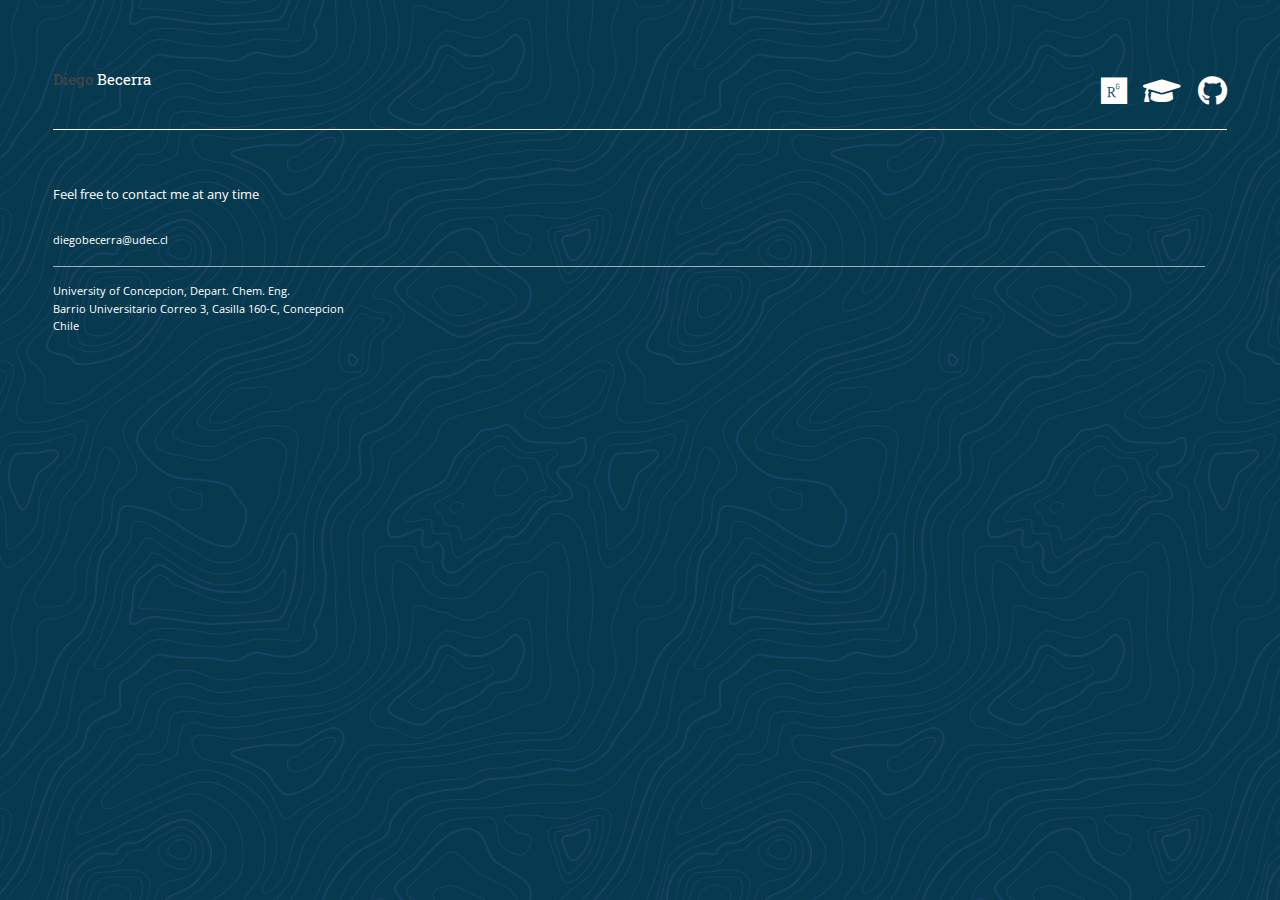
<file: contact.html>
<!DOCTYPE HTML>
<!--
	Editorial by HTML5 UP
	html5up.net | @ajlkn
	Free for personal and commercial use under the CCA 3.0 license (html5up.net/license)
-->
<html>
	<head>
		<title>Diego Becerra (contact)</title>
		<meta charset="utf-8" />
		<meta name="viewport" content="width=device-width, initial-scale=1, user-scalable=no" />
		<link rel="stylesheet" href="assets/css/main.css" />
	</head>
	<body class="is-preload">

		<!-- Wrapper -->
			<div id="wrapper">

				<!-- Main -->
					<div id="main">
						<div class="inner">

							<!-- Header -->
								<header id="header">
									<a href="index.html" class="logo"><strong>Diego</strong> Becerra</a>
									<ul class="icons">
										<li><a href="https://www.researchgate.net/profile/Diego_Becerra7" target="none" class="icon brands fa-researchgate"></a></li>
										<li><a href="https://scholar.google.com/citations?hl=es&user=o2SuMuAAAAAJ" target="none" class="icon solid fa-graduation-cap"></a></li>
										<li><a href="https://github.com/dbecerra-dev" target="none" class="icon brands fa-github"></a></li>
									</ul>
								</header>
								<section>
											<header class="major">
											</header>
											<p> Feel free to contact me at any time</p>
											<ul class="contact">
												<li class="icon solid fa-envelope">diegobecerra@udec.cl</li>
												<!--<li class="icon solid fa-phone">(000) 000-0000</li>-->
												<li class="icon solid fa-home">University of Concepcion, Depart. Chem. Eng.<br>
												Barrio Universitario Correo 3, Casilla 160-C, Concepcion<br>
												Chile</li>
											</ul>
								</section>


						</div>
					</div>



			</div>

		<!-- Scripts -->
			<script src="assets/js/jquery.min.js"></script>
			<script src="assets/js/browser.min.js"></script>
			<script src="assets/js/breakpoints.min.js"></script>
			<script src="assets/js/util.js"></script>
			<script src="assets/js/main.js"></script>

	</body>
</html>
</file>
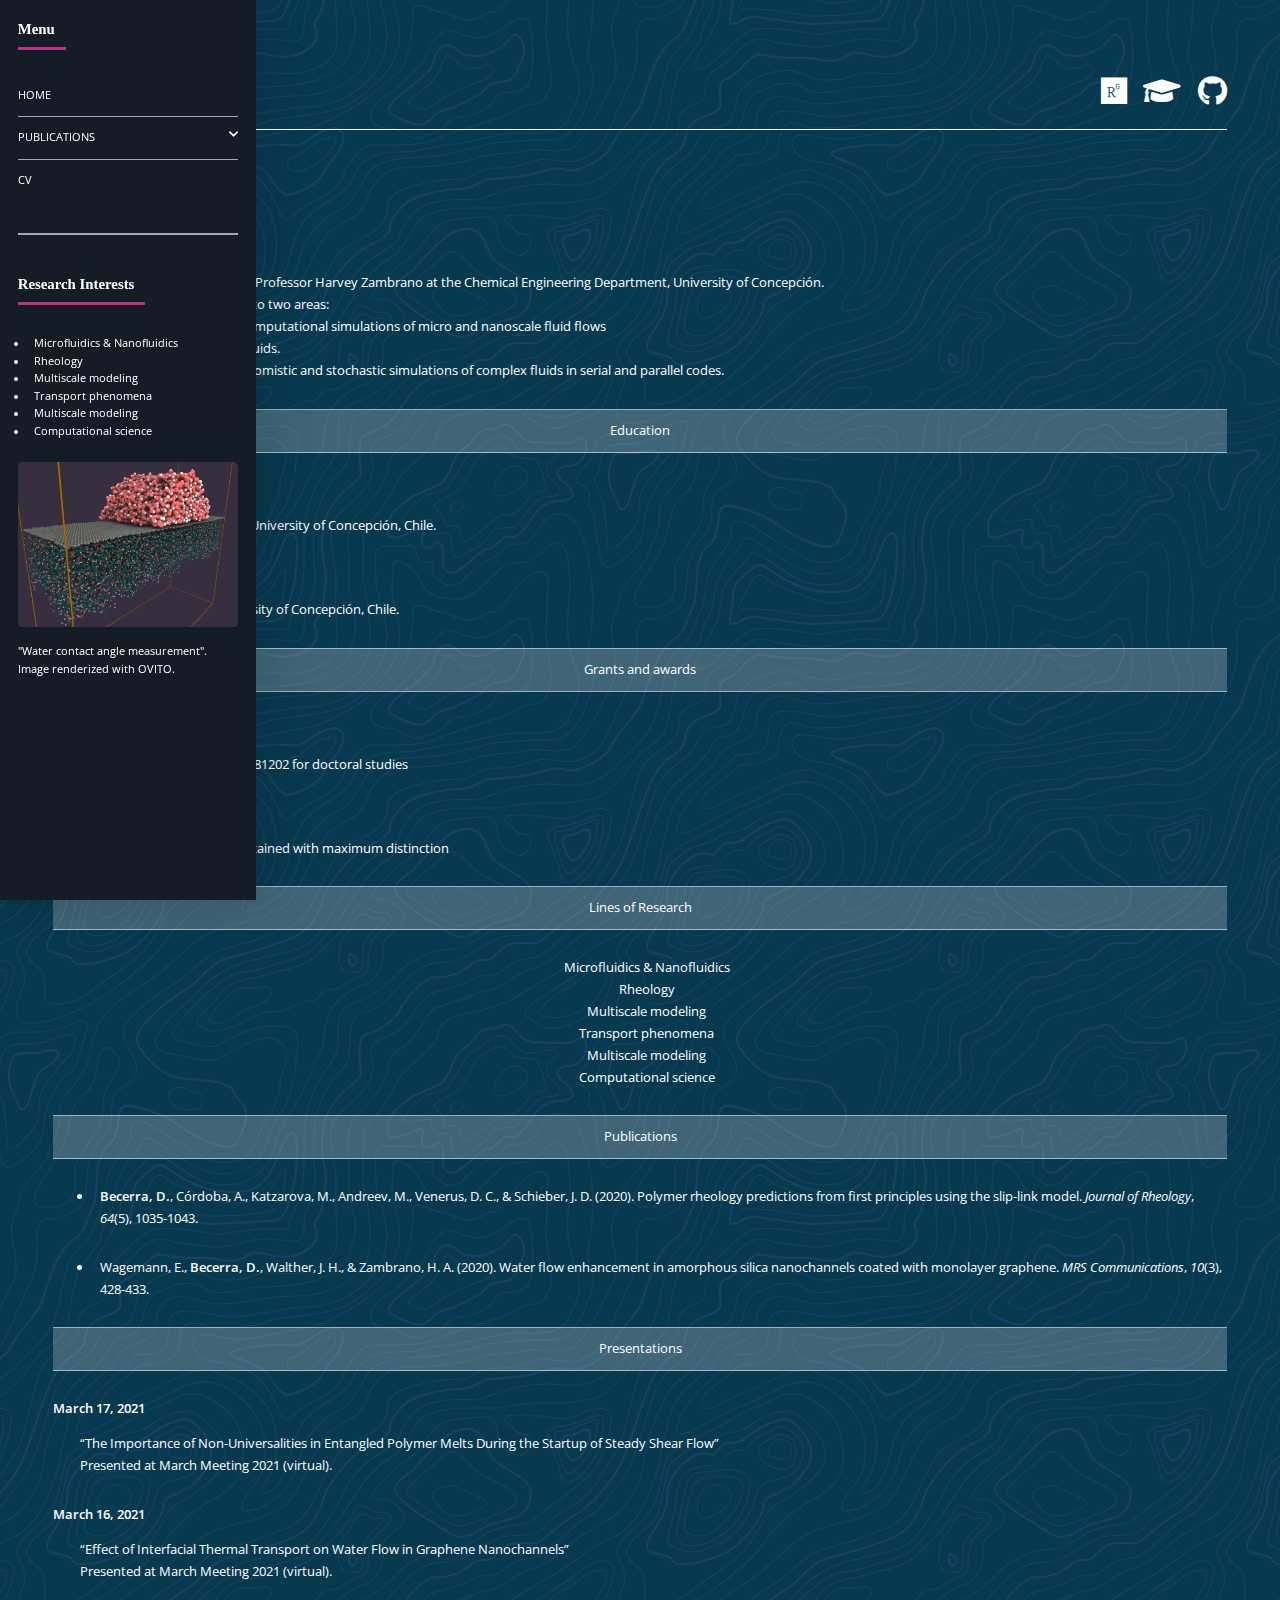
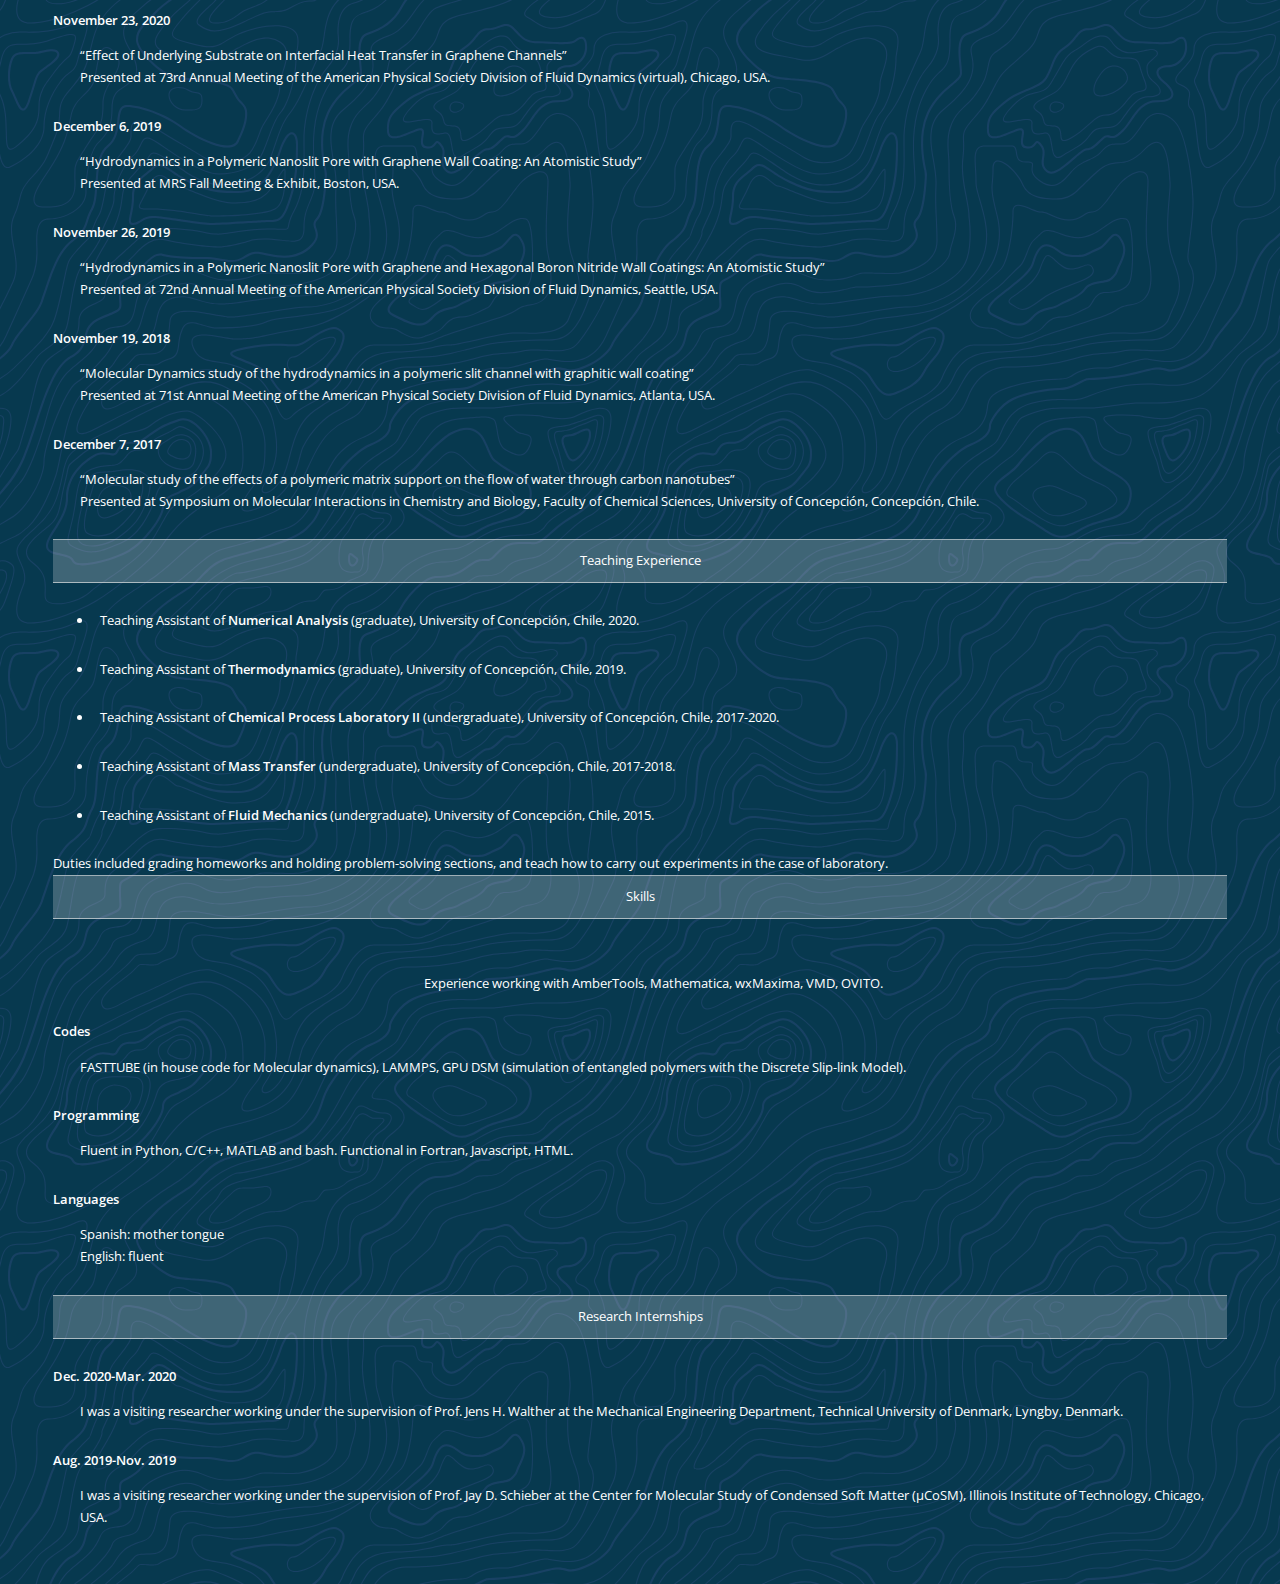
<file: cv.html>
<!DOCTYPE HTML>
<!--
	Editorial by HTML5 UP
	html5up.net | @ajlkn
	Free for personal and commercial use under the CCA 3.0 license (html5up.net/license)
-->
<html>
	<head>
		<title>Diego Becerra (CV)</title>
		<meta charset="utf-8" />
		<meta name="viewport" content="width=device-width, initial-scale=1, user-scalable=no" />
		<link rel="stylesheet" href="assets/css/main.css" />
	</head>
	<body class="is-preload">

		<!-- Wrapper -->
			<div id="wrapper">

				<!-- Main -->
					<div id="main">
						<div class="inner">

							<!-- Header -->
								<header id="header">
									<ul class="icons">
										<li><a href="https://www.researchgate.net/profile/Diego_Becerra7" target="none" class="icon brands fa-researchgate"></a></li>
										<li><a href="https://scholar.google.com/citations?hl=es&user=o2SuMuAAAAAJ" target="none" class="icon solid fa-graduation-cap"></a></li>
										<li><a href="https://github.com/dbecerra-dev" target="none" class="icon brands fa-github"></a></li>
									</ul>
								</header>

							<!-- Content -->
								<section>
									<header class="main">
										<h3>Diego Becerra<br>University of Concepción</h3>
										<h4>diegobecerra@udec.cl</h4>
									</header>

									<!-- Content -->
									<p>I am a Ph.D. candidate advised by Professor Harvey Zambrano at the Chemical Engineering Department, University of Concepción.<br>
									My research interest mainly fall into two areas:<br>
									(i) Active research on advanced computational simulations of micro and nanoscale fluid flows<br>
									(ii) rheological study of complex fluids.<br>
									I am experienced in conducting atomistic and stochastic simulations of complex fluids in serial and parallel codes.</p>
										<div class="table-wrapper">
											<table>
												<tbody>
													<tr>
														<td align="center">Education</td>
													</tr>
												</tbody>
											</table>
										</div>

										<dl>
											<dt>2017-Present</dt>
											<dd>
												<p>Ph.D., Chemical Engineering, University of Concepción, Chile.<br>
												</p>
											</dd>
											<dt>2010-2016</dt>
											<dd>
												<p>Chemical Engineering, University of Concepción, Chile. <br>
												</p>
											</dd>
										</dl>

										<div class="table-wrapper">
											<table>
												<tbody>
													<tr>
														<td align="center">Grants and awards</td>
													</tr>
												</tbody>
											</table>
										</div>

										<dl>
											<dt>2018</dt>
											<dd>
												<p>CONICYT Scholarship No. 21181202 for doctoral studies
												</p>
											</dd>
											<dt>2016</dt>
											<dd>
												<p>Chemical Engineer degree obtained with maximum distinction
											</dd>
										</dl>

										<div class="table-wrapper">
											<table>
												<tbody>
													<tr>
														<td align="center">Lines of Research</td>
													</tr>
												</tbody>
											</table>
										</div>

										<ul align="center">
											Microfluidics & Nanofluidics<br>
											Rheology<br>
	  									Multiscale modeling<br>
	  									Transport phenomena<br>
	  									Multiscale modeling<br>
											Computational science
										</ul>

										<div class="table-wrapper">
											<table>
												<tbody>
													<tr>
														<td align="center">Publications</td>
													</tr>
												</tbody>
											</table>
										</div>

										<dl>
											<ul>
											<dd>
												<li><p><b><font color='white'>Becerra, D.</font></b>, Córdoba, A., Katzarova, M., Andreev, M., Venerus, D. C., & Schieber, J. D. (2020).
													<a href="https://sor.scitation.org/doi/full/10.1122/8.0000040" target="_blank" class="removelinkdefault">Polymer rheology predictions from first principles using the slip-link model.</a> <i>Journal of Rheology</i>, <i>64</i>(5), 1035-1043.
												</p></li>
											</dd>
											<dd>
												<li><p>Wagemann, E., <b><font color='white'>Becerra, D.</font></b>, Walther, J. H., & Zambrano, H. A. (2020).
													<a href="https://www.cambridge.org/core/journals/mrs-communications/article/abs/water-flow-enhancement-in-amorphous-silica-nanochannels-coated-with-monolayer-graphene/496AB07A0326BE191362ADD668FF853D#article" target="_blank" class="removelinkdefault">Water flow enhancement in amorphous silica nanochannels coated with monolayer graphene.</a>
													<i>MRS Communications</i>, <i>10</i>(3), 428-433.
												</p></li>
											</dd>
											</ul>
										</dl>

										<div class="table-wrapper">
											<table>
												<tbody>
													<tr>
														<td align="center">Presentations</td>
													</tr>
												</tbody>
											</table>
										</div>

										<dl>
											<dt>March 17, 2021</dt>
											<dd>
												<p>
													“The Importance of Non-Universalities in Entangled Polymer Melts During the Startup of Steady Shear Flow”<br>
													Presented at March Meeting 2021 (virtual).
												</p>
											</dd>
											<dt>March 16, 2021</dt>
											<dd>
												<p>
													“Effect of Interfacial Thermal Transport on Water Flow in Graphene Nanochannels”<br>
													Presented at March Meeting 2021 (virtual).
												</p>
											</dd>
											<dt>November 23, 2020</dt>
											<dd>
												<p>
													“Effect of Underlying Substrate on Interfacial Heat Transfer in Graphene Channels”<br>
													Presented at 73rd Annual Meeting of the American Physical Society Division of Fluid Dynamics
													(virtual), Chicago, USA.
												</p>
											</dd>
											<dt>December 6, 2019</dt>
											<dd>
												<p>
													“Hydrodynamics in a Polymeric Nanoslit Pore with Graphene Wall Coating: An Atomistic
													Study”<br>
													Presented at MRS Fall Meeting & Exhibit, Boston, USA.
												</p>
											</dd>
											<dt>November 26, 2019</dt>
											<dd>
												<p>
													“Hydrodynamics in a Polymeric Nanoslit Pore with Graphene and Hexagonal Boron Nitride
													Wall Coatings: An Atomistic Study”<br>
													Presented at 72nd Annual Meeting of the American Physical Society Division of Fluid Dynamics, Seattle, USA.
												</p>
											</dd>
											<dt>November 19, 2018</dt>
											<dd>
												<p>
													“Molecular Dynamics study of the hydrodynamics in a polymeric slit channel with graphitic
													wall coating”<br>
													Presented at 71st Annual Meeting of the American Physical Society Division of Fluid Dynamics, Atlanta, USA.
												</p>
											</dd>
											<dt>December 7, 2017</dt>
											<dd>
												<p>
													“Molecular study of the effects of a polymeric matrix support on the flow of water through
													carbon nanotubes”<br>
													Presented at Symposium on Molecular Interactions in Chemistry and Biology, Faculty of
													Chemical Sciences, University of Concepción, Concepción, Chile.
												</p>
											</dd>
										</dl>

										<div class="table-wrapper">
											<table>
												<tbody>
													<tr>
														<td align="center">Teaching Experience</td>
													</tr>
												</tbody>
											</table>
										</div>

										<dl>
											<ul>

												<dd>
													<li><p>Teaching Assistant of <b><font color='white'>Numerical Analysis</font></b> (graduate), University of Concepción,
																Chile, 2020.</p>
													</li>
												</dd>
												<dd>
													<li><p>Teaching Assistant of <b><font color='white'>Thermodynamics</font></b> (graduate), University of Concepción,
																Chile, 2019.</p>
													</li>
												</dd>
												<dd>
													<li><p>Teaching Assistant of <b><font color='white'>Chemical Process Laboratory II</font></b> (undergraduate),
																University of Concepción, 	Chile, 2017-2020.</p>
													</li>
												</dd>
												<dd>
													<li><p>Teaching Assistant of <b><font color='white'>Mass Transfer</font></b> (undergraduate), University of Concepción,
																Chile, 2017-2018.</p>
													</li>
												</dd>
												<dd>
													<li><p>Teaching Assistant of <b><font color='white'>Fluid Mechanics</font></b> (undergraduate), University of Concepción,
																Chile, 2015.</p>
													</li>
												</dd>
											</ul>
										</dl>

										Duties included grading homeworks and holding problem-solving sections, and teach how to carry out experiments in the case of laboratory.

										<div class="table-wrapper">
											<table>
												<tbody>
													<tr>
														<td align="center">Skills</td>
													</tr>
												</tbody>
											</table>
										</div>

										<dl>
											<dd>
												<p>
													<center>Experience working with AmberTools, Mathematica, wxMaxima, VMD, OVITO.</center>
												</p>
											</dd>
											<dt>Codes</dt>
											<dd>
												<p>
													FASTTUBE (in house code for Molecular dynamics), LAMMPS, GPU DSM (simulation of entangled polymers with the Discrete Slip-link Model).
												</p>
											</dd>
											<dt>Programming</dt>
											<dd>
												<p>
													Fluent in Python, C/C++, MATLAB and bash. Functional in Fortran, Javascript, HTML.
												</p>
											</dd>
											<dt>Languages</dt>
											<dd>
												<p>
													Spanish: mother tongue<br>
													English: fluent
												</p>
											</dd>
										</dl>

										<div class="table-wrapper">
											<table>
												<tbody>
													<tr>
														<td align="center">Research Internships</td>
													</tr>
												</tbody>
											</table>
										</div>

										<dl>
											<dt>Dec. 2020-Mar. 2020</dt>
											<dd>
												<p>
													I was a visiting researcher working under the supervision of Prof. Jens H. Walther at the
													Mechanical Engineering Department, Technical University of Denmark, Lyngby, Denmark.
													<!--My research activities included the completion of the project titled “Hydrodynamics in a
													Polymeric Nanoslit Pore with Graphene and Hexagonal Boron Nitride Wall Coatings: An
													Atomistic Study”. The internship was finished with a talk in the seminar of the Mechanical
													Engineering Departmet at DTU.-->
												</p>
											</dd>
											<dt>Aug. 2019-Nov. 2019</dt>
											<dd>
												<p>
													I was a visiting researcher working under the supervision of Prof. Jay D. Schieber at the
													Center for Molecular Study of Condensed Soft Matter (&#956;CoSM), Illinois Institute of Technology, Chicago, USA.
													<!--My research activities
													included the completion of the published paper titled “Polymer rheology predictions
													from first principles using the slip-link model” and the start of another project that included
													computational simulations of entangled polymers with a GPU code of the discrete slip-link
													model developed by the Prf. Schieber’s group.-->
												</p>
											</dl>

								</section>

						</div>
					</div>

					<div id="sidebar">
						<div class="inner">
								<!--
								<section id="search" class="alt">
									<form method="post" action="#">
										<input type="text" name="query" id="query" placeholder="Search" />
									</form>
								</section>
								-->
								<nav id="menu">
									<header class="major">
										<h2>Menu</h2>
									</header>
									<ul>
										<li><a href="index.html">HOME</a></li>
											<li>
												<span class="opener">PUBLICATIONS</span>
												<ul>
													<li><a href="https://sor.scitation.org/doi/full/10.1122/8.0000040" target="_blank">Becerra <i>et al.</i> <i>J. Rheol.</i> 64, 1035-1043 (2020)</a></li>
													<li><a href="https://www.cambridge.org/core/journals/mrs-communications/article/abs/water-flow-enhancement-in-amorphous-silica-nanochannels-coated-with-monolayer-graphene/496AB07A0326BE191362ADD668FF853D#article" target="_blank">Wagemann <i>et al.</i> <i>MRS Commun.</i> 10, 428-433 (2020)</a></li>
												</ul>
											</li>
										<li><a href="cv.html">CV</a></li>
										<!--
										<li><a href="contact.html">CONTACT</a></li>
									-->
									</ul>
								</nav>
								<section>
									<header class="major">
										<h2>Research Interests</h2>
									</header>
									<ul>
										<li>Microfluidics & Nanofluidics</li>
										<li>Rheology</li>
										<li>Multiscale modeling</li>
										<li>Transport phenomena</li>
										<li>Multiscale modeling</li>
										<li>Computational science</li>
									</ul>
									<div class="mini-posts">
										<article>
											<a href="#" class="image"><img src="images/wca.png" alt="" /></a>
											<p>"Water contact angle measurement". Image renderized with OVITO.</p>
										</article>
									</div>
									<!--
									<ul class="actions">
										<li><a href="#" class="button">More</a></li>
									</ul>
									-->
								</section>
						</div>
					</div>

			</div>

		<!-- Scripts -->
			<script src="assets/js/jquery.min.js"></script>
			<script src="assets/js/browser.min.js"></script>
			<script src="assets/js/breakpoints.min.js"></script>
			<script src="assets/js/util.js"></script>
			<script src="assets/js/main.js"></script>

	</body>
</html>
</file>
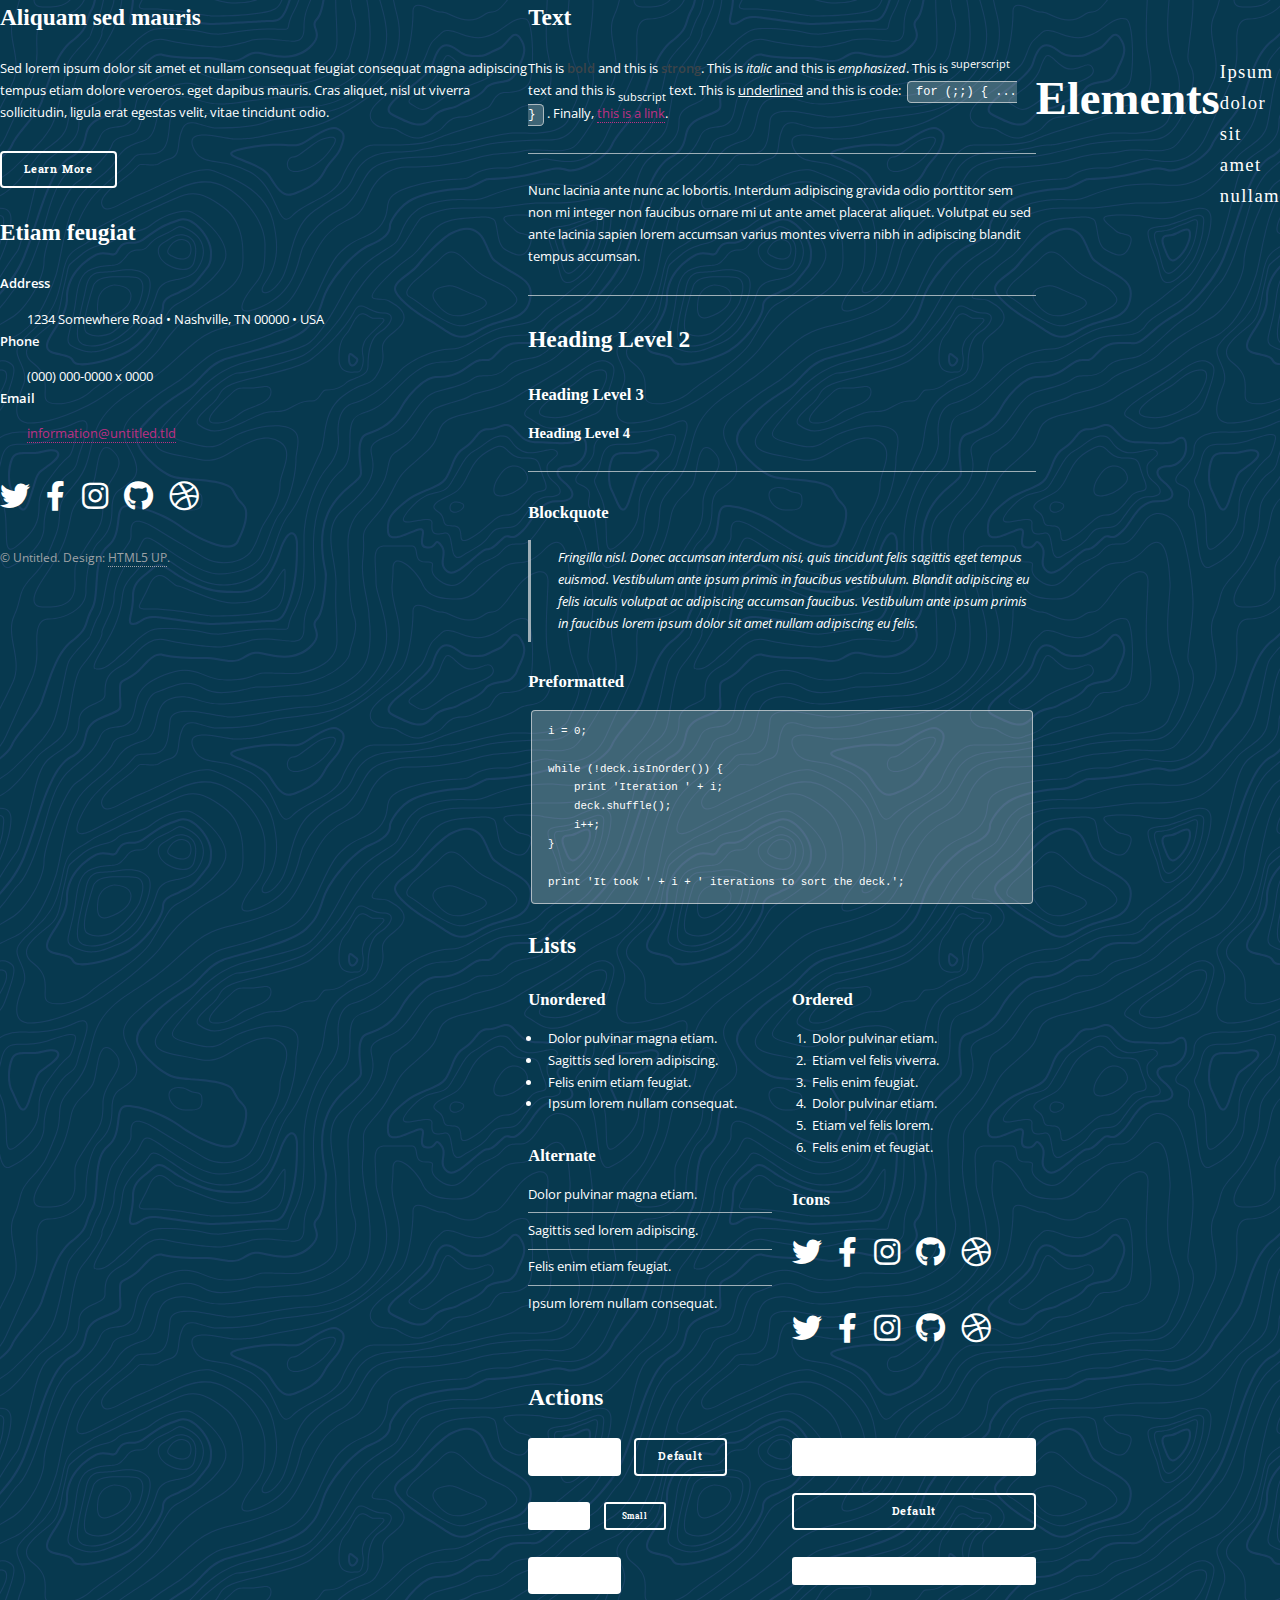
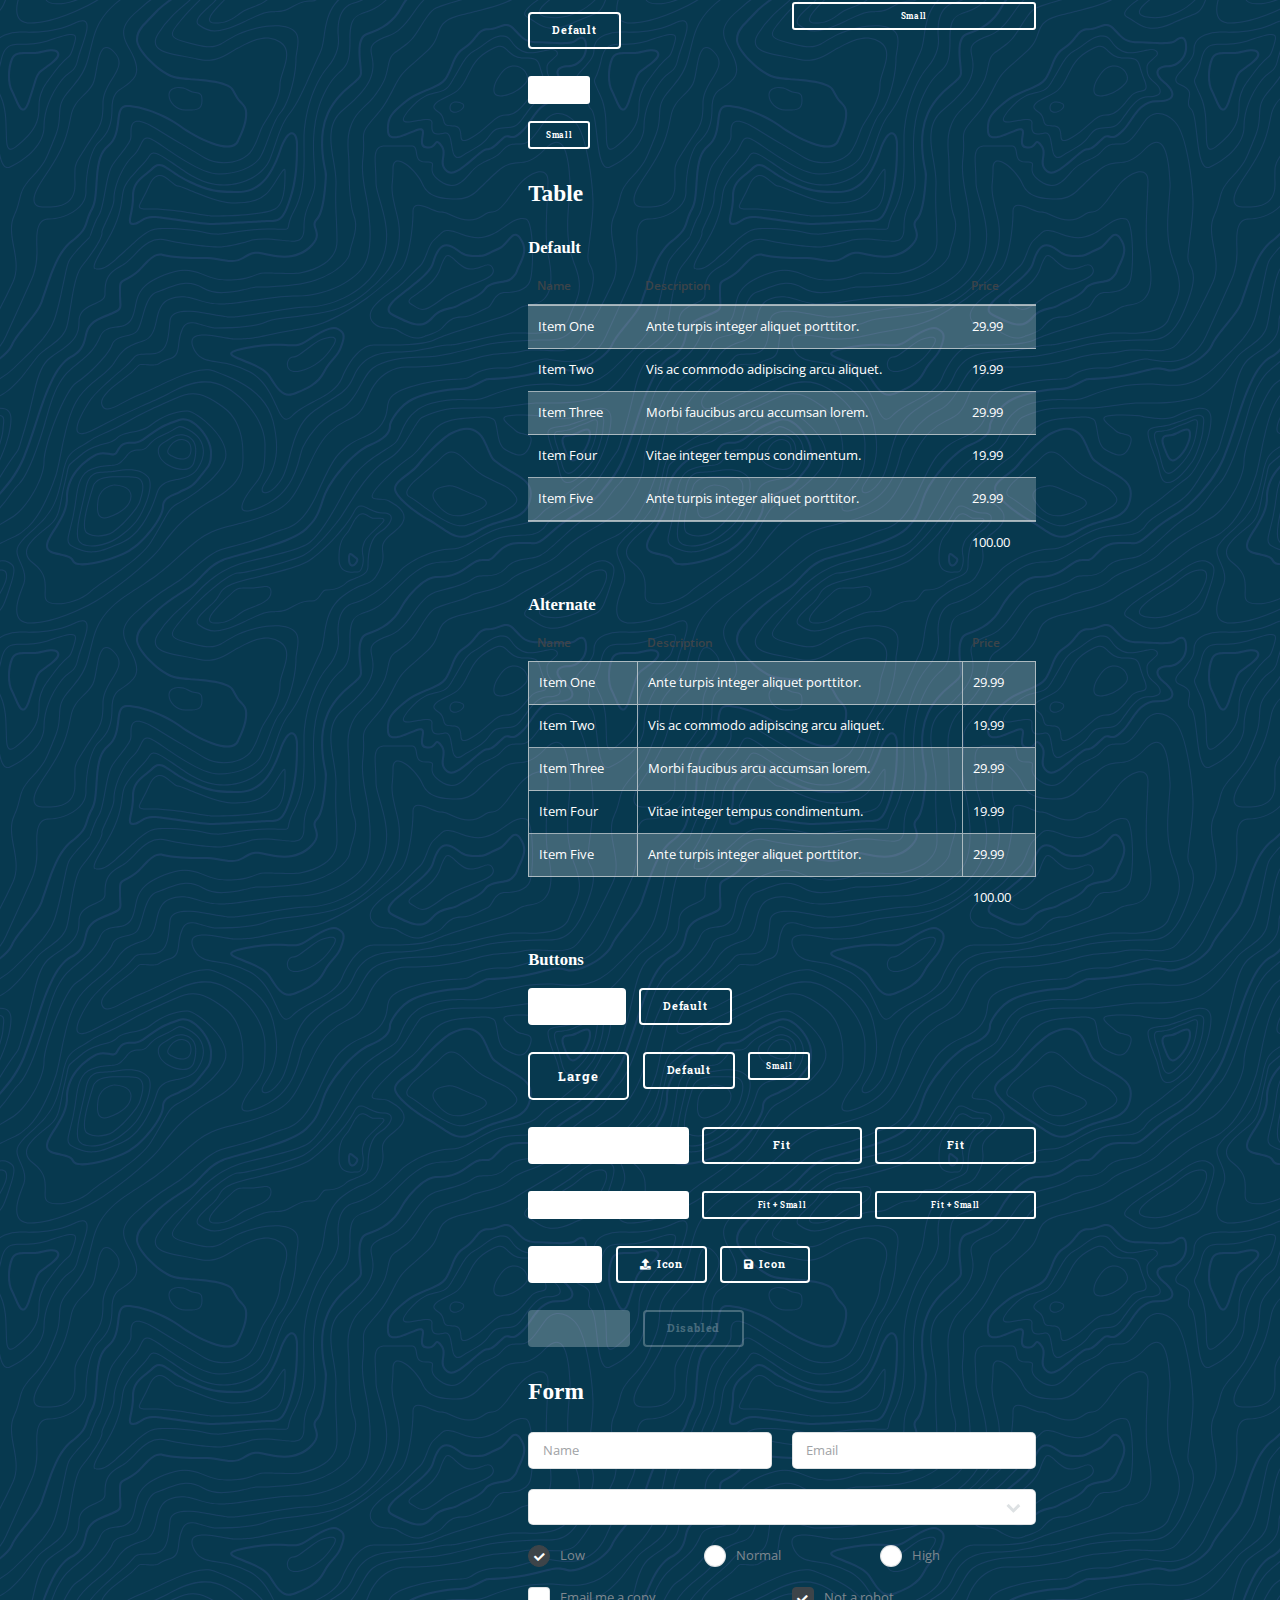
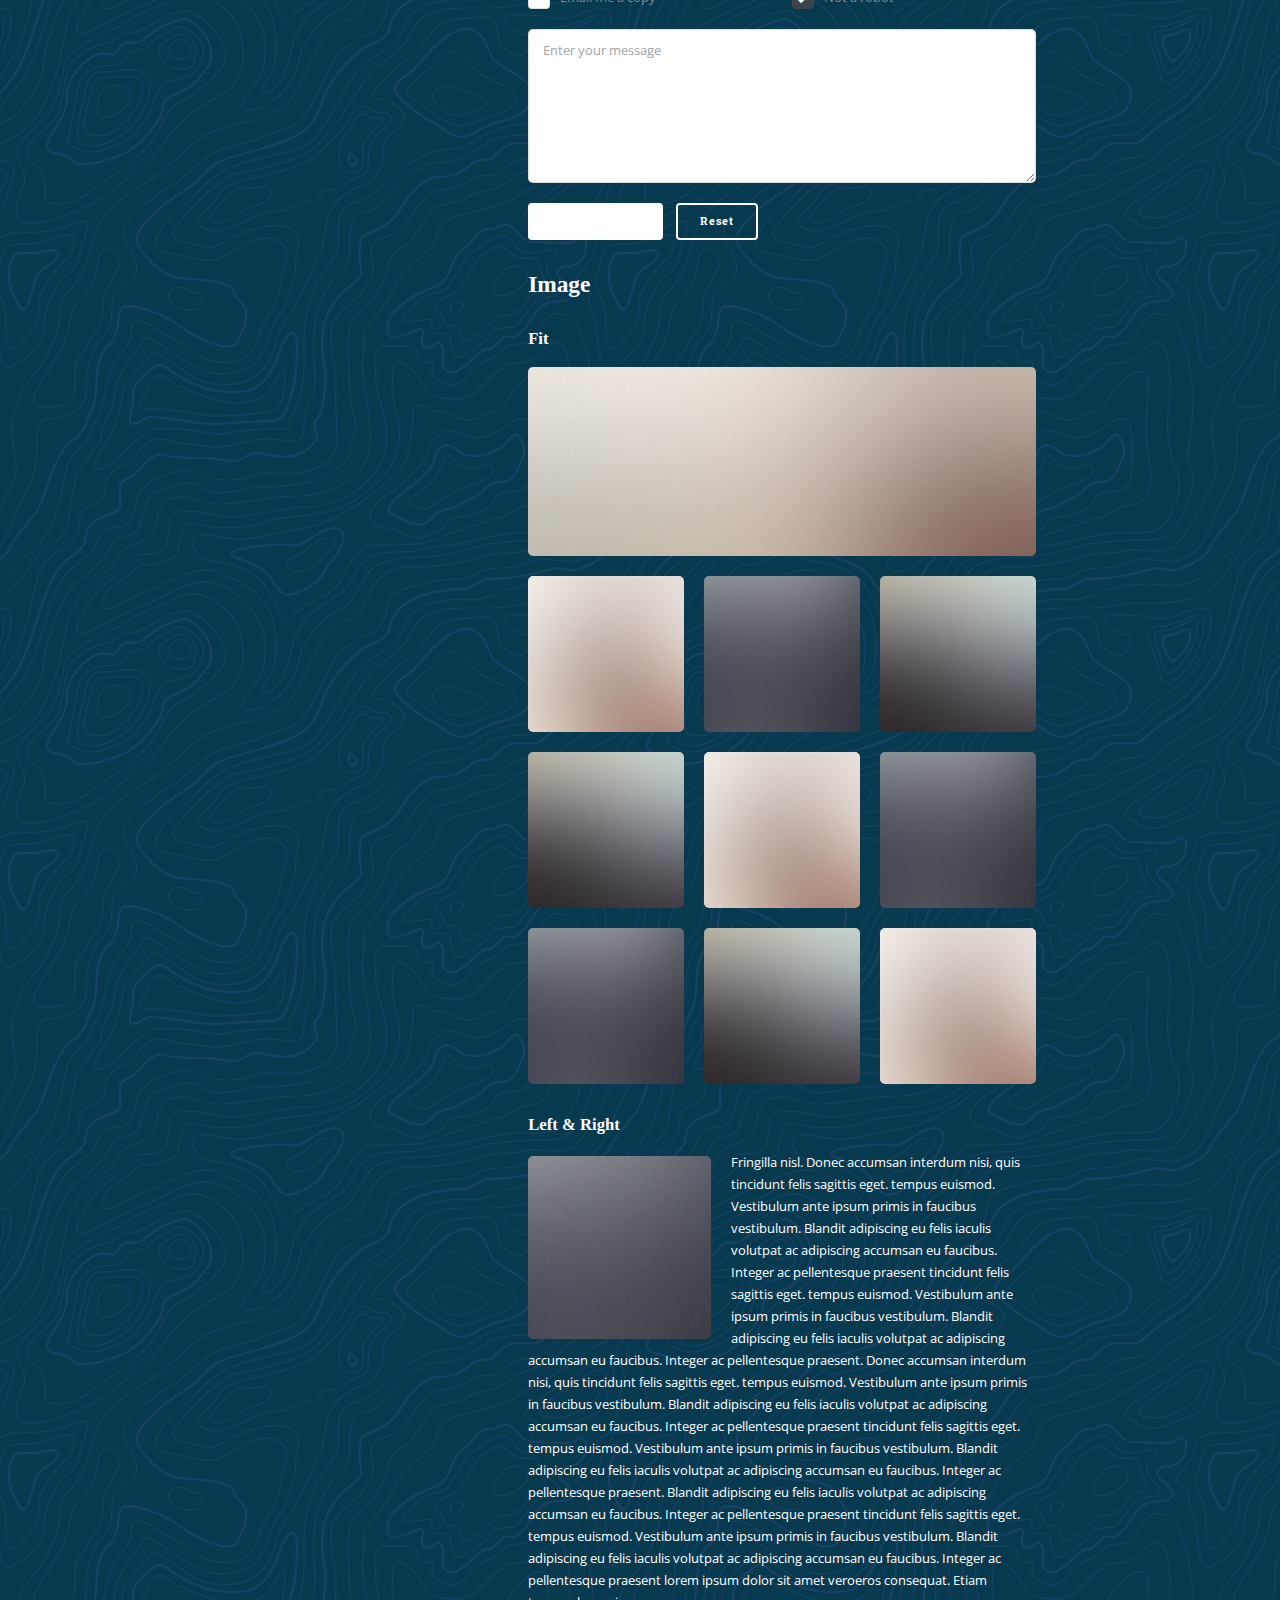
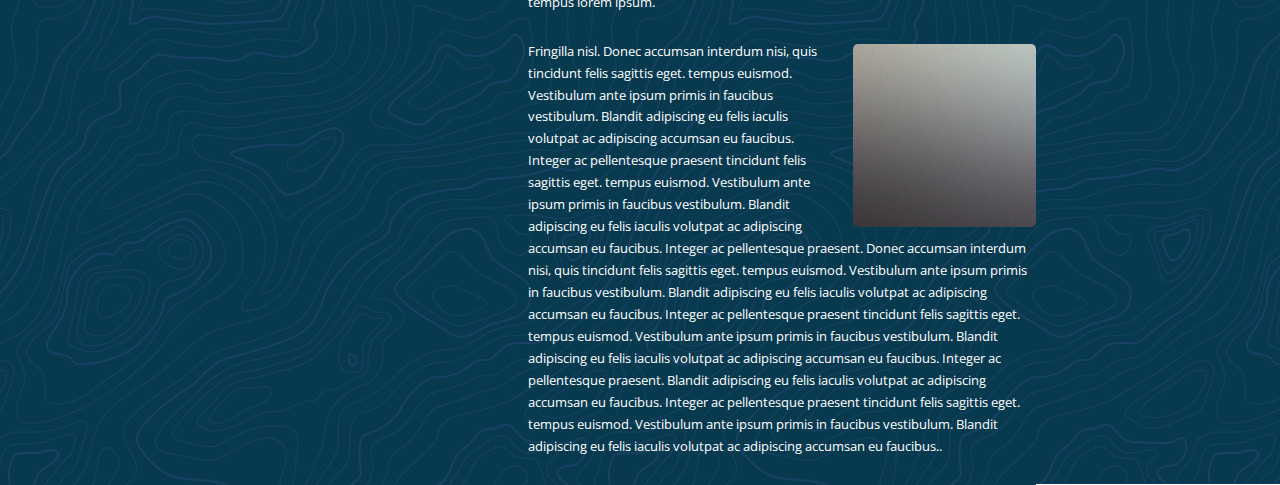
<file: elements.html>
<!DOCTYPE HTML>
<!--
	Stellar by HTML5 UP
	html5up.net | @ajlkn
	Free for personal and commercial use under the CCA 3.0 license (html5up.net/license)
-->
<html>
	<head>
		<title>Elements - Stellar by HTML5 UP</title>
		<meta charset="utf-8" />
		<meta name="viewport" content="width=device-width, initial-scale=1, user-scalable=no" />
		<link rel="stylesheet" href="assets/css/main.css" />
		<noscript><link rel="stylesheet" href="assets/css/noscript.css" /></noscript>
	</head>
	<body class="is-preload">

		<!-- Wrapper -->
			<div id="wrapper">

				<!-- Header -->
					<header id="header">
						<h1>Elements</h1>
						<p>Ipsum dolor sit amet nullam</p>
					</header>

				<!-- Main -->
					<div id="main">

						<!-- Content -->
							<section id="content" class="main">

								<!-- Text -->
									<section>
										<h2>Text</h2>
										<p>This is <b>bold</b> and this is <strong>strong</strong>. This is <i>italic</i> and this is <em>emphasized</em>.
										This is <sup>superscript</sup> text and this is <sub>subscript</sub> text.
										This is <u>underlined</u> and this is code: <code>for (;;) { ... }</code>. Finally, <a href="#">this is a link</a>.</p>
										<hr />
										<p>Nunc lacinia ante nunc ac lobortis. Interdum adipiscing gravida odio porttitor sem non mi integer non faucibus ornare mi ut ante amet placerat aliquet. Volutpat eu sed ante lacinia sapien lorem accumsan varius montes viverra nibh in adipiscing blandit tempus accumsan.</p>
										<hr />
										<h2>Heading Level 2</h2>
										<h3>Heading Level 3</h3>
										<h4>Heading Level 4</h4>
										<hr />
										<h3>Blockquote</h3>
										<blockquote>Fringilla nisl. Donec accumsan interdum nisi, quis tincidunt felis sagittis eget tempus euismod. Vestibulum ante ipsum primis in faucibus vestibulum. Blandit adipiscing eu felis iaculis volutpat ac adipiscing accumsan faucibus. Vestibulum ante ipsum primis in faucibus lorem ipsum dolor sit amet nullam adipiscing eu felis.</blockquote>
										<h3>Preformatted</h3>
										<pre><code>i = 0;

while (!deck.isInOrder()) {
    print 'Iteration ' + i;
    deck.shuffle();
    i++;
}

print 'It took ' + i + ' iterations to sort the deck.';</code></pre>
									</section>

								<!-- Lists -->
									<section>
										<h2>Lists</h2>
										<div class="row">
											<div class="col-6 col-12-medium">
												<h3>Unordered</h3>
												<ul>
													<li>Dolor pulvinar magna etiam.</li>
													<li>Sagittis sed lorem adipiscing.</li>
													<li>Felis enim etiam feugiat.</li>
													<li>Ipsum lorem nullam consequat.</li>
												</ul>
												<h3>Alternate</h3>
												<ul class="alt">
													<li>Dolor pulvinar magna etiam.</li>
													<li>Sagittis sed lorem adipiscing.</li>
													<li>Felis enim etiam feugiat.</li>
													<li>Ipsum lorem nullam consequat.</li>
												</ul>
											</div>
											<div class="col-6 col-12-medium">
												<h3>Ordered</h3>
												<ol>
													<li>Dolor pulvinar etiam.</li>
													<li>Etiam vel felis viverra.</li>
													<li>Felis enim feugiat.</li>
													<li>Dolor pulvinar etiam.</li>
													<li>Etiam vel felis lorem.</li>
													<li>Felis enim et feugiat.</li>
												</ol>
												<h3>Icons</h3>
												<ul class="icons">
													<li><a href="#" class="icon brands fa-twitter"><span class="label">Twitter</span></a></li>
													<li><a href="#" class="icon brands fa-facebook-f"><span class="label">Facebook</span></a></li>
													<li><a href="#" class="icon brands fa-instagram"><span class="label">Instagram</span></a></li>
													<li><a href="#" class="icon brands fa-github"><span class="label">GitHub</span></a></li>
													<li><a href="#" class="icon brands fa-dribbble"><span class="label">Dribbble</span></a></li>
												</ul>
												<ul class="icons">
													<li><a href="#" class="icon brands alt fa-twitter"><span class="label">Twitter</span></a></li>
													<li><a href="#" class="icon brands alt fa-facebook-f"><span class="label">Facebook</span></a></li>
													<li><a href="#" class="icon brands alt fa-instagram"><span class="label">Instagram</span></a></li>
													<li><a href="#" class="icon brands alt fa-github"><span class="label">GitHub</span></a></li>
													<li><a href="#" class="icon brands alt fa-dribbble"><span class="label">Dribbble</span></a></li>
												</ul>
											</div>
										</div>
										<h2>Actions</h2>
										<div class="row">
											<div class="col-6 col-12-medium">
												<ul class="actions">
													<li><a href="#" class="button primary">Default</a></li>
													<li><a href="#" class="button">Default</a></li>
												</ul>
												<ul class="actions small">
													<li><a href="#" class="button primary small">Small</a></li>
													<li><a href="#" class="button small">Small</a></li>
												</ul>
												<ul class="actions stacked">
													<li><a href="#" class="button primary">Default</a></li>
													<li><a href="#" class="button">Default</a></li>
												</ul>
												<ul class="actions stacked">
													<li><a href="#" class="button primary small">Small</a></li>
													<li><a href="#" class="button small">Small</a></li>
												</ul>
											</div>
											<div class="col-6 col-12-medium">
												<ul class="actions stacked">
													<li><a href="#" class="button primary fit">Default</a></li>
													<li><a href="#" class="button fit">Default</a></li>
												</ul>
												<ul class="actions stacked">
													<li><a href="#" class="button primary small fit">Small</a></li>
													<li><a href="#" class="button small fit">Small</a></li>
												</ul>
											</div>
										</div>
									</section>

								<!-- Table -->
									<section>
										<h2>Table</h2>
										<h3>Default</h3>
										<div class="table-wrapper">
											<table>
												<thead>
													<tr>
														<th>Name</th>
														<th>Description</th>
														<th>Price</th>
													</tr>
												</thead>
												<tbody>
													<tr>
														<td>Item One</td>
														<td>Ante turpis integer aliquet porttitor.</td>
														<td>29.99</td>
													</tr>
													<tr>
														<td>Item Two</td>
														<td>Vis ac commodo adipiscing arcu aliquet.</td>
														<td>19.99</td>
													</tr>
													<tr>
														<td>Item Three</td>
														<td> Morbi faucibus arcu accumsan lorem.</td>
														<td>29.99</td>
													</tr>
													<tr>
														<td>Item Four</td>
														<td>Vitae integer tempus condimentum.</td>
														<td>19.99</td>
													</tr>
													<tr>
														<td>Item Five</td>
														<td>Ante turpis integer aliquet porttitor.</td>
														<td>29.99</td>
													</tr>
												</tbody>
												<tfoot>
													<tr>
														<td colspan="2"></td>
														<td>100.00</td>
													</tr>
												</tfoot>
											</table>
										</div>

										<h3>Alternate</h3>
										<div class="table-wrapper">
											<table class="alt">
												<thead>
													<tr>
														<th>Name</th>
														<th>Description</th>
														<th>Price</th>
													</tr>
												</thead>
												<tbody>
													<tr>
														<td>Item One</td>
														<td>Ante turpis integer aliquet porttitor.</td>
														<td>29.99</td>
													</tr>
													<tr>
														<td>Item Two</td>
														<td>Vis ac commodo adipiscing arcu aliquet.</td>
														<td>19.99</td>
													</tr>
													<tr>
														<td>Item Three</td>
														<td> Morbi faucibus arcu accumsan lorem.</td>
														<td>29.99</td>
													</tr>
													<tr>
														<td>Item Four</td>
														<td>Vitae integer tempus condimentum.</td>
														<td>19.99</td>
													</tr>
													<tr>
														<td>Item Five</td>
														<td>Ante turpis integer aliquet porttitor.</td>
														<td>29.99</td>
													</tr>
												</tbody>
												<tfoot>
													<tr>
														<td colspan="2"></td>
														<td>100.00</td>
													</tr>
												</tfoot>
											</table>
										</div>
									</section>

								<!-- Buttons -->
									<section>
										<h3>Buttons</h3>
										<ul class="actions">
											<li><a href="#" class="button primary">Primary</a></li>
											<li><a href="#" class="button">Default</a></li>
										</ul>
										<ul class="actions">
											<li><a href="#" class="button large">Large</a></li>
											<li><a href="#" class="button">Default</a></li>
											<li><a href="#" class="button small">Small</a></li>
										</ul>
										<ul class="actions fit">
											<li><a href="#" class="button primary fit">Fit</a></li>
											<li><a href="#" class="button fit">Fit</a></li>
											<li><a href="#" class="button fit">Fit</a></li>
										</ul>
										<ul class="actions fit small">
											<li><a href="#" class="button primary fit small">Fit + Small</a></li>
											<li><a href="#" class="button fit small">Fit + Small</a></li>
											<li><a href="#" class="button fit small">Fit + Small</a></li>
										</ul>
										<ul class="actions">
											<li><a href="#" class="button primary icon solidfa-download">Icon</a></li>
											<li><a href="#" class="button icon solid fa-upload">Icon</a></li>
											<li><a href="#" class="button icon solid fa-save">Icon</a></li>
										</ul>
										<ul class="actions">
											<li><span class="button primary disabled">Disabled</span></li>
											<li><span class="button disabled">Disabled</span></li>
										</ul>
									</section>

								<!-- Form -->
									<section>
										<h2>Form</h2>
										<form method="post" action="#">
											<div class="row gtr-uniform">
												<div class="col-6 col-12-xsmall">
													<input type="text" name="demo-name" id="demo-name" value="" placeholder="Name" />
												</div>
												<div class="col-6 col-12-xsmall">
													<input type="email" name="demo-email" id="demo-email" value="" placeholder="Email" />
												</div>
												<div class="col-12">
													<select name="demo-category" id="demo-category">
														<option value="">- Category -</option>
														<option value="1">Manufacturing</option>
														<option value="1">Shipping</option>
														<option value="1">Administration</option>
														<option value="1">Human Resources</option>
													</select>
												</div>
												<div class="col-4 col-12-small">
													<input type="radio" id="demo-priority-low" name="demo-priority" checked>
													<label for="demo-priority-low">Low</label>
												</div>
												<div class="col-4 col-12-small">
													<input type="radio" id="demo-priority-normal" name="demo-priority">
													<label for="demo-priority-normal">Normal</label>
												</div>
												<div class="col-4 col-12-small">
													<input type="radio" id="demo-priority-high" name="demo-priority">
													<label for="demo-priority-high">High</label>
												</div>
												<div class="col-6 col-12-small">
													<input type="checkbox" id="demo-copy" name="demo-copy">
													<label for="demo-copy">Email me a copy</label>
												</div>
												<div class="col-6 col-12-small">
													<input type="checkbox" id="demo-human" name="demo-human" checked>
													<label for="demo-human">Not a robot</label>
												</div>
												<div class="col-12">
													<textarea name="demo-message" id="demo-message" placeholder="Enter your message" rows="6"></textarea>
												</div>
												<div class="col-12">
													<ul class="actions">
														<li><input type="submit" value="Send Message" class="primary" /></li>
														<li><input type="reset" value="Reset" /></li>
													</ul>
												</div>
											</div>
										</form>
									</section>

								<!-- Image -->
									<section>
										<h2>Image</h2>
										<h3>Fit</h3>
										<div class="box alt">
											<div class="row gtr-uniform">
												<div class="col-12"><span class="image fit"><img src="images/pic04.jpg" alt="" /></span></div>
												<div class="col-4"><span class="image fit"><img src="images/pic01.jpg" alt="" /></span></div>
												<div class="col-4"><span class="image fit"><img src="images/pic02.jpg" alt="" /></span></div>
												<div class="col-4"><span class="image fit"><img src="images/pic03.jpg" alt="" /></span></div>
												<div class="col-4"><span class="image fit"><img src="images/pic03.jpg" alt="" /></span></div>
												<div class="col-4"><span class="image fit"><img src="images/pic01.jpg" alt="" /></span></div>
												<div class="col-4"><span class="image fit"><img src="images/pic02.jpg" alt="" /></span></div>
												<div class="col-4"><span class="image fit"><img src="images/pic02.jpg" alt="" /></span></div>
												<div class="col-4"><span class="image fit"><img src="images/pic03.jpg" alt="" /></span></div>
												<div class="col-4"><span class="image fit"><img src="images/pic01.jpg" alt="" /></span></div>
											</div>
										</div>
										<h3>Left &amp; Right</h3>
										<p><span class="image left"><img src="images/pic05.jpg" alt="" /></span>Fringilla nisl. Donec accumsan interdum nisi, quis tincidunt felis sagittis eget. tempus euismod. Vestibulum ante ipsum primis in faucibus vestibulum. Blandit adipiscing eu felis iaculis volutpat ac adipiscing accumsan eu faucibus. Integer ac pellentesque praesent tincidunt felis sagittis eget. tempus euismod. Vestibulum ante ipsum primis in faucibus vestibulum. Blandit adipiscing eu felis iaculis volutpat ac adipiscing accumsan eu faucibus. Integer ac pellentesque praesent. Donec accumsan interdum nisi, quis tincidunt felis sagittis eget. tempus euismod. Vestibulum ante ipsum primis in faucibus vestibulum. Blandit adipiscing eu felis iaculis volutpat ac adipiscing accumsan eu faucibus. Integer ac pellentesque praesent tincidunt felis sagittis eget. tempus euismod. Vestibulum ante ipsum primis in faucibus vestibulum. Blandit adipiscing eu felis iaculis volutpat ac adipiscing accumsan eu faucibus. Integer ac pellentesque praesent. Blandit adipiscing eu felis iaculis volutpat ac adipiscing accumsan eu faucibus. Integer ac pellentesque praesent tincidunt felis sagittis eget. tempus euismod. Vestibulum ante ipsum primis in faucibus vestibulum. Blandit adipiscing eu felis iaculis volutpat ac adipiscing accumsan eu faucibus. Integer ac pellentesque praesent lorem ipsum dolor sit amet veroeros consequat. Etiam tempus lorem ipsum.</p>
										<p><span class="image right"><img src="images/pic06.jpg" alt="" /></span>Fringilla nisl. Donec accumsan interdum nisi, quis tincidunt felis sagittis eget. tempus euismod. Vestibulum ante ipsum primis in faucibus vestibulum. Blandit adipiscing eu felis iaculis volutpat ac adipiscing accumsan eu faucibus. Integer ac pellentesque praesent tincidunt felis sagittis eget. tempus euismod. Vestibulum ante ipsum primis in faucibus vestibulum. Blandit adipiscing eu felis iaculis volutpat ac adipiscing accumsan eu faucibus. Integer ac pellentesque praesent. Donec accumsan interdum nisi, quis tincidunt felis sagittis eget. tempus euismod. Vestibulum ante ipsum primis in faucibus vestibulum. Blandit adipiscing eu felis iaculis volutpat ac adipiscing accumsan eu faucibus. Integer ac pellentesque praesent tincidunt felis sagittis eget. tempus euismod. Vestibulum ante ipsum primis in faucibus vestibulum. Blandit adipiscing eu felis iaculis volutpat ac adipiscing accumsan eu faucibus. Integer ac pellentesque praesent. Blandit adipiscing eu felis iaculis volutpat ac adipiscing accumsan eu faucibus. Integer ac pellentesque praesent tincidunt felis sagittis eget. tempus euismod. Vestibulum ante ipsum primis in faucibus vestibulum. Blandit adipiscing eu felis iaculis volutpat ac adipiscing accumsan eu faucibus..</p>
									</section>

							</section>

					</div>

				<!-- Footer -->
					<footer id="footer">
						<section>
							<h2>Aliquam sed mauris</h2>
							<p>Sed lorem ipsum dolor sit amet et nullam consequat feugiat consequat magna adipiscing tempus etiam dolore veroeros. eget dapibus mauris. Cras aliquet, nisl ut viverra sollicitudin, ligula erat egestas velit, vitae tincidunt odio.</p>
							<ul class="actions">
								<li><a href="#" class="button">Learn More</a></li>
							</ul>
						</section>
						<section>
							<h2>Etiam feugiat</h2>
							<dl class="alt">
								<dt>Address</dt>
								<dd>1234 Somewhere Road &bull; Nashville, TN 00000 &bull; USA</dd>
								<dt>Phone</dt>
								<dd>(000) 000-0000 x 0000</dd>
								<dt>Email</dt>
								<dd><a href="#">information@untitled.tld</a></dd>
							</dl>
							<ul class="icons">
								<li><a href="#" class="icon brands fa-twitter alt"><span class="label">Twitter</span></a></li>
								<li><a href="#" class="icon brands fa-facebook-f alt"><span class="label">Facebook</span></a></li>
								<li><a href="#" class="icon brands fa-instagram alt"><span class="label">Instagram</span></a></li>
								<li><a href="#" class="icon brands fa-github alt"><span class="label">GitHub</span></a></li>
								<li><a href="#" class="icon brands fa-dribbble alt"><span class="label">Dribbble</span></a></li>
							</ul>
						</section>
						<p class="copyright">&copy; Untitled. Design: <a href="https://html5up.net">HTML5 UP</a>.</p>
					</footer>

			</div>

		<!-- Scripts -->
			<script src="assets/js/jquery.min.js"></script>
			<script src="assets/js/jquery.scrollex.min.js"></script>
			<script src="assets/js/jquery.scrolly.min.js"></script>
			<script src="assets/js/browser.min.js"></script>
			<script src="assets/js/breakpoints.min.js"></script>
			<script src="assets/js/util.js"></script>
			<script src="assets/js/main.js"></script>

	</body>
</html>
</file>
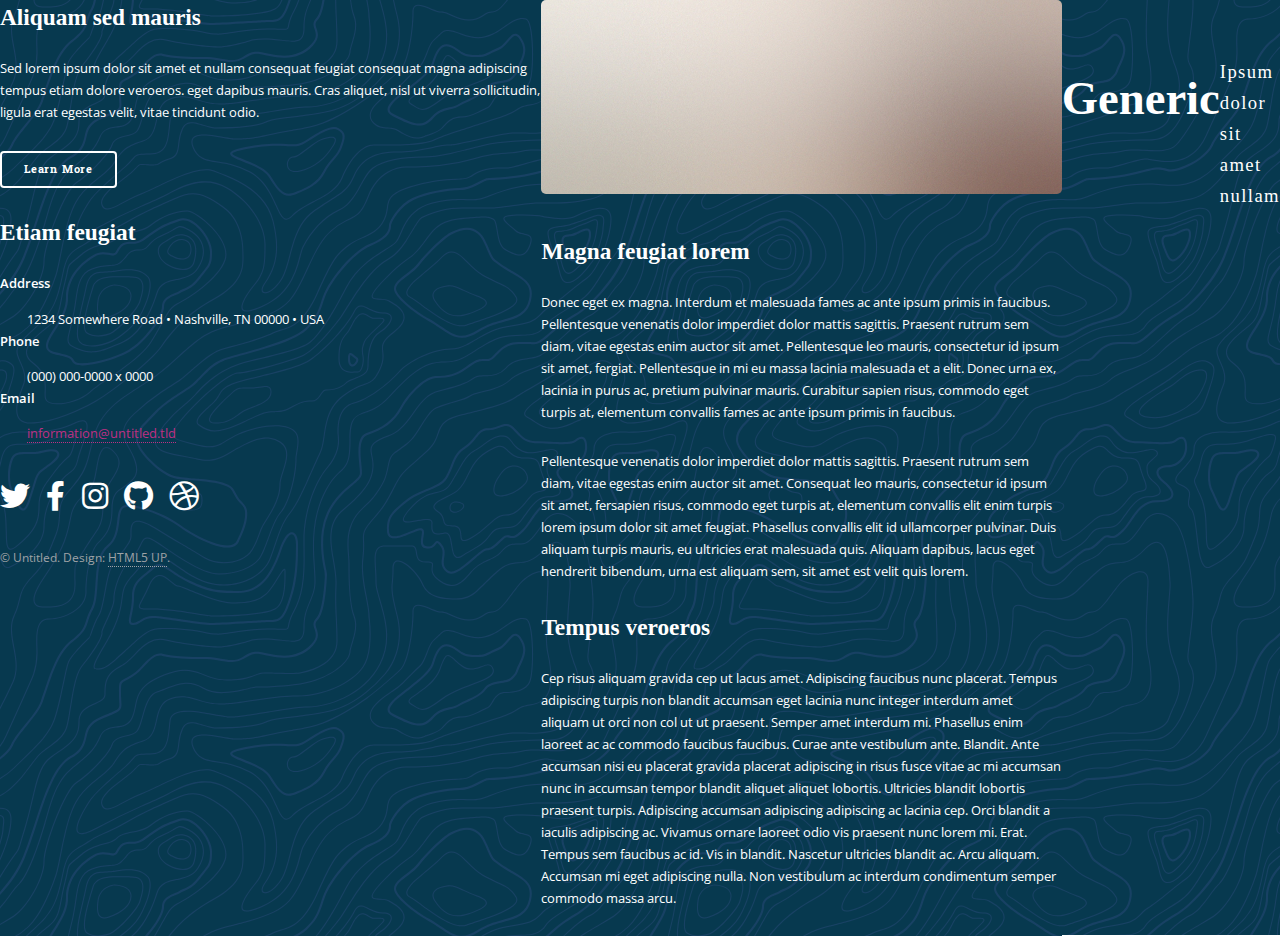
<file: generic.html>
<!DOCTYPE HTML>
<!--
	Stellar by HTML5 UP
	html5up.net | @ajlkn
	Free for personal and commercial use under the CCA 3.0 license (html5up.net/license)
-->
<html>
	<head>
		<title>Generic - Stellar by HTML5 UP</title>
		<meta charset="utf-8" />
		<meta name="viewport" content="width=device-width, initial-scale=1, user-scalable=no" />
		<link rel="stylesheet" href="assets/css/main.css" />
		<noscript><link rel="stylesheet" href="assets/css/noscript.css" /></noscript>
	</head>
	<body class="is-preload">

		<!-- Wrapper -->
			<div id="wrapper">

				<!-- Header -->
					<header id="header">
						<h1>Generic</h1>
						<p>Ipsum dolor sit amet nullam</p>
					</header>

				<!-- Main -->
					<div id="main">

						<!-- Content -->
							<section id="content" class="main">
								<span class="image main"><img src="images/pic04.jpg" alt="" /></span>
								<h2>Magna feugiat lorem</h2>
								<p>Donec eget ex magna. Interdum et malesuada fames ac ante ipsum primis in faucibus. Pellentesque venenatis dolor imperdiet dolor mattis sagittis. Praesent rutrum sem diam, vitae egestas enim auctor sit amet. Pellentesque leo mauris, consectetur id ipsum sit amet, fergiat. Pellentesque in mi eu massa lacinia malesuada et a elit. Donec urna ex, lacinia in purus ac, pretium pulvinar mauris. Curabitur sapien risus, commodo eget turpis at, elementum convallis fames ac ante ipsum primis in faucibus.</p>
								<p>Pellentesque venenatis dolor imperdiet dolor mattis sagittis. Praesent rutrum sem diam, vitae egestas enim auctor sit amet. Consequat leo mauris, consectetur id ipsum sit amet, fersapien risus, commodo eget turpis at, elementum convallis elit enim turpis lorem ipsum dolor sit amet feugiat. Phasellus convallis elit id ullamcorper pulvinar. Duis aliquam turpis mauris, eu ultricies erat malesuada quis. Aliquam dapibus, lacus eget hendrerit bibendum, urna est aliquam sem, sit amet est velit quis lorem.</p>
								<h2>Tempus veroeros</h2>
								<p>Cep risus aliquam gravida cep ut lacus amet. Adipiscing faucibus nunc placerat. Tempus adipiscing turpis non blandit accumsan eget lacinia nunc integer interdum amet aliquam ut orci non col ut ut praesent. Semper amet interdum mi. Phasellus enim laoreet ac ac commodo faucibus faucibus. Curae ante vestibulum ante. Blandit. Ante accumsan nisi eu placerat gravida placerat adipiscing in risus fusce vitae ac mi accumsan nunc in accumsan tempor blandit aliquet aliquet lobortis. Ultricies blandit lobortis praesent turpis. Adipiscing accumsan adipiscing adipiscing ac lacinia cep. Orci blandit a iaculis adipiscing ac. Vivamus ornare laoreet odio vis praesent nunc lorem mi. Erat. Tempus sem faucibus ac id. Vis in blandit. Nascetur ultricies blandit ac. Arcu aliquam. Accumsan mi eget adipiscing nulla. Non vestibulum ac interdum condimentum semper commodo massa arcu.</p>
							</section>

					</div>

				<!-- Footer -->
					<footer id="footer">
						<section>
							<h2>Aliquam sed mauris</h2>
							<p>Sed lorem ipsum dolor sit amet et nullam consequat feugiat consequat magna adipiscing tempus etiam dolore veroeros. eget dapibus mauris. Cras aliquet, nisl ut viverra sollicitudin, ligula erat egestas velit, vitae tincidunt odio.</p>
							<ul class="actions">
								<li><a href="#" class="button">Learn More</a></li>
							</ul>
						</section>
						<section>
							<h2>Etiam feugiat</h2>
							<dl class="alt">
								<dt>Address</dt>
								<dd>1234 Somewhere Road &bull; Nashville, TN 00000 &bull; USA</dd>
								<dt>Phone</dt>
								<dd>(000) 000-0000 x 0000</dd>
								<dt>Email</dt>
								<dd><a href="#">information@untitled.tld</a></dd>
							</dl>
							<ul class="icons">
								<li><a href="#" class="icon brands fa-twitter alt"><span class="label">Twitter</span></a></li>
								<li><a href="#" class="icon brands fa-facebook-f alt"><span class="label">Facebook</span></a></li>
								<li><a href="#" class="icon brands fa-instagram alt"><span class="label">Instagram</span></a></li>
								<li><a href="#" class="icon brands fa-github alt"><span class="label">GitHub</span></a></li>
								<li><a href="#" class="icon brands fa-dribbble alt"><span class="label">Dribbble</span></a></li>
							</ul>
						</section>
						<p class="copyright">&copy; Untitled. Design: <a href="https://html5up.net">HTML5 UP</a>.</p>
					</footer>

			</div>

		<!-- Scripts -->
			<script src="assets/js/jquery.min.js"></script>
			<script src="assets/js/jquery.scrollex.min.js"></script>
			<script src="assets/js/jquery.scrolly.min.js"></script>
			<script src="assets/js/browser.min.js"></script>
			<script src="assets/js/breakpoints.min.js"></script>
			<script src="assets/js/util.js"></script>
			<script src="assets/js/main.js"></script>

	</body>
</html>
</file>
<file: assets/css/noscript.css>
/*
	Stellar by HTML5 UP
	html5up.net | @ajlkn
	Free for personal and commercial use under the CCA 3.0 license (html5up.net/license)
*/

/* Header */

	body.is-preload #header.alt > * {
		opacity: 1;
	}

	body.is-preload #header.alt .logo {
		-moz-transform: none;
		-webkit-transform: none;
		-ms-transform: none;
		transform: none;
	}
</file>
<file: assets/css/main.css>
@import url(fontawesome-all.min.css);
@import url("https://fonts.googleapis.com/css?family=Open+Sans:400,600,400italic,600italic|Roboto+Slab:400,700");

html, body, div, span, applet, object,
iframe, h1, h2, h3, h4, h5, h6, p, blockquote,
pre, a, abbr, acronym, address, big, cite,
code, del, dfn, em, img, ins, kbd, q, s, samp,
small, strike, strong, sub, sup, tt, var, b,
u, i, center, dl, dt, dd, ol, ul, li, fieldset,
form, label, legend, table, caption, tbody,
tfoot, thead, tr, th, td, article, aside,
canvas, details, embed, figure, figcaption,
footer, header, hgroup, menu, nav, output, ruby,
section, summary, time, mark, audio, video {
  margin: 0;
  padding: 0;
  border: 0;
  font-size: 100%;
  font: inherit;
  vertical-align: baseline; }

article, aside, details, figcaption, figure,
footer, header, hgroup, menu, nav, section {
  display: block; }

body {
  line-height: 1; }

ol, ul {
  list-style: none; }

blockquote, q {
  quotes: none; }
  blockquote:before, blockquote:after, q:before, q:after {
    content: '';
    content: none; }

table {
  border-collapse: collapse;
  border-spacing: 0; }

body {
  -webkit-text-size-adjust: none; }

mark {
  background-color: transparent;
  color: inherit; }

input::-moz-focus-inner {
  border: 0;
  padding: 0; }

input, select, textarea {
  -moz-appearance: none;
  -webkit-appearance: none;
  -ms-appearance: none;
  appearance: none; }

/* Basic */
@-ms-viewport {
  width: device-width; }

body {
  -ms-overflow-style: scrollbar; }

@media screen and (max-width: 480px) {
  html, body {
    min-width: 320px; } }

html {
  box-sizing: border-box; }

*, *:before, *:after {
  box-sizing: inherit; }

body {
  background-color: #07394f;
background-image: url("data:image/svg+xml,%3Csvg xmlns='http://www.w3.org/2000/svg' width='600' height='600' viewBox='0 0 600 600'%3E%3Cpath fill='%23324e85' fill-opacity='0.4' d='M600 325.1v-1.17c-6.5 3.83-13.06 7.64-14.68 8.64-10.6 6.56-18.57 12.56-24.68 19.09-5.58 5.95-12.44 10.06-22.42 14.15-1.45.6-2.96 1.2-4.83 1.9l-4.75 1.82c-9.78 3.75-14.8 6.27-18.98 10.1-4.23 3.88-9.65 6.6-16.77 8.84-1.95.6-3.99 1.17-6.47 1.8l-6.14 1.53c-5.29 1.35-8.3 2.37-10.54 3.78-3.08 1.92-6.63 3.26-12.74 5.03a384.1 384.1 0 0 1-4.82 1.36c-2.04.58-3.6 1.04-5.17 1.52a110.03 110.03 0 0 0-11.2 4.05c-2.7 1.15-5.5 3.93-8.78 8.4a157.68 157.68 0 0 0-6.15 9.2c-5.75 9.07-7.58 11.74-10.24 14.51a50.97 50.97 0 0 1-4.6 4.22c-2.33 1.9-10.39 7.54-11.81 8.74a14.68 14.68 0 0 0-3.67 4.15c-1.24 2.3-1.9 4.57-2.78 8.87-2.17 10.61-3.52 14.81-8.2 22.1-4.07 6.33-6.8 9.88-9.83 12.99-.47.48-.95.96-1.5 1.48l-3.75 3.56c-1.67 1.6-3.18 3.12-4.86 4.9a42.44 42.44 0 0 0-9.89 16.94c-2.5 8.13-2.72 15.47-1.76 27.22.47 5.82.51 6.36.51 8.18 0 10.51.12 17.53.63 25.78.24 4.05.56 7.8.97 11.22h.9c-1.13-9.58-1.5-21.83-1.5-37 0-1.86-.04-2.4-.52-8.26-.94-11.63-.72-18.87 1.73-26.85a41.44 41.44 0 0 1 9.65-16.55c1.67-1.76 3.18-3.27 4.83-4.85.63-.6 3.13-2.96 3.75-3.57a71.6 71.6 0 0 0 1.52-1.5c3.09-3.16 5.86-6.76 9.96-13.15 4.77-7.42 6.15-11.71 8.34-22.44.86-4.21 1.5-6.4 2.68-8.6.68-1.25 1.79-2.48 3.43-3.86 1.38-1.15 9.43-6.8 11.8-8.72 1.71-1.4 3.26-2.81 4.7-4.3 2.72-2.85 4.56-5.54 10.36-14.67a156.9 156.9 0 0 1 6.1-9.15c3.2-4.33 5.9-7.01 8.37-8.07 3.5-1.5 7.06-2.77 11.1-4.02a233.84 233.84 0 0 1 7.6-2.2l2.38-.67c6.19-1.79 9.81-3.16 12.98-5.15 2.14-1.33 5.08-2.33 10.27-3.65l6.14-1.53c2.5-.63 4.55-1.2 6.52-1.82 7.24-2.27 12.79-5.06 17.15-9.05 4.05-3.72 9-6.2 18.66-9.9l4.75-1.82c1.87-.72 3.39-1.31 4.85-1.91 10.1-4.15 17.07-8.32 22.76-14.4 6.05-6.45 13.95-12.4 24.49-18.92 1.56-.96 7.82-4.6 14.15-8.33v-64.58c-4 8.15-8.52 14.85-12.7 17.9-2.51 1.82-5.38 4.02-9.04 6.92a1063.87 1063.87 0 0 0-6.23 4.98l-1.27 1.02a2309.25 2309.25 0 0 1-4.87 3.9c-7.55 6-12.9 10.05-17.61 13.19-3.1 2.06-3.86 2.78-8.06 7.13-5.84 6.07-11.72 8.62-29.15 10.95-11.3 1.5-20.04 4.91-30.75 11.07-1.65.94-7.27 4.27-6.97 4.1-2.7 1.58-4.69 2.69-6.64 3.66-5.63 2.8-10.47 4.17-15.71 4.17-17.13 0-41.44 11.51-51.63 22.83-12.05 13.4-31.42 27.7-45.25 31.16-7.4 1.85-11.85 7.05-14.04 14.69-1.26 4.4-1.58 8.28-1.58 13.82 0 .82.01.98.24 3.63.45 5.18.35 8.72-.77 13.26-1.53 6.2-4.89 12.6-10.59 19.43-13.87 16.65-22.88 46.58-22.88 71.68 0 2.39.02 4.26.06 8.75.12 10.8.1 15.8-.22 21.95-.56 11.18-2.09 20.73-5 29.3h-1.05c2.94-8.56 4.49-18.12 5.05-29.35.31-6.13.34-11.1.22-21.9-.04-4.48-.06-6.36-.06-8.75 0-25.32 9.07-55.47 23.12-72.32 5.6-6.72 8.88-12.99 10.38-19.03 1.09-4.4 1.18-7.85.74-12.93-.23-2.7-.24-2.86-.24-3.72 0-5.62.32-9.57 1.62-14.1 2.28-7.95 6.97-13.44 14.76-15.39 13.6-3.4 32.82-17.59 44.75-30.84C409 360.14 433.58 348.5 451 348.5c5.07 0 9.77-1.33 15.26-4.07 1.93-.96 3.9-2.05 6.58-3.62-.3.18 5.33-3.16 6.98-4.11 10.82-6.21 19.66-9.67 31.11-11.2 17.23-2.3 22.9-4.75 28.57-10.64 4.25-4.41 5.04-5.16 8.22-7.28 4.68-3.11 10.01-7.14 17.55-13.14a1113.33 1113.33 0 0 0 4.86-3.89l1.28-1.02a4668.54 4668.54 0 0 1 6.23-4.98c3.67-2.9 6.55-5.12 9.07-6.95 4.37-3.19 9.16-10.56 13.29-19.4v66.9zm0-116.23c-.62.01-1.27.06-1.95.13-6.13.63-13.83 3.45-21.83 7.45-3.64 1.82-8.46 2.67-14.17 2.71-4.7.04-9.72-.47-14.73-1.33-1.7-.3-3.26-.61-4.67-.93a31.55 31.55 0 0 0-3.55-.57 273.4 273.4 0 0 0-16.66-.88c-10.42-.16-17.2.74-17.97 2.73-.38.97.6 2.55 3.03 4.87 1.01.97 2.22 2.03 4.04 3.55a1746.07 1746.07 0 0 0 4.79 4.02c1.39 1.2 3.1 1.92 5.5 2.5.7.16.86.2 2.64.54 3.53.7 5.03 1.25 6.15 2.63 1.41 1.76 1.4 4.54-.15 8.88-2.44 6.83-5.72 10.05-10.19 10.33-3.63.23-7.6-1.29-14.52-5.06-4.53-2.47-6.82-7.3-8.32-15.26-.17-.87-.32-1.78-.5-2.86l-.43-2.76c-1.05-6.58-1.9-9.2-3.73-10.11-.81-.4-1.59-.74-2.36-1-2.27-.77-4.6-1.02-8.1-.92-2.29.07-14.7 1-13.77.93-20.55 1.37-28.8 5.05-37.09 14.99a133.07 133.07 0 0 0-4.25 5.44l-2.3 3.09-2.51 3.32c-4.1 5.36-7.06 8.48-10.39 11.12-.65.52-1.33 1.04-2.13 1.62l-4.11 2.94a106.8 106.8 0 0 0-5.16 3.99c-4.55 3.74-9.74 8.6-16.25 15.38-8.25 8.58-11.78 13.54-11.7 15.95.07 1.65 1.64 2.11 6.79 2.38 1.61.09 2.15.12 2.98.2 2.95.24 5.09.73 6.81 1.68 7.48 4.15 11.63 7.26 13.95 11.58 3.3 6.15.8 12.88-8.89 20.26-8.28 6.3-11.1 10.37-11.31 14.96-.06 1.17 0 1.93.26 4.43.69 6.47.25 10.65-2.8 17.42a44.23 44.23 0 0 1-4.16 7.53c-2.82 3.97-5.47 5.74-10.6 7.69-.43.16-3.34 1.23-4.27 1.59-1.8.68-3.38 1.36-5.01 2.14-4.18 2-8.4 4.6-13.1 8.24-8.44 6.51-13.23 14.56-15.98 25.06-1.1 4.2-1.55 6.81-2.8 15.21-1.26 8.6-2.17 12.64-4.08 16.55-2.1 4.28-11.93 26.59-12.97 28.88a382.7 382.7 0 0 1-6.37 13.41c-4.07 8.11-7.61 14.07-10.73 17.81-5.38 6.46-8.98 14.37-13.77 28.42a810.14 810.14 0 0 0-1.89 5.6c-1.8 5.35-2.96 8.6-4.26 11.85-6.13 15.32-25.43 26.31-46.46 26.31-11.2 0-20.58-2.74-31.02-8.55-5.6-3.13-4.55-2.42-22.26-14.54-14.33-9.8-17.7-10.73-20.47-6.9-.37.5-1.81 2.74-1.83 2.77a52.24 52.24 0 0 1-4.94 5.9c-.73.79-5.52 5.87-6.97 7.45-2.38 2.6-4.3 4.81-5.98 6.93a45.6 45.6 0 0 0-5.08 7.66c-1.29 2.57-1.9 5.25-2.66 10.6a997.6 997.6 0 0 1-.46 3.18h-1l.47-3.32c.77-5.45 1.4-8.2 2.75-10.9a46.54 46.54 0 0 1 5.2-7.84c1.7-2.14 3.63-4.38 6.03-6.98 1.45-1.59 6.24-6.68 6.96-7.46a51.58 51.58 0 0 0 4.84-5.78s1.47-2.26 1.86-2.8c3.25-4.5 7.08-3.44 21.84 6.67 17.67 12.08 16.62 11.38 22.19 14.48 10.3 5.73 19.5 8.43 30.53 8.43 20.65 0 39.57-10.77 45.54-25.69a219.7 219.7 0 0 0 4.24-11.8 6752.32 6752.32 0 0 0 1.88-5.6c4.83-14.16 8.47-22.14 13.96-28.73 3.05-3.66 6.56-9.57 10.6-17.61 1.97-3.93 4.04-8.31 6.35-13.38 1.03-2.28 10.88-24.61 12.98-28.91 1.85-3.79 2.75-7.76 4-16.25 1.24-8.44 1.7-11.07 2.81-15.32 2.8-10.7 7.71-18.94 16.33-25.6a73.18 73.18 0 0 1 13.29-8.35c1.66-.8 3.27-1.48 5.08-2.18.94-.36 3.86-1.43 4.28-1.59 4.95-1.88 7.44-3.55 10.14-7.33 1.35-1.9 2.68-4.3 4.06-7.37 2.97-6.58 3.39-10.59 2.72-16.9a27.13 27.13 0 0 1-.27-4.58c.22-4.94 3.21-9.24 11.7-15.7 9.33-7.11 11.66-13.34 8.62-19-2.2-4.09-6.25-7.12-13.55-11.17-1.57-.88-3.6-1.33-6.42-1.57-.8-.07-1.34-.1-2.95-.19-5.77-.3-7.63-.85-7.72-3.34-.1-2.81 3.5-7.87 11.97-16.69 6.53-6.8 11.75-11.69 16.33-15.45 1.79-1.47 3.42-2.72 5.2-4.03l4.12-2.94c.79-.58 1.46-1.08 2.1-1.59 3.26-2.6 6.16-5.65 10.21-10.94a383.2 383.2 0 0 0 2.5-3.32l2.31-3.09c1.8-2.39 3.04-4 4.29-5.48 8.47-10.17 16.98-13.96 37.27-15.3-.44.02 12-.9 14.32-.98 3.62-.1 6.05.16 8.46.98.8.27 1.62.62 2.47 1.04 2.27 1.14 3.17 3.87 4.27 10.85l.44 2.76c.17 1.07.33 1.97.5 2.83 1.44 7.69 3.62 12.29 7.8 14.57 6.76 3.68 10.6 5.15 13.99 4.94 4-.25 6.99-3.17 9.3-9.67 1.45-4.04 1.46-6.49.32-7.92-.9-1.12-2.28-1.62-5.57-2.27a55.8 55.8 0 0 1-2.67-.55c-2.54-.6-4.39-1.4-5.93-2.71a252.63 252.63 0 0 0-4.78-4.01 84.35 84.35 0 0 1-4.08-3.6c-2.73-2.6-3.86-4.43-3.28-5.95 1.02-2.64 7.82-3.54 18.93-3.37a230.56 230.56 0 0 1 16.73.88c2.76.39 3.2.49 3.68.6 1.4.3 2.95.62 4.62.91a82.9 82.9 0 0 0 14.56 1.32c5.56-.04 10.24-.86 13.73-2.6 8.1-4.05 15.89-6.9 22.17-7.56.7-.07 1.4-.11 2.05-.13v1zm0-100.94v1.5c-8.62 16.05-17.27 29.55-23.65 35.92-3.19 3.2-7.62 4.9-13.54 5.56-4.45.48-8.28.4-19.18-.2-9.91-.55-15.32-.44-20.52.78a84.05 84.05 0 0 1-15 2.11l-2.25.14c-12.49.75-19.37 1.78-32.72 5.74-4.5 1.33-9.27 2.49-14.3 3.48a246.27 246.27 0 0 1-32.6 3.97c-7.56.45-13.21.57-20.24.57-5.4 0-11.9 1.61-18 5.18-8.3 4.87-15.06 12.87-19.53 24.5a68.57 68.57 0 0 1-4.56 9.8c-3.6 6.2-6.92 8.99-13.38 12.18l-4.03 1.96a64.48 64.48 0 0 0-15.16 10.25c-8.2 7.33-13.72 16.63-22.54 35.6l-2.08 4.49c-7.3 15.7-11.5 23.3-17.35 29.87-7.7 8.66-20.25 14.42-40.31 20.08-4.37 1.23-19.04 5.08-19.24 5.13-6.92 1.87-11.68 3.34-15.63 4.92-10.55 4.22-18.71 10.52-36.38 26.52l-1.7 1.54c-8.58 7.76-13.41 11.9-18.81 15.88-3.95 2.9-8 5.67-12.97 8.91-2.06 1.34-10.3 6.6-12.33 7.94-11.52 7.5-18.53 13.04-24.62 20.08a62.01 62.01 0 0 0-6.44 8.85c-4.13 6.91-6.27 13.15-9.2 25.11l-1.54 6.26c-.6 2.45-1.15 4.54-1.72 6.58-2.97 10.7-6.9 17.36-14.78 26.91L69.6 491a148.51 148.51 0 0 0-4.19 5.3 23.9 23.9 0 0 0-3.44 6.28c-1.16 3.23-1.52 5.9-1.87 11.94-.58 10.05-1.42 15.04-4.63 22.67-1.57 3.72-5.66 14.02-6.41 15.8a73.46 73.46 0 0 1-3.57 7.4c-2.88 5.14-6.71 10.12-13.12 16.95-5.96 6.36-8.87 10.9-10.61 16a56.88 56.88 0 0 0-1.38 4.82l-.46 1.84h-1.03l.52-2.08c.52-2.09.92-3.49 1.4-4.9 1.8-5.25 4.78-9.9 10.84-16.36 6.35-6.78 10.13-11.7 12.97-16.77a72.5 72.5 0 0 0 3.52-7.29c.75-1.76 4.84-12.06 6.4-15.8 3.17-7.5 3.99-12.4 4.56-22.33.35-6.14.72-8.88 1.93-12.23a24.9 24.9 0 0 1 3.58-6.54c1.27-1.7 2.6-3.37 4.22-5.34l4.11-4.95c7.8-9.46 11.66-16 14.59-26.54.56-2.04 1.1-4.12 1.71-6.56l1.53-6.26c2.96-12.04 5.13-18.36 9.32-25.39 1.84-3.08 4-6.05 6.54-8.99 6.17-7.12 13.24-12.7 24.83-20.26 2.05-1.33 10.28-6.6 12.33-7.94 4.96-3.22 9-5.98 12.92-8.87 5.37-3.95 10.19-8.08 18.74-15.82l1.7-1.54c17.76-16.09 25.98-22.43 36.67-26.7 4-1.6 8.8-3.09 15.75-4.96.21-.06 14.87-3.9 19.22-5.13 19.9-5.61 32.32-11.31 39.85-19.78 5.76-6.48 9.93-14.02 17.18-29.64l2.09-4.5c8.87-19.07 14.44-28.46 22.77-35.9a65.48 65.48 0 0 1 15.38-10.4l4.04-1.97c6.3-3.1 9.47-5.77 12.96-11.77a67.6 67.6 0 0 0 4.48-9.67c4.56-11.84 11.47-20.02 19.97-25 6.25-3.66 12.93-5.32 18.5-5.32 7.01 0 12.65-.12 20.17-.57a245.3 245.3 0 0 0 32.47-3.96c5-.98 9.75-2.13 14.22-3.45 13.43-3.98 20.38-5.02 32.94-5.78l2.24-.14c5.76-.37 9.8-.9 14.85-2.09 5.31-1.25 10.79-1.35 22.6-.7 9.04.5 12.84.58 17.21.1 5.71-.62 9.94-2.26 12.95-5.26 6.44-6.45 15.3-20.37 24.35-36.72zm0 450.21c-1.28-4.6-2.2-10.55-3.33-20.25l-.24-2.04-.23-2.03c-1.82-15.7-3.07-21.98-5.55-24.47-2.46-2.46-3.04-5.03-2.52-8.64.1-.6.18-1.1.39-2.15.69-3.54.77-5.04.08-6.84-.91-2.38-3.31-4.41-7.79-6.26-5.08-2.09-6.52-4.84-4.89-8.44.66-1.45 1.79-3.02 3.52-5.01 1.04-1.2 5.48-5.96 5.08-5.53 6.15-6.7 8.98-11.34 8.98-16.48a15.2 15.2 0 0 1 6.5-12.89v1.26a14.17 14.17 0 0 0-5.5 11.63c0 5.47-2.93 10.29-9.24 17.16.38-.42-4.04 4.33-5.07 5.5-1.67 1.93-2.75 3.43-3.36 4.77-1.37 3.04-.23 5.22 4.36 7.1 4.71 1.95 7.32 4.16 8.34 6.83.78 2.04.7 3.67-.03 7.4-.2 1.03-.3 1.51-.38 2.09-.48 3.33.03 5.59 2.23 7.8 2.74 2.74 3.98 8.96 5.84 25.06l.24 2.03.23 2.04c.82 7.01 1.53 12.06 2.34 16.03v4.33zm0-62.16c-1.4-3.13-4.43-9.9-4.95-11.17-1.02-2.53-1.25-3.8-.91-5.18.2-.84 2.05-4.68 2.32-5.33a70.79 70.79 0 0 0 3.54-11.2v3.99a62.82 62.82 0 0 1-2.62 7.6c-.31.75-2.09 4.46-2.27 5.18-.28 1.12-.08 2.22.87 4.57.41 1.02 2.5 5.7 4.02 9.09v2.45zm0-85.09c-1.65 1.66-3.66 2.9-6.4 4.13-.25.1-13.97 5.47-20.4 8.43-9.35 4.32-16.7 5.9-23.03 5.25-5.08-.53-9.02-2.25-14.77-5.92l-3.2-2.07a77.4 77.4 0 0 0-5.44-3.27c-4.05-2.18-3.25-5.8 1.47-10.47 3.71-3.68 9.6-7.93 18.73-13.8l4.46-2.82c17.95-11.33 18.22-11.5 22.27-14.74 11.25-9 19.69-14.02 26.31-15.1v1.02c-6.37 1.1-14.62 6-25.69 14.86-4.1 3.28-4.34 3.44-22.36 14.8a652.4 652.4 0 0 0-4.45 2.83c-9.07 5.83-14.92 10.05-18.57 13.66-4.31 4.28-4.95 7.13-1.7 8.88 1.7.91 3.29 1.88 5.5 3.3l3.2 2.08c5.64 3.59 9.45 5.25 14.34 5.76 6.13.64 13.32-.9 22.52-5.15 6.46-2.98 20.18-8.35 20.4-8.44 3.04-1.37 5.1-2.71 6.81-4.69v1.47zm0-41.37v1c-6.56.26-12.11 3.13-19.71 9.08l-4.63 3.68a51.87 51.87 0 0 1-4.4 3.14c-.82.52-5.51 3.33-6.22 3.76-3.31 2-6.15 3.8-8.87 5.6a112.61 112.61 0 0 0-8.16 5.92c-4.61 3.72-7.4 6.9-7.97 9.35-.63 2.67 1.48 4.53 7.05 5.46 10.7 1.78 20.92-.05 30.45-4.65a61.96 61.96 0 0 0 17.1-12.2 41.8 41.8 0 0 0 5.36-7.42v1.92a38.94 38.94 0 0 1-4.64 6.19 62.95 62.95 0 0 1-17.39 12.41c-9.7 4.68-20.13 6.55-31.05 4.73-6.06-1-8.65-3.29-7.85-6.67.64-2.74 3.53-6.05 8.31-9.9 2.35-1.9 5.1-3.88 8.24-5.97 2.73-1.82 5.58-3.61 8.9-5.62.72-.44 5.4-3.24 6.22-3.75 1.26-.8 2.6-1.76 4.3-3.09.8-.62 3.9-3.1 4.63-3.67 7.77-6.1 13.49-9.04 20.33-9.3zm0-154.6v1c-1.75-.24-4.3.23-7.82 1.55-10.01 3.75-13.8 5.07-19.15 6.76-1.78.56-2.63.83-3.87 1.24-1.48.5-3.16.76-6.74 1.16a1550.34 1550.34 0 0 0-2.64.3c-7.8.94-11.28 2.47-11.28 6.07 0 4.45 2.89 13.18 7.96 25.81a57.34 57.34 0 0 1 2.33 7.6 258.32 258.32 0 0 1 .84 3.46c1.86 7.62 3.17 10.71 5.56 11.67 2.21.88 4.7.6 7.47-.72 3.48-1.69 7.22-4.94 11.2-9.47 1.52-1.7 2.97-3.49 4.59-5.57l3.16-4.1c2.59-3.23 6.07-12.21 8.39-20.23v3.45c-2.29 7.2-5.27 14.5-7.61 17.41-.44.55-2.67 3.46-3.15 4.09-1.63 2.1-3.1 3.9-4.62 5.62-4.08 4.61-7.9 7.94-11.53 9.7-2.99 1.44-5.77 1.75-8.28.74-2.84-1.13-4.2-4.34-6.15-12.35a2097.48 2097.48 0 0 1-.84-3.46c-.8-3.2-1.47-5.45-2.28-7.46-5.14-12.8-8.04-21.55-8.04-26.19 0-4.37 3.84-6.06 12.16-7.07a160.9 160.9 0 0 1 2.65-.3c3.5-.39 5.15-.64 6.53-1.1 1.26-.42 2.1-.7 3.88-1.26 5.34-1.68 9.11-3 19.1-6.74 3.53-1.32 6.22-1.84 8.18-1.61zM0 292c10.13-11.31 18.13-23.2 23.07-35.39 3.3-8.14 6.09-16.12 10.81-30.55l1.59-4.84c6.53-19.94 10.11-29.82 14.77-39.56 6.07-12.72 12.55-21.18 20.27-25.54 6.66-3.76 10.2-7.86 12.22-13.15a46.6 46.6 0 0 0 1.86-6.58c1.23-5.2 2.05-7.59 3.93-10.36 2.45-3.62 6.27-6.53 12.1-8.96 15.78-6.58 16.73-7.04 18.05-9.01.65-.98.83-2.15.74-4.51-.03-.73-.23-3.82-.24-4A93.8 93.8 0 0 1 119 94c0-10.04.18-11.37 2.37-13.15.52-.42 1.13-.8 2.07-1.3.27-.14 2.18-1.12 2.84-1.48a68.4 68.4 0 0 0 9.12-5.87c2.06-1.54 2.64-2.14 8.01-7.93 3.78-4.09 6.21-6.36 8.96-8.12 3.64-2.33 7.2-3.12 10.9-2.11 4.4 1.2 10.81 2 18.78 2.46 6.9.4 12.9.5 21.95.5 4.87 0 8.97.47 15.4 1.57 7.77 1.33 9.3 1.54 12.38 1.54 4.05 0 7.43-.88 10.68-2.95 5.06-3.22 8.11-4.67 11.2-5.2 3.62-.64 4.77-.46 16.55 2.06 17.26 3.7 30.85 1.36 41.06-9.7 5.1-5.53 5.48-8.9 3.48-14.8-.83-2.42-1.03-3.1-1.17-4.3-.29-2.52.5-4.71 2.71-6.93 2.65-2.65 4.72-9.17 6.22-18.29h2.03c-1.56 9.71-3.77 16.65-6.83 19.7-1.79 1.8-2.36 3.39-2.14 5.28.11 1 .3 1.63 1.07 3.9 2.22 6.53 1.76 10.66-3.9 16.8-10.77 11.66-25.07 14.13-42.95 10.3-11.42-2.45-12.55-2.62-15.78-2.06-2.77.48-5.62 1.84-10.47 4.92a20.93 20.93 0 0 1-11.76 3.27c-3.25 0-4.81-.22-12.73-1.57C212.74 59.46 208.73 59 204 59c-9.1 0-15.11-.1-22.07-.5-8.09-.47-14.62-1.29-19.2-2.54-5.62-1.53-10.17 1.38-17.85 9.66-5.5 5.94-6.08 6.53-8.28 8.18a70.38 70.38 0 0 1-9.38 6.03c-.68.37-2.58 1.35-2.84 1.49-.84.44-1.35.76-1.75 1.08C121.16 83.6 121 84.8 121 94c0 1.85.06 3.54.17 5.44 0 .17.2 3.28.24 4.03.1 2.75-.13 4.29-1.08 5.71-1.67 2.5-2.27 2.8-18.95 9.74-5.48 2.29-8.99 4.96-11.2 8.24-1.71 2.51-2.47 4.73-3.64 9.7-.83 3.5-1.21 4.92-1.94 6.83-2.18 5.73-6.05 10.19-13.1 14.18-7.3 4.12-13.55 12.28-19.46 24.66-4.6 9.64-8.17 19.46-14.67 39.32l-1.58 4.84c-4.75 14.47-7.54 22.48-10.86 30.69-5.28 13.01-13.95 25.65-24.93 37.6v-2.97zm0 78v-.5l1-.01c6.32 0 7.47 5.2 4.6 13.36a60.36 60.36 0 0 1-5.6 11.3v-1.92a57.76 57.76 0 0 0 4.65-9.72c2.69-7.6 1.71-12.02-3.65-12.02-.34 0-.67 0-1 .02v-46.59a340.96 340.96 0 0 0 13.71-8.34c13.66-9.46 29.79-37.6 29.79-53.59 0-18.1 21.57-72.64 32.23-79.42 12.71-8.09 32.24-27.96 35.8-37.75 1.93-5.3 5.5-7.27 14.42-9.37 6.15-1.44 8.64-2.42 10.67-4.79 1.5-1.74 2.72-4.79 4.33-10.3.23-.78 1.9-6.68 2.43-8.46 3.62-12.08 7.3-18.49 13.47-20.39 2.5-.76 3.03-.98 9.74-3.7 7.49-3.03 11.97-4.43 17.12-4.92 6.75-.65 13.13.75 19.55 4.67 5.43 3.32 12.19 4.72 20.17 4.56 6.03-.12 12.2-1.07 19.83-2.8 1.82-.4 7.38-1.74 8.26-1.94 2.69-.6 4.34-.89 5.48-.89 4.97 0 8.93-.05 14.2-.27 7.9-.32 15.56-.92 22.75-1.88 8.5-1.14 15.9-2.73 21.88-4.82 18.9-6.62 32.64-18.3 33.67-27.59.29-2.56.4-2.96 2.79-11.11 2.33-7.95 3.21-12.93 2.72-18.23-.2-2.24-.69-4.38-1.48-6.42-1.5-3.92-2.63-9.4-3.43-16.18h.9c.77 6.47 1.89 11.72 3.47 15.82a24.93 24.93 0 0 1 1.54 6.69c.5 5.46-.4 10.54-2.77 18.6-2.36 8.06-2.47 8.47-2.74 10.95-1.09 9.75-15.1 21.68-34.33 28.41-6.06 2.12-13.52 3.72-22.09 4.87-7.22.96-14.92 1.57-22.83 1.89-5.3.21-9.27.27-14.25.27-1.04 0-2.64.27-5.26.87-.87.2-6.43 1.53-8.26 1.94-7.68 1.73-13.92 2.7-20.03 2.82-8.15.17-15.1-1.27-20.71-4.7-6.23-3.81-12.4-5.16-18.93-4.54-5.04.48-9.44 1.86-16.84 4.86-6.75 2.74-7.29 2.95-9.82 3.73-5.73 1.76-9.28 7.96-12.81 19.72-.53 1.77-2.2 7.66-2.43 8.46-1.66 5.65-2.91 8.78-4.53 10.67-2.22 2.58-4.84 3.62-12.01 5.3-7.8 1.83-11.13 3.66-12.9 8.54-3.65 10.04-23.32 30.06-36.2 38.25C65.94 190 44.5 244.2 44.5 262c0 16.34-16.3 44.78-30.22 54.41-2.14 1.48-8.24 5.12-14.28 8.68v-1.16 46.09zm0-173.7v-1.11c7.42-3.82 14.55-10.23 21.84-18.98 3.8-4.56 14.21-18.78 15.79-20.55 1.8-2.04 4.06-3.96 7.42-6.45 1.08-.8 4.92-3.57 5.49-3.99 9.36-6.85 14-11.96 15.98-19.36.8-2.98 1.54-6.78 2.46-12.3.23-1.44 2-12.46 2.56-15.79 2.87-16.77 5.73-26.79 10.07-32.1C92.46 52.43 101.5 38.13 101.5 33c0-2.54.34-3.35 6.05-15.71.68-1.49 1.25-2.74 1.77-3.93 2.5-5.75 3.9-10.04 4.14-13.36h1c-.23 3.48-1.66 7.87-4.23 13.76-.52 1.2-1.09 2.45-1.78 3.95-5.54 12.01-5.95 12.99-5.95 15.29 0 5.47-9.09 19.84-20.11 33.31-4.2 5.12-7.03 15.06-9.86 31.64-.57 3.33-2.33 14.33-2.57 15.78-.92 5.56-1.67 9.38-2.48 12.4-2.05 7.68-6.82 12.93-16.35 19.91l-5.49 3.98c-3.3 2.45-5.51 4.34-7.27 6.31-1.53 1.73-11.94 15.93-15.76 20.53-7.52 9.02-14.88 15.6-22.61 19.46zm0 361.83v-4.33c.48 2.36 1 4.35 1.6 6.15 2 6.03 4.6 8.26 8.19 6.59C28.76 557.69 43.5 542.4 43.5 527c0-16.2 6.37-31.99 17.1-46.3 1.88-2.5 3.66-4.4 5.53-6 .73-.62 1.45-1.18 2.3-1.8l2-1.43c3.68-2.68 5.32-5.28 7.08-12.59.75-3.07 1.38-5.02 4.2-13.26l.63-1.88c3.24-9.58 4.56-14.97 4.17-18.65-.48-4.43-3.8-5.23-11.3-1.64a81.12 81.12 0 0 1-9.15 3.7c-13.89 4.67-26.96 5.8-42.66 5.42l-1.95-.05-1.45-.02a39.8 39.8 0 0 0-15.05 2.96A21.81 21.81 0 0 0 0 438.37v-1.26a23.55 23.55 0 0 1 4.55-2.57 40.77 40.77 0 0 1 16.92-3.02l1.95.05c15.6.38 28.57-.75 42.32-5.37a80.12 80.12 0 0 0 9.04-3.65c8.04-3.84 12.16-2.85 12.72 2.43.42 3.89-.92 9.34-4.21 19.08l-.64 1.88c-2.8 8.2-3.43 10.15-4.16 13.18-1.82 7.52-3.59 10.34-7.47 13.16l-2 1.43c-.84.6-1.54 1.15-2.25 1.75a35.45 35.45 0 0 0-5.37 5.84c-10.61 14.15-16.9 29.74-16.9 45.7 0 15.88-15 31.45-34.29 40.45-4.3 2.01-7.39-.66-9.56-7.18-.23-.68-.44-1.39-.65-2.13zm0-62.16v-2.45l1.46 3.27c2.1 4.8 3.46 10.33 4.26 16.77.66 5.3.84 9.3 1.04 18.5.2 9.32.5 12.75 1.63 15.05 1.28 2.6 3.67 2.35 8.29-1.5 17.14-14.3 21.82-22.9 21.82-38.62 0-7.17 1.1-12.39 3.7-17.68 2.27-4.67 3.65-6.62 13.4-19.62a69.8 69.8 0 0 1 7.6-8.79 44.76 44.76 0 0 1 3.54-3.06c.38-.3.64-.52.89-.74a10.47 10.47 0 0 0 2.63-3.32 35.78 35.78 0 0 0 2.26-5.94l.37-1.2.36-1.15c.29-.91.48-1.55.66-2.16.45-1.53.74-2.68.91-3.66.38-2.2.12-3.49-.85-4.15-2.35-1.61-9.28-.24-23.8 4.94-9.54 3.4-16.12 4.17-27.85 4.26-7.71.06-10.43.4-13.25 2.12-3.48 2.12-5.84 6.4-7.58 14.26-.5 2.2-.99 4.19-1.49 5.98v-3.98l.51-2.22c1.8-8.1 4.28-12.6 8.04-14.9 3.04-1.85 5.86-2.2 13.77-2.26 11.61-.09 18.1-.84 27.51-4.2 14.93-5.32 21.95-6.71 24.7-4.83 1.38.94 1.71 2.6 1.28 5.15a33.69 33.69 0 0 1-.94 3.78l-.66 2.17-.36 1.15-.37 1.2a36.64 36.64 0 0 1-2.33 6.1c-.8 1.53-1.61 2.52-2.86 3.61l-.92.77-1.02.83c-.9.74-1.65 1.4-2.47 2.18a68.84 68.84 0 0 0-7.48 8.66c-9.7 12.93-11.07 14.87-13.31 19.46-2.52 5.15-3.59 10.22-3.59 17.24 0 16.04-4.82 24.91-22.18 39.38-5.04 4.2-8.18 4.55-9.83 1.18-1.22-2.5-1.52-5.94-1.73-15.47-.2-9.16-.38-13.15-1.03-18.4-.79-6.34-2.12-11.8-4.19-16.49L0 495.98zM379.27 0h1.04l1.5 5.26c3.28 11.56 4.89 19.33 5.26 27.8.49 11.01-1.52 21.26-6.63 31.17-7.8 15.13-20.47 26.5-36.22 34.1-12.38 5.96-26.12 9.17-36.22 9.17-6.84 0-17.24 1.38-37.27 4.62l-2.27.37c-24.5 3.99-31.65 5-37.46 5-3.49 0-4.08-.08-19.54-2.8-3.56-.64-6.32-1.1-9-1.5-20.23-2.96-31-1.2-31.96 7.86-.1.85-.18 1.72-.29 2.81l-.27 2.73c-1.1 10.9-2.02 15.73-4.31 19.96-2.9 5.34-7.77 7.95-15.63 7.95-10.2 0-12.92.6-15.5 3.17.52-.51-5.03 5.85-8.16 8.7-2.75 2.5-14.32 12.55-15.77 13.83a341.27 341.27 0 0 0-6.54 5.92c-6.97 6.49-11.81 11.76-14.6 16.15-5.92 9.3-10.48 18.04-11.69 24.08-1.66 8.3 3.67 9.54 19.02 1.21a626.23 626.23 0 0 1 44.54-21.9c3.5-1.56 14.04-6.2 15.68-6.95 5.05-2.25 8.3-3.8 10.78-5.15l1.95-1.07 2.18-1.18c1.76-.94 3.38-1.76 5-2.55 18.1-8.72 34.48-10.46 50.33-1.2 22.89 13.34 38.28 37.02 38.28 56.44 0 19.12-.73 25.13-5.18 33.2a45.32 45.32 0 0 1-4.94 7.12c-6.47 7.77-11.81 16.2-12.76 21.27-1.2 6.34 4.69 7.03 20.17-.05 13.31-6.08 22.4-14.95 28.5-26.32a80.51 80.51 0 0 0 6.1-15.13c.9-2.98 3.17-11.65 3.41-12.48a29.02 29.02 0 0 1 1.75-4.83c7.47-14.93 21.09-30.5 36.25-37.24 7.61-3.38 13-9.65 19.4-20.79.84-1.48 4.26-7.64 5.14-9.17 3.52-6.1 6.22-9.7 9.37-11.98 10.15-7.4 28.7-11.1 50.29-11.1 7.52 0 16.54-1.24 27.51-3.58a420.1 420.1 0 0 0 14.96-3.52c-1.3.33 15.54-3.98 19.42-4.89 14.15-3.33 41.07-5.01 64.11-5.01 17.36 0 27.82-9.23 38.53-38.67 6.62-18.21 6.62-26.37 2.69-34.35l-1.18-2.37A13.36 13.36 0 0 1 587.5 58c0-4.03 0-4.01 2.5-24.56.46-3.73.8-6.74 1.12-9.64.9-8.45 1.38-15.2 1.38-20.8 0-.94-.02-1.94-.04-3h1c.03 1.06.04 2.06.04 3 0 5.65-.48 12.43-1.39 20.9-.3 2.91-.66 5.93-1.11 9.66-2.5 20.45-2.5 20.47-2.5 24.44 0 1.97.45 3.57 1.45 5.68.24.51 1.16 2.35 1.17 2.36 4.06 8.24 4.06 16.68-2.65 35.13-10.84 29.8-21.63 39.33-39.47 39.33-22.96 0-49.83 1.68-63.89 4.99-3.86.9-20.69 5.2-19.4 4.88a421.05 421.05 0 0 1-14.99 3.53c-11.04 2.35-20.11 3.6-27.72 3.6-21.4 0-39.76 3.67-49.7 10.9-3 2.19-5.64 5.7-9.1 11.68-.87 1.52-4.29 7.68-5.14 9.17-6.49 11.3-12 17.71-19.86 21.2-14.9 6.63-28.38 22.03-35.75 36.77a28.17 28.17 0 0 0-1.69 4.67c-.23.8-2.5 9.49-3.4 12.5a81.48 81.48 0 0 1-6.19 15.3c-6.2 11.56-15.44 20.58-28.96 26.76-16.1 7.36-23 6.55-21.58-1.04 1-5.29 6.4-13.83 12.99-21.73a44.33 44.33 0 0 0 4.82-6.96c4.35-7.88 5.06-13.77 5.06-32.72 0-19.04-15.19-42.4-37.72-55.55-15.57-9.08-31.62-7.38-49.45 1.21a132.9 132.9 0 0 0-7.14 3.71l-1.95 1.07a158.83 158.83 0 0 1-10.85 5.19c-1.65.74-12.18 5.38-15.69 6.95a625.25 625.25 0 0 0-44.46 21.86c-15.95 8.66-22.37 7.16-20.48-2.29 1.24-6.2 5.83-15.02 11.82-24.42 2.85-4.48 7.74-9.8 14.77-16.34 1.98-1.85 4.12-3.79 6.56-5.94 1.46-1.29 13.02-11.33 15.75-13.82 3.09-2.8 8.6-9.14 8.14-8.67 2.82-2.82 5.75-3.46 16.2-3.46 7.5 0 12.04-2.43 14.75-7.42 2.2-4.07 3.11-8.84 4.2-19.59l.26-2.73.3-2.81c.56-5.42 4.47-8.5 11.23-9.6 5.44-.88 12.51-.51 21.86.86 2.7.4 5.47.86 9.04 1.49 15.33 2.7 15.96 2.8 19.36 2.8 5.73 0 12.9-1.03 37.3-5l2.27-.36c20.1-3.26 30.52-4.64 37.43-4.64 9.95 0 23.54-3.18 35.78-9.08 15.57-7.5 28.09-18.73 35.78-33.65 5.02-9.75 7-19.82 6.51-30.67-.37-8.37-1.96-16.08-5.23-27.57L379.27 0zm13.68 0h1.02c.78 3.9 1.92 8.7 3.51 14.88 3.63 14.05 3.06 27.03-.75 38.77a61 61 0 0 1-11.35 20.68 138.36 138.36 0 0 1-19.32 18.77c-11.32 9.02-23.36 15.49-35.95 18.39a258.63 258.63 0 0 1-22.57 4.07c-3.17.44-6.36.85-10.3 1.32l-9.39 1.12c-11.53 1.41-17.45 2.55-21.64 4.46-9.28 4.21-28.35 6.04-49.21 6.04-1.37 0-2.8-.12-4.3-.35-2.62-.41-5-1.03-9.14-2.29-7.34-2.21-9.63-2.75-12.63-2.56-3.9.23-6.63 2.29-8.47 6.89-1.86 4.66-2.42 7.53-3.34 14.98-1.1 8.98-2.87 12.12-9.97 14.3a40.12 40.12 0 0 0-6.8 2.66c-.63.33-1.16.64-1.76 1.02l-1.34.86c-1.9 1.14-3.86 1.49-9.25 1.49-3.2 0-8.83-.55-9.51-.39-1.22.28-.75-.14-7.14 6.24-1.5 1.5-3.49 3.18-6.32 5.37-1.52 1.18-7.16 5.43-7.94 6.03-4.96 3.78-8.33 6.6-11.06 9.38-4.88 4.98-6.85 9.15-5.56 12.7 1.34 3.67 4.07 4.42 8.9 2.82a55.72 55.72 0 0 0 7.77-3.48c1.5-.77 7.78-4.13 9.37-4.96a116.8 116.8 0 0 1 12.31-5.68 162.2 162.2 0 0 0 11.04-4.84c2.04-.97 10.74-5.16 13-6.22 4.41-2.1 8.1-3.78 11.65-5.29 17.14-7.3 29.32-9.9 37.67-6.65l5.43 2.1c2.3.88 4.17 1.62 6.02 2.38a150.9 150.9 0 0 1 13.07 6c18.34 9.63 30.35 22.13 34.79 39.87 6.96 27.85 3.6 45.53-8.08 62.4-3.97 5.75-3.52 9.2.06 8.97 4.14-.28 10.21-4.95 15.11-12.52 3.1-4.8 5.1-10.45 8.05-21.53l1.69-6.35c.66-2.47 1.24-4.52 1.83-6.5 4.93-16.56 11-27.28 21.56-34.76 7.15-5.06 23.73-15.5 25.48-16.75 6.74-4.81 10.53-9.44 14.34-18 7.74-17.44 21.09-24.34 44.47-24.34 9.36 0 17.91-1.13 29.53-3.49a624.86 624.86 0 0 0 6.2-1.28c2.4-.5 4.07-.84 5.66-1.13 4.03-.74 7.04-1.1 9.61-1.1 4.44 0 9.39-1 31.39-5.99l2.95-.66c16.34-3.67 25.64-5.35 31.66-5.35 1.54 0 2.4.01 6.4.1 7.8.15 12.27.13 17.33-.2 16.41-1.06 26.73-5.36 29.8-14.56a87.1 87.1 0 0 1 3.55-8.83c-.15.31 2.29-4.96 2.9-6.38 5.38-12.3 5.57-21.92-1.44-39.44a86.4 86.4 0 0 1-5.26-20.72c-1.61-11.98-1.38-23.14.1-40.35l.2-2.12h1l-.2 2.2c-1.48 17.15-1.7 28.24-.11 40.14a85.4 85.4 0 0 0 5.2 20.47c7.1 17.78 6.91 27.67 1.43 40.22-.62 1.43-3.06 6.72-2.91 6.4a86.17 86.17 0 0 0-3.52 8.73c-3.23 9.72-13.9 14.15-30.68 15.24-5.1.33-9.58.35-17.42.2-3.98-.09-4.84-.1-6.37-.1-5.91 0-15.18 1.67-31.44 5.32l-2.95.67c-22.16 5.02-27.05 6.01-31.61 6.01-2.5 0-5.45.36-9.43 1.09-1.58.29-3.25.62-5.64 1.11a4894.21 4894.21 0 0 0-6.2 1.29c-11.68 2.37-20.3 3.51-29.73 3.51-23.02 0-36 6.71-43.53 23.66-3.9 8.8-7.82 13.58-14.7 18.5-1.78 1.27-18.36 11.7-25.48 16.75-10.34 7.32-16.3 17.87-21.19 34.23-.58 1.96-1.15 4-1.82 6.47l-1.69 6.35c-2.98 11.18-5 16.9-8.17 21.81-5.05 7.81-11.37 12.68-15.89 12.98-4.7.31-5.3-4.23-.94-10.53 11.52-16.64 14.82-34.03 7.92-61.6-4.35-17.42-16.16-29.72-34.27-39.22-4-2.1-8.2-4-12.99-5.97-1.84-.75-3.7-1.49-6-2.38l-5.43-2.08c-8.03-3.12-20.02-.58-36.92 6.63-3.52 1.5-7.21 3.19-11.61 5.27l-13 6.22c-4.71 2.22-8.16 3.75-11.11 4.88a115.87 115.87 0 0 0-12.21 5.63c-1.58.83-7.86 4.18-9.37 4.96a56.55 56.55 0 0 1-7.9 3.54c-5.3 1.75-8.62.85-10.17-3.43-1.46-4.02.66-8.5 5.8-13.74 2.75-2.82 6.16-5.66 11.15-9.48.79-.6 6.43-4.85 7.94-6.02a66.96 66.96 0 0 0 6.23-5.28c6.74-6.74 6.1-6.16 7.61-6.51.87-.2 6.69.36 9.74.36 5.22 0 7.03-.32 8.74-1.35l1.31-.84c.62-.4 1.18-.72 1.84-1.07a41.07 41.07 0 0 1 6.96-2.72c6.64-2.04 8.22-4.84 9.28-13.47.93-7.53 1.5-10.47 3.4-15.24 1.99-4.95 5.04-7.26 9.34-7.51 3.17-.2 5.5.35 12.97 2.6a63.54 63.54 0 0 0 9.02 2.26c1.45.22 2.83.34 4.14.34 20.71 0 39.7-1.82 48.8-5.96 4.32-1.96 10.29-3.1 21.93-4.53l9.4-1.12c3.92-.48 7.11-.88 10.27-1.32 8.16-1.14 15.4-2.43 22.49-4.06 12.42-2.86 24.33-9.26 35.55-18.2a137.4 137.4 0 0 0 19.18-18.64 60.02 60.02 0 0 0 11.15-20.32c3.76-11.57 4.32-24.36.75-38.23A284.86 284.86 0 0 1 392.95 0zM506.7 0h1.26c-.5.66-.9 1.18-1.17 1.51-3.95 4.96-6.9 7.92-9.82 9.57A10.02 10.02 0 0 1 492 12.5c-2.38 0-4.24.67-6.71 2.21l-2.65 1.71c-4.38 2.8-8.01 4.08-13.64 4.08-5.6 0-9.99-1.26-16.08-4.05a202.63 202.63 0 0 1-2.3-1.06l-2.18-.98c-1.6-.7-2.92-1.17-4.17-1.48a13.42 13.42 0 0 0-3.27-.43c-2.3 0-4.3-.68-11-3.37l-1.56-.62c-5-1.97-8.1-2.82-10.52-2.66-2.93.2-4.42 2.03-4.42 6.15 0 20.76-5.21 50.42-12.15 57.35-7.58 7.59-26.55 23.7-34.06 29.06-13.16 9.4-31.17 20.2-44.11 25.06a106.87 106.87 0 0 1-13.32 4.03c-3.28.78-6.6 1.43-11.25 2.24-.53.1-8.8 1.5-11.5 1.99-4.86.87-9.3 1.74-14 2.76-20.62 4.48-25.07 5.01-38.11 5.01-2.49 0-2.9-.07-14.05-2-2.42-.42-4.31-.73-6.15-1-8.11-1.19-13.83-1.36-17.64-.2-4.54 1.4-5.93 4.65-3.7 10.52 2.02 5.28 4.84 8.61 8.84 10.74 3.26 1.74 6.75 2.6 13.82 3.71 9.42 1.48 10.94 1.75 15.5 2.92a78.2 78.2 0 0 1 18.62 7.37c8.3 4.58 14.58 11.5 19.98 20.89 2.73 4.73 9.46 19.33 10.54 21.19 3.4 5.85 6.26 6.63 10.89 2 4.95-4.94 10.35-8.37 21.13-14.06.47-.25 2.06-1.1 2.12-1.12 7.98-4.21 11.92-6.51 15.87-9.54 5.11-3.9 8.66-8.1 10.77-13.11 8.52-20.24 20.75-33.31 32.46-33.31l5.5.03c10.53.08 17.35.02 24.9-.31 13.66-.62 23.78-2.09 29.39-4.67 5.85-2.7 13.42-5.49 24.18-9.02 3.46-1.14 6.29-2.05 12.7-4.1 7.7-2.45 11.08-3.54 15.17-4.9a1059.43 1059.43 0 0 1 11.33-3.72c3.67-1.2 5.96-2 8.03-2.78a59.88 59.88 0 0 0 6.66-2.94c1.87-.98 3.76-2.1 5.86-3.5 3.48-2.33 6.15-3.13 12.04-4.13l1.15-.2c5.71-1.01 9-2.3 12.76-5.63 7.82-6.96 8.58-23.18 3.84-44.52-1.7-7.67-2.1-19.28-1.57-35.47A837.22 837.22 0 0 1 546.76 0h1l-.15 3.06c-.32 6.42-.53 11.02-.68 15.62-.51 16.1-.12 27.65 1.56 35.21 4.82 21.68 4.04 38.2-4.16 45.48-3.91 3.48-7.37 4.84-13.24 5.87l-1.16.2c-5.76.99-8.32 1.75-11.65 3.98a63.73 63.73 0 0 1-5.96 3.56 60.86 60.86 0 0 1-6.77 2.99c-2.09.79-4.39 1.58-8.07 2.79a5398.31 5398.31 0 0 1-11.32 3.71c-4.1 1.37-7.48 2.46-15.18 4.92-6.42 2.04-9.24 2.95-12.7 4.08-10.73 3.53-18.27 6.3-24.07 8.98-5.76 2.66-15.97 4.14-29.77 4.77-7.56.33-14.4.39-24.95.31l-5.49-.03c-11.19 0-23.16 12.79-31.54 32.7-2.19 5.19-5.84 9.52-11.08 13.52-4.02 3.07-7.99 5.39-16.01 9.62l-2.12 1.12c-10.7 5.65-16.04 9.04-20.9 13.9-5.14 5.14-8.75 4.15-12.45-2.22-1.12-1.92-7.85-16.5-10.54-21.2-5.33-9.24-11.48-16.02-19.6-20.5a77.2 77.2 0 0 0-18.4-7.28c-4.5-1.17-6.02-1.43-15.4-2.9-7.17-1.12-10.74-2-14.13-3.81-4.22-2.25-7.2-5.77-9.3-11.27-2.43-6.39-.78-10.26 4.34-11.83 4-1.22 9.82-1.05 18.08.17 1.84.27 3.74.58 6.17 1 11.02 1.9 11.48 1.98 13.88 1.98 12.96 0 17.35-.52 37.9-4.99 4.71-1.02 9.16-1.9 14.03-2.77 2.71-.48 10.98-1.9 11.5-1.98 4.64-.81 7.95-1.46 11.2-2.23 4.55-1.07 8.76-2.34 13.2-4 12.83-4.81 30.79-15.59 43.88-24.94 7.47-5.33 26.4-21.4 33.94-28.94C407.3 61.98 412.5 32.49 412.5 12c0-4.61 1.86-6.9 5.35-7.15 2.63-.18 5.8.7 10.96 2.73l1.56.62c6.53 2.62 8.53 3.3 10.63 3.3 1.14 0 2.3.16 3.5.46 1.32.33 2.68.82 4.34 1.53a90.97 90.97 0 0 1 3.34 1.52l1.15.54c5.98 2.73 10.23 3.95 15.67 3.95 5.41 0 8.87-1.21 13.1-3.92.2-.13 2.1-1.38 2.66-1.72 2.62-1.63 4.64-2.36 7.24-2.36 1.47 0 2.94-.43 4.47-1.3 2.78-1.56 5.67-4.45 9.54-9.31l.7-.89zM324.54 600h-2.03c.49-2.96.91-6.2 1.28-9.66.44-4.1.76-8.25.98-12.21.08-1.39.14-2.65-.35-7.29-.47-1.94-.93-4.14-1.36-6.54-2.01-11.26-2.66-22.9-1.14-33.78a60.76 60.76 0 0 1 5.18-17.95 70.78 70.78 0 0 1 12.6-18.22c3.38-3.6 5.53-5.5 11.83-10.79 4.5-3.78 6.35-5.56 7.52-7.5.64-1.07.95-2.06.95-3.06 0-1.75 0-1.74-.75-9.23-.36-3.7-.57-6.3-.68-8.96-.5-12.1 1.62-19.6 8.11-21.76 15.9-5.3 25.89-12.1 33.45-25.54C409.6 390.65 425.85 376 436 376c12.36 0 20-1.96 29.41-8.8 6.76-4.92 9.5-6.6 12.47-7.46 2.22-.64 3.8-.74 9.12-.74 1.86 0 3.53-.83 5.57-2.62 1.08-.96 5.11-5.12 5.6-5.6 6.04-5.85 11.98-8.78 20.83-8.78 2.45 0 4.54.04 7.32.12 7.51.23 8.87.17 11.27-.7 3.03-1.1 5.53-3.03 14.75-11.17 8-7.06 10.72-8.92 22.87-16.47 1.44-.9 2.59-1.63 3.69-2.37a69.45 69.45 0 0 0 9.46-7.5c4.12-3.88 8.02-7.85 11.64-11.9v2.98a201.58 201.58 0 0 1-10.27 10.38c-3.18 3-6.2 5.35-9.72 7.7-1.12.76-2.28 1.5-3.75 2.4-12.05 7.5-14.71 9.32-22.6 16.28-9.46 8.35-12.01 10.32-15.39 11.55-2.74 1-4.19 1.06-12.01.82-2.76-.08-4.83-.12-7.26-.12-8.27 0-13.75 2.7-19.43 8.22-.44.43-4.52 4.64-5.68 5.66-2.37 2.09-4.46 3.12-6.89 3.12-5.1 0-6.6.1-8.56.66-2.67.78-5.29 2.37-11.85 7.15-9.8 7.13-17.85 9.19-30.59 9.19-9.22 0-24.96 14.2-34.13 30.49-7.84 13.94-18.24 21.02-34.55 26.46-5.31 1.77-7.21 8.51-6.75 19.78.1 2.6.31 5.19.68 8.84.75 7.62.75 7.58.75 9.43 0 1.38-.42 2.73-1.24 4.09-1.33 2.2-3.26 4.07-7.94 8-6.25 5.24-8.36 7.12-11.67 10.63a68.8 68.8 0 0 0-12.25 17.71 58.8 58.8 0 0 0-5 17.36c-1.49 10.66-.85 22.09 1.13 33.15.43 2.37.88 4.53 1.33 6.44.16.66.3 1.25.6 4.06a249.3 249.3 0 0 1-1.17 16.12c-.37 3.37-.78 6.53-1.25 9.44zm-13.4 0h-1.05l.12-.28c3.07-7.16 4.29-11.83 4.29-18.72 0-3.57-.07-4.93-.76-15.65-.77-12.04-1-19.64-.55-28.3.58-11.5 2.4-22.1 5.81-32.16 1.3-3.8 2.8-7.5 4.55-11.1 3.46-7.14 6.83-12.39 10.42-16.6a59.02 59.02 0 0 1 4.35-4.56c.43-.4 3-2.8 3.67-3.45 5.72-5.6 7.51-11.52 7.51-29.18 0-18.84 2.9-23.77 15.82-28.24 1.09-.37 1.92-.67 2.77-.98a51.3 51.3 0 0 0 6.1-2.7c4.95-2.6 9.64-6.22 14.44-11.42 25.5-27.63 37.15-35.16 56.37-35.16 8.28 0 14.54-1.95 22-6.3 1.78-1.03 13.82-8.82 18.16-11.27 2.83-1.59 5.66-3.03 8.63-4.39 7.92-3.6 13.97-4.45 26.6-4.8 7.53-.2 10.7-.49 14.26-1.58 4.55-1.4 8.06-4 10.93-8.43 2.2-3.41 6.85-7.08 14.66-12.06 1.61-1.03 3.27-2.05 5.65-3.5 9.53-5.85 11.56-7.13 14.81-9.57 5.34-4 9.3-8.37 13.68-14.77a204.2 204.2 0 0 0 5.62-8.75v1.9c-1.97 3.17-3.4 5.38-4.8 7.42-4.42 6.48-8.46 10.92-13.9 15-3.29 2.46-5.32 3.75-14.89 9.61a375.06 375.06 0 0 0-5.63 3.5c-7.7 4.9-12.26 8.52-14.36 11.76-3 4.63-6.7 7.39-11.48 8.85-3.68 1.12-6.9 1.42-14.53 1.63-12.5.34-18.44 1.18-26.2 4.7a111.08 111.08 0 0 0-8.56 4.35c-4.3 2.43-16.34 10.22-18.15 11.27-7.6 4.43-14.03 6.43-22.5 6.43-18.87 0-30.3 7.4-55.63 34.84-4.88 5.28-9.67 8.97-14.7 11.62-2 1.05-4 1.92-6.23 2.75-.86.32-1.7.62-5.37 1.87-5.08 1.76-7.44 3.25-9.28 6.37-2.23 3.78-3.29 9.94-3.29 20.05 0 17.9-1.87 24.07-7.8 29.89-.69.67-3.27 3.06-3.69 3.46a58.04 58.04 0 0 0-4.28 4.49c-3.53 4.14-6.86 9.32-10.28 16.38a95.19 95.19 0 0 0-4.5 10.99c-3.38 9.97-5.18 20.48-5.76 31.9-.44 8.6-.22 16.17.55 28.17.69 10.76.76 12.12.76 15.72 0 6.35-1.02 10.87-4.35 19zm25.08 0h-1c-.04-4.73.06-9.39.28-15.02.26-6.41-.4-11.79-2.53-24.37l-.31-1.86c-2.12-12.55-2.76-19.35-1.97-26.47 1.03-9.25 4.75-16.68 12-22.67 22.04-18.2 29.81-30.18 29.81-44.61 0-2.6-.3-4.81-.98-8.17-.97-4.79-1.1-5.68-.97-7.57.2-2.56 1.27-4.7 3.56-6.72 2.67-2.35 7.05-4.6 13.72-7.01 9.72-3.5 15.52-9.18 24.3-21.57l1.78-2.5c4.48-6.33 7.1-9.63 10.43-12.78 4.31-4.07 8.98-6.77 14.54-8.17 13.3-3.32 20.37-5.47 25.34-7.64a49.5 49.5 0 0 0 5.28-2.7c1.1-.65 1.75-1.04 4.24-2.6 2.7-1.68 5.22-2.08 11.38-2.28 5.44-.18 7.9-.43 10.97-1.41a21.47 21.47 0 0 0 9.54-6.22c4.87-5.3 10.03-7.61 17.79-8.9 1.07-.18 1.88-.3 3.86-.58 6.9-.97 9.94-1.69 13.48-3.62 4.5-2.45 6.79-4.44 23.46-19.68l3.14-2.85c9.65-8.71 16.12-13.83 21.42-16.48 4.25-2.12 7.6-4.69 11.22-8.6v1.45c-3.42 3.57-6.69 6-10.78 8.05-5.18 2.59-11.61 7.67-21.2 16.32l-3.12 2.85c-16.8 15.35-19.05 17.3-23.66 19.82-3.68 2-6.8 2.75-13.82 3.73-1.97.28-2.78.4-3.84.57-7.56 1.26-12.52 3.48-17.21 8.6a22.47 22.47 0 0 1-9.97 6.5c-3.2 1-5.72 1.27-11.25 1.45-5.98.2-8.39.57-10.89 2.13a144 144 0 0 1-4.25 2.61 50.48 50.48 0 0 1-5.39 2.75c-5.04 2.2-12.15 4.37-25.5 7.7-9.74 2.44-15.26 7.65-24.4 20.56l-1.77 2.5c-8.9 12.54-14.82 18.34-24.78 21.93-6.57 2.36-10.85 4.57-13.4 6.82-2.1 1.86-3.05 3.74-3.22 6.04-.13 1.76 0 2.63.95 7.3.7 3.42 1 5.7 1 8.37 0 14.79-7.93 27-30.18 45.39-7.03 5.8-10.64 13-11.64 22-.78 7-.14 13.73 1.96 26.2l.32 1.85c2.15 12.65 2.8 18.07 2.54 24.58-.22 5.57-.32 10.2-.28 14.98zM95.9 600h-2.04c.68-3.82 1.14-8.8 1.61-15.98.2-3.11.27-4.06.39-5.6 1.3-17.54 4.04-27.14 11.5-33.2 4.65-3.77 7.22-8.92 8.67-16 .51-2.52.7-3.87 1.33-9.17.66-5.5 1.16-8.06 2.24-10.36 1.45-3.09 3.82-4.69 7.39-4.69 14.28 0 38.48 9.12 53.6 20.2 8.66 6.35 21.26 13.32 31.74 17.11 13.03 4.71 21.89 4.41 24.75-1.73 1.7-3.64 1.92-4.11 2.65-5.77 2.93-6.67 4.69-12.2 5.25-17.5.23-2.17.24-4.23.02-6.2-.32-2.75-1.42-4.55-4.08-7.35l-1.32-1.37a30.59 30.59 0 0 1-2.41-2.79 30.37 30.37 0 0 1-2.5-4.07l-1.13-2.14c-1.62-3.1-2.68-4.6-4.12-5.56-5.26-3.5-14.8-5.5-28.55-6.83a272.42 272.42 0 0 0-9.04-.71l-2.18-.17c-9.57-.73-15.12-1.56-19.06-3.2C156.57 471.07 136 450.5 136 440c0-5.34 1.74-9.53 5.47-14.13 1.98-2.44 11.12-11.71 12.79-13.54 4.52-4.97 10.16-9.54 17.68-14.66 2.8-1.9 14.78-9.6 17.49-11.49a50.54 50.54 0 0 0 6.34-5.43c1.53-1.5 6.96-7.13 7.12-7.3 7.18-7.3 12.7-11.56 19.74-14.38 3.36-1.34 8.13-2.79 17.45-5.38a9577.18 9577.18 0 0 1 11.78-3.28 602.6 602.6 0 0 0 12.67-3.7c20.4-6.24 34-12.08 40.79-18.44 8.74-8.2 11.78-13.84 15.73-26.02 2.02-6.22 3.09-9.04 5.07-12.72 9.54-17.71 28.71-39.37 43.5-45.45C383.77 238.25 389 232.34 389 226c0-2.89 2.73-8.4 6.83-13.73 4.76-6.2 10.65-11.36 16.75-14.18 12.5-5.77 33.5-10.09 47.42-10.09 5.32 0 9.83-1.5 16.42-4.89 9.2-4.71 10.1-5.11 13.58-5.11 10.42 0 32.06-2.55 45.76-5.97l3.88-.98 3.47-.89c2.6-.66 4.33-1.08 5.93-1.43 3.9-.86 6.76-1.23 9.58-1.17 2.74.06 5.47.52 8.67 1.48 4.56 1.37 13.71-.9 22.87-5.68a68.07 68.07 0 0 0 9.84-6.2v2.4c-11.09 8.14-25.76 13.66-33.29 11.4a29.72 29.72 0 0 0-8.13-1.4c-2.63-.05-5.36.3-9.11 1.12a238 238 0 0 0-9.33 2.3l-3.9.99C522.38 177.43 500.58 180 490 180c-2.99 0-3.91.4-12.67 4.89-6.85 3.51-11.61 5.11-17.33 5.11-13.65 0-34.35 4.26-46.58 9.9-5.78 2.67-11.42 7.62-16 13.58-3.85 5.02-6.42 10.2-6.42 12.52 0 7.27-5.8 13.82-20.62 19.92-14.27 5.88-33.16 27.21-42.5 44.55-1.9 3.55-2.95 6.28-4.93 12.4-4.05 12.47-7.23 18.39-16.27 26.86-7.08 6.64-20.87 12.57-41.57 18.89a604.52 604.52 0 0 1-12.7 3.71 1495.1 1495.1 0 0 1-11.8 3.28c-9.24 2.58-13.97 4.01-17.24 5.32-6.73 2.69-12.05 6.8-19.05 13.92-.15.15-5.6 5.8-7.15 7.32a52.4 52.4 0 0 1-6.6 5.65c-2.74 1.92-14.75 9.63-17.5 11.5-7.4 5.04-12.94 9.52-17.33 14.35-1.72 1.9-10.8 11.11-12.71 13.46-3.47 4.26-5.03 8.03-5.03 12.87 0 9.5 20 29.5 33.38 35.08 3.67 1.53 9.1 2.34 18.45 3.05a586.23 586.23 0 0 0 4.34.32c3.24.23 5.07.37 6.93.55 14.08 1.37 23.82 3.4 29.45 7.17 1.82 1.2 3.02 2.91 4.8 6.29l1.11 2.13a28.55 28.55 0 0 0 2.34 3.81c.62.83 1.3 1.6 2.26 2.61.23.24 1.1 1.16 1.32 1.37 2.93 3.09 4.24 5.23 4.61 8.5.24 2.12.23 4.33-.01 6.64-.59 5.55-2.4 11.25-5.41 18.1-.74 1.67-.96 2.15-2.66 5.8-3.49 7.47-13.33 7.8-27.25 2.77-10.67-3.86-23.43-10.92-32.25-17.38C164.62 515.96 140.82 507 127 507c-5 0-6.4 3.02-7.64 13.29a99.03 99.03 0 0 1-1.36 9.33c-1.53 7.5-4.3 13.04-9.37 17.16-6.87 5.58-9.5 14.78-10.77 31.8-.11 1.52-.18 2.47-.38 5.57-.46 7.01-.91 11.99-1.57 15.85zm8.05 0h-1.02c.29-1.41.58-2.94.9-4.59l1.05-5.62c2.5-13.3 4.2-19.92 6.68-24.05 1.7-2.84 3.68-5.5 8.05-11.03 8.21-10.36 10.88-14.55 10.88-18.71l-.02-1.69c-.02-1.78-.02-2.7.02-3.77.21-5.05 1.47-8.2 4.64-9.4 3.92-1.5 10.39.44 20.12 6.43 9.56 5.88 17.53 10.7 25.91 15.66 1.31.78 14.27 8.41 17.67 10.45a714.21 714.21 0 0 1 6.42 3.9c13.82 8.5 38.94 5.05 46.3-7.83 3.6-6.28 4.54-8.52 7.78-17.32a82.3 82.3 0 0 1 1.18-3.07 42.27 42.27 0 0 1 4.06-7.64c9.33-13.98 14.92-26.1 14.92-36.72 0-3.66.75-6.62 3.36-14.85.52-1.64.83-2.66 1.15-3.73 3.64-12.23 3.04-19.12-4.29-24a23.1 23.1 0 0 0-9.98-3.78c-7.2-.93-14.49 1.17-23.91 5.88-1.55.78-6.64 3.44-7.6 3.93a62.6 62.6 0 0 0-4.14 2.3l-4.4 2.66c-11.62 6.92-20.4 9.18-32.81 6.08-3.32-.84-6.24-1.4-13.1-2.64-13.25-2.39-18.7-3.75-23.33-6.46-6.23-3.67-7.46-9.02-2.88-16.65A93.1 93.1 0 0 1 172 415.42a157 157 0 0 1 8.32-7.66c-.07.05 6.16-5.3 7.82-6.77a85.12 85.12 0 0 0 6.5-6.33c7.7-8.46 12.78-13.36 20.08-18.57 9.94-7.1 21.4-12.36 35.18-15.58 37.03-8.64 51-12.7 58.83-17.93 8.6-5.73 21.3-24.77 36.84-54.81 5.22-10.1 12.27-18.4 21.13-25.71 5.13-4.24 9.56-7.25 17.55-12.23 7.42-4.62 9.62-6.14 11.38-8.16a21.15 21.15 0 0 0 2.95-4.87c.61-1.3 2.87-6.47 3-6.77 1.36-3 2.56-5.4 3.95-7.73 6.53-10.97 16.03-18 31.4-20.8 12.73-2.3 19.85-2.7 29.68-2.3 3.25.13 4.13.16 5.6.14 5.15-.07 9.71-1.04 16.61-3.8 20.74-8.3 38.75-12.04 59.19-12.04 3.05 0 6.03.15 10.48.48l2.09.16c12.45.96 18.08.96 25.34-.63a49.65 49.65 0 0 0 14.09-5.45v1.15a50.52 50.52 0 0 1-13.88 5.28c-7.38 1.61-13.08 1.61-25.63.65l-2.08-.16c-4.43-.33-7.39-.48-10.41-.48-20.3 0-38.2 3.72-58.81 11.96-7.01 2.8-11.7 3.8-16.97 3.88-1.5.02-2.39-.01-5.66-.14-9.76-.4-16.8-.01-29.47 2.3-15.06 2.73-24.32 9.58-30.71 20.31a72.8 72.8 0 0 0-3.9 7.63c-.12.28-2.39 5.47-3.01 6.79a22 22 0 0 1-3.1 5.1c-1.86 2.13-4.07 3.66-11.6 8.35-7.95 4.96-12.35 7.95-17.44 12.15-8.76 7.23-15.73 15.43-20.89 25.4-15.61 30.2-28.36 49.32-37.16 55.19-7.98 5.32-21.97 9.39-59.17 18.07-13.65 3.18-24.98 8.39-34.82 15.42-7.22 5.16-12.27 10.01-19.92 18.43a86.07 86.07 0 0 1-6.57 6.4c-1.67 1.48-7.91 6.83-7.84 6.77-3.27 2.84-5.8 5.16-8.26 7.62a92.1 92.1 0 0 0-14.27 18.13c-4.3 7.16-3.22 11.89 2.53 15.26 4.47 2.63 9.88 3.99 23.24 6.39a185.7 185.7 0 0 1 12.92 2.6c12.11 3.03 20.64.84 32.06-5.96l4.4-2.65c1.66-1 2.96-1.73 4.2-2.35.95-.48 6.04-3.14 7.6-3.92 9.59-4.8 17.04-6.94 24.49-5.98a24.1 24.1 0 0 1 10.4 3.93c7.82 5.21 8.45 12.52 4.7 25.13-.32 1.07-.64 2.1-1.16 3.74-2.57 8.12-3.31 11.04-3.31 14.55 0 10.88-5.66 23.14-15.08 37.28a41.28 41.28 0 0 0-3.97 7.46c-.37.9-.73 1.82-1.18 3.04-3.25 8.85-4.21 11.13-7.84 17.47-7.67 13.42-33.43 16.95-47.7 8.18a578.4 578.4 0 0 0-6.4-3.89c-3.4-2.04-16.36-9.67-17.67-10.45-8.38-4.97-16.36-9.78-25.92-15.66-9.5-5.85-15.7-7.7-19.24-6.36-2.68 1.02-3.8 3.82-4 8.51a61.12 61.12 0 0 0-.02 3.72l.02 1.7c0 4.5-2.69 8.73-11.52 19.87-3.92 4.95-5.87 7.59-7.55 10.39-2.39 3.97-4.08 10.56-6.56 23.72l-1.05 5.62-.86 4.4zm10.5 0h-1c.03-.34.04-.68.04-1 0-12.39 8.48-33.57 19.16-43.37a26.18 26.18 0 0 0 3.67-4.17 35.8 35.8 0 0 0 2.88-4.9c.36-.72 1.75-3.66 2.1-4.36 3.22-6.29 6.84-6.54 16.97.39 1.34.9 6.07 4.16 6.4 4.38 2.62 1.8 4.67 3.2 6.7 4.56 5.03 3.39 9.37 6.2 13.51 8.7 14.33 8.67 25.49 13.27 34.11 13.27 16.86 0 32.71-5.95 39.6-14.8 1.59-2.04 3.2-5.17 5.06-9.63.8-1.92 1.64-4.06 2.67-6.8l2.74-7.33c4.66-12.44 7.76-19.06 11.56-23.27 7.9-8.79 14.87-36 14.87-52.67 0-1.9.17-3.11 1.02-8.27.37-2.2.58-3.6.74-5.07.63-5.51.21-9.46-1.68-12.39-4.6-7.1-19.7-9.23-38.46-4.78a100.57 100.57 0 0 0-18.94 6.3c-5.17 2.37-17.11 9.74-16.5 9.4-6.72 3.64-12.97 4.15-24.8 1.3-29.55-7.14-30.43-8.62-15.26-26.81 17.44-20.93 47.12-46.18 56.38-46.18 9.92 0 53.84-11.98 65.78-17.95 9.46-4.73 24.32-21.18 36.82-37.85.71-.95 13.5-21.6 19.2-29.6 9.35-13.13 18.22-22.55 26.95-27.53 7.29-4.17 13.16-10.28 18.8-18.73 1.93-2.9 10.52-17.65 12.73-20.41 1.54-1.93 3-3.21 4.52-3.89 14.07-6.25 24.22-9.04 39.2-9.04h29c4.05 0 7.36-.4 22.93-2.5l4.3-.57c9.92-1.3 16.57-1.93 21.77-1.93 1.66 0 2.95.01 6.03.04 18.61.19 28.55-.48 44.86-4.03 3.1-.67 6.13-1.78 9.11-3.31v1.12a37.96 37.96 0 0 1-8.9 3.17c-16.4 3.56-26.4 4.24-45.08 4.05-3.08-.03-4.36-.04-6.02-.04-5.15 0-11.76.63-21.64 1.92l-4.3.58c-15.64 2.11-18.94 2.5-23.06 2.5h-29c-14.81 0-24.84 2.75-38.8 8.96-1.34.6-2.69 1.78-4.14 3.6-2.16 2.68-10.72 17.39-12.68 20.33-5.72 8.57-11.7 14.8-19.13 19.04-8.57 4.9-17.36 14.23-26.63 27.24-5.68 7.97-18.47 28.64-19.22 29.63-12.6 16.8-27.52 33.32-37.18 38.15-12.06 6.03-56.14 18.05-66.22 18.05-8.82 0-38.39 25.15-55.62 45.82-14.6 17.52-14.19 18.21 14.74 25.2 11.6 2.8 17.6 2.3 24.09-1.2-.67.35 11.31-7.03 16.56-9.44 5.41-2.48 11.6-4.59 19.11-6.37 19.13-4.53 34.65-2.35 39.54 5.22 2.05 3.17 2.48 7.32 1.84 13.04a96.34 96.34 0 0 1-.75 5.13c-.84 5.08-1.01 6.29-1.01 8.1 0 16.9-7.03 44.33-15.13 53.33-3.68 4.09-6.76 10.65-11.37 22.96-.35.93-2.2 5.94-2.73 7.33-1.04 2.76-1.88 4.9-2.68 6.84-1.9 4.53-3.55 7.73-5.2 9.85-7.1 9.13-23.25 15.19-40.39 15.19-8.86 0-20.15-4.65-34.63-13.42-4.15-2.51-8.5-5.32-13.55-8.72a861.54 861.54 0 0 1-6.71-4.56l-6.4-4.39c-9.68-6.63-12.61-6.42-15.5-.75-.35.68-1.74 3.62-2.1 4.35a36.77 36.77 0 0 1-2.96 5.03c-1.12 1.57-2.37 3-3.81 4.33-10.47 9.6-18.84 30.51-18.84 42.63l-.03 1zm-29.65 0h-1.1c1.17-2.52 1.79-5.2 1.79-8 0-20 4.83-42.04 12.15-49.35 5.17-5.18 7.77-8.38 9.9-12.74 2.64-5.41 3.95-12 3.95-20.91 0-6.82 1.14-11.59 3.37-15.07 1.74-2.7 3.6-4.21 8.91-7.52a31.64 31.64 0 0 0 3.9-2.79c4.61-3.96 6.58-6.2 7.72-9.41 1.43-4.02.93-9.04-1.86-16.02a68.98 68.98 0 0 0-3.99-8.07l-.93-1.7a75.47 75.47 0 0 1-2.64-5c-5.16-10.71-3.77-18.9 7.68-29.78a204 204 0 0 1 26.81-21.55c3.96-2.69 16.8-10.8 19.24-12.5 1.99-1.4 4.33-3.3 7.77-6.3-.02 0 7.23-6.39 9.47-8.3 4.97-4.26 9.09-7.5 13.05-10.15 4.72-3.15 8.97-5.28 12.87-6.32 12.78-3.41 15.6-4.18 21.77-5.97 12.55-3.64 21.96-6.9 28.14-10a45.47 45.47 0 0 1 7.47-2.79c8.66-2.66 12.02-4.1 16.97-8.1 6.78-5.46 13.07-14.25 19.33-27.87 15.97-34.77 19.08-39.39 32.15-49.19 3.14-2.36 6.37-4.1 11.43-6.4l2.33-1.04c11.93-5.35 16.87-8.93 21.1-17.38 1.88-3.77 2.48-6.29 3.37-12.27.78-5.19 1.48-7.56 3.53-10.25 2.57-3.4 7.03-6.27 14.36-9.01 3.37-1.26 7.36-2.5 12.05-3.73 16.33-4.3 25.28-5.36 39.6-5.81 6.9-.22 9.5-.56 12.66-2 1.19-.54 2.36-1.23 3.58-2.11 3.7-2.7 8.14-4.54 13.24-5.67 5.71-1.27 10.69-1.54 18.7-1.45l2.35.02c2.82 0 6.8-1 19.7-4.69 10.83-3.08 15.95-4.31 19.3-4.31.82 0 1.9.13 3.55.41l5.01.9c9.82 1.68 17.44 1.89 25.15-.21 7.98-2.18 14.8-6.77 20.29-14.24V147c-5.47 7.04-12.21 11.42-20.03 13.55-7.88 2.15-15.63 1.94-25.58.23l-5-.9c-1.6-.26-2.64-.39-3.39-.39-3.2 0-8.32 1.22-19.74 4.48-12.35 3.53-16.3 4.52-19.26 4.52l-2.36-.02c-7.94-.1-12.85.17-18.47 1.42-4.97 1.11-9.3 2.9-12.88 5.5a21.4 21.4 0 0 1-3.75 2.22c-3.32 1.5-6 1.87-13.04 2.09-14.25.44-23.13 1.5-39.37 5.77a125.56 125.56 0 0 0-11.95 3.7c-7.17 2.7-11.49 5.46-13.93 8.68-1.9 2.52-2.58 4.76-3.33 9.8-.9 6.08-1.53 8.68-3.47 12.56a30.6 30.6 0 0 1-9.66 11.45c-3.12 2.26-5.95 3.73-11.93 6.4l-2.31 1.04c-5.01 2.27-8.18 3.99-11.25 6.29-12.9 9.68-15.93 14.17-31.85 48.8-6.31 13.76-12.7 22.68-19.6 28.25-5.08 4.1-8.53 5.57-17.3 8.27a44.64 44.64 0 0 0-7.33 2.73c-6.24 3.12-15.7 6.4-28.3 10.06a867.4 867.4 0 0 1-21.8 5.97c-3.77 1.01-7.93 3.1-12.56 6.19a137.35 137.35 0 0 0-12.95 10.07c-2.24 1.92-9.48 8.3-9.48 8.3a98.2 98.2 0 0 1-7.84 6.37c-2.46 1.72-15.32 9.83-19.26 12.5a203 203 0 0 0-26.69 21.45c-11.13 10.58-12.43 18.3-7.47 28.63a74.52 74.52 0 0 0 2.62 4.95l.94 1.7a69.84 69.84 0 0 1 4.03 8.17c2.88 7.2 3.4 12.46 1.89 16.73-1.22 3.43-3.28 5.77-8.02 9.84-1.14.97-2.32 1.8-5.3 3.67-3.92 2.45-5.69 3.89-7.31 6.42-2.13 3.3-3.22 7.89-3.22 14.53 0 9.05-1.34 15.79-4.05 21.34-2.19 4.49-4.85 7.77-10.1 13.01-7.07 7.07-11.85 28.9-11.85 48.65 0 2.8-.58 5.48-1.7 8zm282.54 0h-1.01l-1.1-5.8c-3.08-16.26-4.05-26.2-2.74-37.26.7-5.8.77-9.68.55-15.3-.18-4.45-.17-5.68.19-7.63.78-4.3 3.44-8.53 10.39-16.34 9.07-10.2 12.26-15.41 19.8-30.15 1.35-2.64 2.33-4.47 3.38-6.3.9-1.58 1.82-3.06 2.77-4.5 3.14-4.7 7.03-8.42 16.84-16.81 11.22-9.6 15.5-13.86 18.13-19.13.7-1.4 1.3-2.8 1.93-4.4a206 206 0 0 0 1.49-4.05c3.63-9.94 8.01-13.93 22.9-17.81 4.99-1.3 20.55-5.13 21.38-5.34 16.19-4.1 25.33-7.36 33.48-12.6 5.86-3.77 5.84-3.76 27.66-16.53l2.6-1.52c10.23-6 17.1-10.2 22.73-13.95a149.3 149.3 0 0 0 8.8-6.3 723.7 723.7 0 0 0 6.37-5.08A87.74 87.74 0 0 1 600 342.95v1.12a85.76 85.76 0 0 0-15.49 9.9c.18-.14-4.76 3.84-6.38 5.1a150.3 150.3 0 0 1-8.85 6.35c-5.65 3.76-12.53 7.96-22.78 13.97l-2.6 1.53c-21.8 12.75-21.78 12.74-27.63 16.5-8.27 5.32-17.49 8.61-33.78 12.73-.83.21-16.39 4.04-21.36 5.33-8.03 2.1-13.15 4.5-16.45 7.5-2.66 2.42-4 4.86-5.77 9.7l-1.5 4.07a51.12 51.12 0 0 1-1.96 4.47c-2.72 5.45-7.04 9.75-18.38 19.45-9.73 8.32-13.6 12.02-16.65 16.6a77.18 77.18 0 0 0-2.74 4.45c-1.05 1.81-2.01 3.63-3.35 6.25-7.58 14.81-10.82 20.08-19.96 30.36-6.83 7.7-9.4 11.78-10.15 15.86-.34 1.85-.34 3.04-.17 7.4.22 5.68.14 9.6-.55 15.47-1.3 10.92-.34 20.79 2.73 36.95l1.12 5.99zm-76.59 0h-2.1l1.39-4.3c1.04-3.3 1.93-6.78 2.68-10.4 2.65-12.73 3.27-23.63 3.27-41.3 0-5.71-1.86-9.75-4.13-9.75-2.94 0-6.96 5.61-10.93 17.08C271.14 579.68 258.3 593 238 593c-22.42 0-29.26-1.35-48.42-10.09a87.69 87.69 0 0 1-9.42-5.04c-2.95-1.8-12.78-8.57-14.84-9.72-4.2-2.36-7-2.71-9.72-.99-.63.4-1.26.91-1.9 1.55a57.69 57.69 0 0 1-4.31 3.86 147.88 147.88 0 0 1-3.06 2.44l-1 .8C137.01 582.43 134 587.18 134 597c0 1.02-.02 2.01-.07 3h-2c.05-.99.07-1.98.07-3 0-10.52 3.33-15.78 12.09-22.76a265.61 265.61 0 0 1 2-1.6c.83-.64 1.43-1.13 2.03-1.61a55.76 55.76 0 0 0 4.17-3.74c.74-.73 1.48-1.34 2.24-1.82 3.47-2.2 7-1.75 11.77.93 2.15 1.21 12.03 8 14.9 9.76a85.7 85.7 0 0 0 9.22 4.93C209.29 589.7 215.85 591 238 591c19.25 0 31.49-12.7 41.06-40.33 4.24-12.25 8.66-18.42 12.81-18.42 3.8 0 6.13 5.06 6.13 11.75 0 17.8-.63 28.8-3.3 41.7-.77 3.7-1.68 7.23-2.75 10.6-.4 1.3-.8 2.53-1.19 3.7zm-149.25 0l.5-.94a160.1 160.1 0 0 0 6.53-13.26c2.73-6.29 5.78-9.64 9.24-10.52 3.74-.95 7.15.74 12.56 5.13 5.43 4.4 6.07 4.86 7.73 5.1 1.6.22 4.28 1.14 8.86 2.95 1.3.5 10.78 4.35 13.85 5.55 3.07 1.2 5.85 2.25 8.49 3.18 3.1 1.1 5.98 2.04 8.65 2.81h-3.45c-1.76-.56-3.6-1.18-5.54-1.87a281.2 281.2 0 0 1-8.51-3.19c-3.08-1.2-12.57-5.04-13.86-5.55-4.5-1.78-7.15-2.68-8.63-2.9-1.94-.27-2.53-.7-8.22-5.3-5.17-4.2-8.36-5.78-11.69-4.94-3.1.78-5.94 3.92-8.56 9.95a161 161 0 0 1-6.82 13.8h-1.13zm112.89 0a30.34 30.34 0 0 0 11.27-6.27c1.55-1.36 3.32-3.46 5.34-6.29 1.05-1.46 2.15-3.1 3.41-5.04a349.73 349.73 0 0 0 2.5-3.9l.47-.75.93-1.47a89.17 89.17 0 0 1 3.25-4.86c1.05-1.43 1.82-2.23 2.44-2.46 1.02-.37 1.49.48 1.49 2.04l.01 2.11c.05 6.91-.08 11.32-.7 16.33a48.4 48.4 0 0 1-2.38 10.56h-1.07a46.47 46.47 0 0 0 2.45-10.68c.62-4.96.75-9.33.7-16.2l-.01-2.12c0-.97-.08-1.12-.15-1.1-.36.14-1.05.85-1.97 2.1a88.44 88.44 0 0 0-3.22 4.82l-.92 1.46-.48.75a1268.1 1268.1 0 0 1-2.5 3.92c-1.26 1.95-2.38 3.6-3.44 5.08-2.06 2.88-3.87 5.04-5.5 6.45a30.87 30.87 0 0 1-8.94 5.52h-2.98zm-183.72 0H69.3c3.37-3.43 5.19-8.33 5.19-15 0-18.6-.04-17.35 1.02-20.77.6-1.93 1.5-3.74 3.27-6.63.42-.7 4.92-7.8 6.78-10.86 3.04-4.97 11.04-16.5 12.21-18.56 3.48-6.08 4.72-12.06 4.72-24.18 0-7.85 2.5-14.2 8.1-23.44l2.84-4.63a72.67 72.67 0 0 0 2.49-4.4c1.62-3.15 2.48-5.78 2.62-8.28.2-3.78-1.3-7.29-4.9-10.9-5.13-5.12-8.6-5.43-11.2-1.85-2.12 2.92-3.48 7.74-5.06 16.47-.2 1.03-.82 4.6-.82 4.57-.83 4.67-1.4 7.33-2.1 9.6-1.35 4.42-3.7 7.61-8.36 12.26l-3.26 3.2c-6.38 6.39-9.68 11.51-11.36 19.5l-1.16 5.52c-.87 4.1-1.56 7.04-2.33 9.94-3.67 13.74-9.65 25.97-22.59 44.72-7.68 11.14-11.05 18.87-10.92 23.72h-1c-.12-5.16 3.35-13.05 11.1-24.28 12.87-18.67 18.8-30.8 22.44-44.42.77-2.88 1.45-5.8 2.32-9.89l1.16-5.51c1.73-8.22 5.13-13.5 11.64-20 .63-.64 2.84-2.8 3.25-3.21 4.57-4.54 6.82-7.62 8.12-11.84a81.58 81.58 0 0 0 2.07-9.48l.81-4.57c1.62-8.9 3-13.8 5.24-16.89 3-4.15 7.2-3.78 12.71 1.74 3.8 3.8 5.42 7.58 5.2 11.66-.15 2.66-1.05 5.41-2.73 8.68a73.6 73.6 0 0 1-2.52 4.46l-2.84 4.63c-5.52 9.1-7.96 15.3-7.96 22.92 0 12.28-1.28 18.43-4.85 24.68-1.2 2.1-9.21 13.65-12.22 18.58-1.87 3.06-6.37 10.18-6.78 10.86-1.73 2.82-2.6 4.57-3.17 6.4-1.02 3.28-.98 2.1-.98 20.48 0 6.52-1.7 11.44-4.82 15zM310.09 0h1.06c-.37.9-.77 1.83-1.2 2.82-3.9 9.06-5.45 15.15-5.45 25.18 0 7.64-2.1 11.6-6.64 13.05-3.46 1.1-5.72.98-17.57-.43-11.55-1.36-19.17-1.58-28.16-.14-6.24 2.49-25.91 7.02-32.13 7.02-11.15 0-36.76-2.88-54.12-7.01a22.08 22.08 0 0 0-16.95 2.48c-4.05 2.33-7.09 5.03-13.9 11.97-6.28 6.39-9.53 9.23-13.8 11.5-7.09 3.79-11.22 7.65-13.4 12.27-1.82 3.85-2.33 7.84-2.33 15.29 0 4.4-2.65 6.69-9.45 9.74.1-.05-2.97 1.31-3.84 1.71-8.78 4.06-12.71 8.29-12.71 16.55 0 12.52-4.86 19.22-17.34 27.96l-4.56 3.14c-1.9 1.3-3.3 2.3-4.67 3.3-.92.68-1.79 1.34-2.62 2-7.16 5.62-11 14.54-15.56 33.28-.63 2.57-3.3 14-4.07 17.14a350.44 350.44 0 0 1-5.2 19.33c-1.37 4.5-4.5 15.07-4.96 16.53-1.05 3.4-1.64 4.94-2.46 6.32-.82 1.4-6.85 9.08-12.64 18.27L0 277.98v-1.9l4.58-7.35a270.8 270.8 0 0 1 12.61-18.23c-.3.5 1.35-2.8 2.38-6.12.45-1.44 3.58-12.01 4.95-16.53 1.83-6.03 3.44-12.09 5.19-19.27.76-3.13 3.44-14.56 4.06-17.14 4.62-18.95 8.52-28.02 15.92-33.83.84-.67 1.72-1.33 2.65-2.01 1.38-1.02 2.8-2.01 4.7-3.32l4.54-3.14C73.83 140.57 78.5 134.13 78.5 122c0-8.74 4.2-13.26 13.29-17.45.88-.41 3.96-1.77 3.85-1.73 6.46-2.9 8.86-4.97 8.86-8.82 0-7.6.53-11.7 2.42-15.71 2.29-4.84 6.57-8.85 13.84-12.73 4.15-2.21 7.35-5 14.15-11.93 6.28-6.4 9.36-9.13 13.52-11.53a23.07 23.07 0 0 1 17.69-2.59c17.27 4.12 42.8 6.99 53.88 6.99 6.1 0 25.73-4.53 31.92-7 9.12-1.46 16.83-1.25 28.49.13 11.63 1.38 13.9 1.5 17.15.47 4.06-1.3 5.94-4.85 5.94-12.1 0-10.1 1.56-16.3 6.6-28zm25.12 0h1c.05 5.62.26 11.48.65 19.4.47 9.7.64 14.57.64 21.6 0 9.81-4.68 17.46-13.1 23.16-6.53 4.43-14.94 7.46-24.33 9.33-3.74.54-9.42.56-22.68.23-6.74-.17-9.35-.22-12.39-.22-2.77 0-4.97.43-7.63 1.36-.88.3-4.55 1.74-5.58 2.11-6.55 2.35-13.59 3.53-24.79 3.53-8.1 0-13.58-1.38-22.46-4.9l-3.18-1.25c-12.55-4.87-21.27-5.15-37.18 1.12-11.15 4.39-18.13 9.2-22.28 14.81-3.15 4.26-4.33 7.8-5.94 15.8-1.22 6.09-1.93 8.74-3.5 12.13-1.65 3.53-3.97 5.81-7.07 7.22-2.33 1.07-4.35 1.5-9.32 2.19-9.04 1.27-12.77 3.09-15.61 9.58-3.71 8.48-7.72 13.87-14.22 19.76-2.4 2.18-13.14 11.02-15.91 13.42-8.2 7.1-13.85 17.37-18.7 31.97a258.81 258.81 0 0 0-3.27 10.7c-.01.05-2.26 7.97-2.88 10.1-8.49 28.85-17.88 52.95-26.13 61.2-2.8 2.8-5.06 5.64-10.4 12.96-3.4 4.68-6.23 8.25-8.95 11.1v-1.55c2.74-2.98 5.73-6.82 9.48-11.97 4.03-5.52 6.32-8.4 9.17-11.24 8.07-8.08 17.44-32.14 25.87-60.8.62-2.1 2.86-10.03 2.88-10.08 1.21-4.24 2.21-7.53 3.28-10.74 4.9-14.75 10.63-25.16 19-32.4 2.78-2.42 13.5-11.25 15.89-13.4 6.4-5.8 10.32-11.09 13.97-19.43 1.68-3.83 4.05-6.31 7.2-7.86 2.4-1.17 4.64-1.67 9.53-2.36 4.54-.63 6.5-1.05 8.7-2.06 2.89-1.31 5.03-3.42 6.58-6.73 1.53-3.3 2.23-5.9 3.43-11.9 1.64-8.14 2.85-11.79 6.11-16.2 4.28-5.79 11.41-10.7 22.73-15.16 16.15-6.36 25.13-6.07 37.9-1.11l3.19 1.26c8.77 3.47 14.13 4.82 22.09 4.82 11.09 0 18.02-1.16 24.46-3.47 1-.36 4.68-1.8 5.58-2.11A22.5 22.5 0 0 1 265 72.5c3.05 0 5.67.05 14.07.26 11.53.29 17.2.27 20.83-.25 9.25-1.85 17.54-4.83 23.94-9.17C332 57.8 336.5 50.46 336.5 41c0-7-.17-11.86-.7-22.7-.35-7.26-.55-12.83-.59-18.3zM93.87 0h2.04c-.7 4-1.61 6.82-3.03 9.47-2.33 4.38-2.85 5.75-5.26 13.03a40.46 40.46 0 0 1-1.94 5.03c-2.24 4.66-5.92 8.8-13.07 14.26-8.01 6.13-14.27 16.55-20.03 31.55-2.4 6.23-8.75 25.63-9.64 28.01-2.69 7.16-6.56 12.7-15.63 23.68l-2.68 3.24c-6.02 7.34-9.35 12.07-11.72 17.15-2.3 4.94-7.12 9.9-12.91 14.15v-2.4c5.14-3.94 9.1-8.3 11.1-12.6 2.46-5.27 5.87-10.1 11.98-17.56l2.68-3.26c8.94-10.8 12.72-16.22 15.3-23.1.88-2.33 7.24-21.74 9.65-28.03 5.89-15.31 12.3-26 20.68-32.41 6.92-5.3 10.4-9.2 12.48-13.55.65-1.35 1.16-2.7 1.85-4.79 2.45-7.4 3-8.83 5.4-13.34A27.68 27.68 0 0 0 93.87 0zm9.07 0h1.02c-1.66 8.3-2.91 12.67-4.54 15.26a59.14 59.14 0 0 0-4.1 8.21c-1.27 3-2.44 6.2-3.5 9.4-.38 1.12-.7 2.16-2.41 5.39a251.48 251.48 0 0 0-12.81 13.3c-3.48 3.96-5.95 7.27-7.15 9.66-.95 1.9-2.06 5.99-3.61 12.97-.64 2.9-3.65 17.15-4.51 21.07-3.63 16.45-6.63 26.69-9.9 32-7.66 12.45-10.64 15.71-37.08 41.1A69.78 69.78 0 0 1 0 179.21v-1.15a69.39 69.39 0 0 0 13.65-10.42c26.4-25.33 29.32-28.55 36.92-40.9 3.2-5.18 6.18-15.37 9.78-31.7.86-3.91 3.87-18.16 4.51-21.06 1.57-7.09 2.7-11.2 3.7-13.2 1.24-2.5 3.76-5.86 7.29-9.89.9-1.03 1.86-2.1 2.86-3.18 2.4-2.6 4.96-5.22 7.53-7.76.9-.88 1.73-1.7 3.37-3.4a129.02 129.02 0 0 1 4.78-13.46 60.07 60.07 0 0 1 4.19-8.35c1.52-2.44 2.74-6.71 4.36-14.74zM83.71 0h1.1c-2.09 4.74-6.03 8.92-11.42 12.3-7.2 4.52-16.5 7.2-24.39 7.2-8.9 0-11.8 7-11.74 21.52 0 1.7.04 3.17.12 5.99.1 3.3.12 4.45.12 5.99 0 5.73-.76 11.3-2.01 16.5a66.67 66.67 0 0 1-2.15 6.97 2597.76 2597.76 0 0 1-7 15.86A4270.8 4270.8 0 0 1 6.44 136.2 54.64 54.64 0 0 1 0 147v-1.65a54.87 54.87 0 0 0 5.55-9.57A4269.82 4269.82 0 0 0 30.7 79.97c.53-1.2.99-2.23 2.44-5.9A69.23 69.23 0 0 0 36.5 53c0-1.52-.03-2.66-.12-5.95-.08-2.83-.12-4.31-.12-6.01-.03-6.79.53-11.62 2.07-15.34 1.94-4.68 5.39-7.19 10.67-7.19 7.7 0 16.81-2.63 23.86-7.05C77.93 8.27 81.66 4.38 83.7 0zm282.63 0h1.01c1.86 10.02 2.18 12.67 2.32 18.3a123.43 123.43 0 0 1 .37 27.83c-.96 8.78-3.1 16.01-6.63 21.15-11.34 16.5-39.8 29.22-66.41 29.22-5.09 0-10.47.28-16.31.83a413.8 413.8 0 0 0-24.37 3.16c-21.56 3.26-27.66 4.01-36.32 4.01-6.92 0-12.2-1.05-21.69-3.9l-2.78-.83c-1.39-.41-2.54-.74-3.65-1.02-8-2.05-14.22-2.04-21.7.72a16.32 16.32 0 0 0-9.17 8.18c-1.6 3.05-2.5 6.06-4.02 12.83-1.5 6.64-2.34 9.52-3.99 12.64a16.16 16.16 0 0 1-9.85 8.36 104.8 104.8 0 0 0-9.5 3.42c-6.55 2.8-10.1 5.57-13.8 10.47-1.33 1.75-1.03 1.3-5.43 7.9-1.98 2.97-4.66 5.8-8.48 9.14-2.01 1.76-10.71 8.83-12.88 10.7-7.37 6.35-12.58 12.14-16.63 19.14-4.22 7.3-7.8 18.3-11.28 33.26-.87 3.73-1.72 7.64-2.64 12.14l-1.18 5.8-1.09 5.45c-1.8 8.96-2.77 13.28-3.77 16.26-6.8 20.44-17.26 42.16-27.13 51.2-5.11 4.7-8.1 7.07-11.1 8.86-.9.54-1.84 1.04-2.92 1.57-.44.22-9.6 4.4-14.1 6.66l-1.22.62v-1.13l.78-.39c4.52-2.26 13.67-6.44 14.1-6.65a41.19 41.19 0 0 0 2.84-1.54c2.94-1.75 5.88-4.09 10.94-8.73 9.71-8.9 20.1-30.51 26.87-50.79.97-2.92 1.94-7.22 3.73-16.13l1.1-5.46a490.5 490.5 0 0 1 3.82-17.96c3.5-15.06 7.1-26.14 11.39-33.54 4.11-7.11 9.4-12.98 16.83-19.4 2.19-1.88 10.88-8.95 12.88-10.7 3.77-3.28 6.39-6.05 8.3-8.93 4.43-6.64 4.12-6.18 5.47-7.96 3.8-5.03 7.5-7.91 14.21-10.78 2.61-1.12 5.74-2.24 9.59-3.46a15.17 15.17 0 0 0 9.27-7.86c1.59-3.02 2.42-5.85 4.03-12.99 1.41-6.27 2.32-9.33 3.98-12.48a17.31 17.31 0 0 1 9.7-8.66c7.7-2.83 14.1-2.84 22.3-.75 1.12.29 2.28.61 3.68 1.03l3.73 1.11c8.47 2.54 13.66 3.58 20.46 3.58 8.59 0 14.67-.75 36.18-4a414.64 414.64 0 0 1 24.41-3.17c5.88-.54 11.29-.83 16.41-.83 26.3 0 54.45-12.58 65.59-28.78 3.42-4.98 5.5-12.06 6.46-20.7.84-7.74.73-16.02.02-23.9a136.2 136.2 0 0 0-.57-5.12c0-4.47-.3-6.94-2.16-17zM18.88 0h1.03C18 7.57 17.15 10.18 14.46 16.2c-1.95 4.37-2.67 9.19-2.42 14.89.2 4.33.71 7.7 2.28 16.13 1.09 5.88 1.57 8.77 1.94 12.2.96 8.9.24 16.08-2.8 22.79A463.4 463.4 0 0 1 0 109.43v-2.12a465 465 0 0 0 12.54-25.52c2.97-6.52 3.67-13.53 2.72-22.27-.36-3.4-.84-6.26-1.93-12.12-1.57-8.47-2.1-11.88-2.29-16.27-.26-5.84.48-10.81 2.5-15.33 2.64-5.9 3.48-8.47 5.34-15.8zm280.47 0a70.78 70.78 0 0 1-4.91 11.24c-2.56 4.7-4.01 8.45-4.86 11.98l-.4 1.8-.28 1.45a5.28 5.28 0 0 1-.74 2.07c-.74 1.03-1.93 1.28-5.13 1.25.92 0-9.85-.29-15.03-.29-10.2 0-18.45.82-29.46 2.56-16.87 2.66-17.73 2.77-23.66 2.52a42.57 42.57 0 0 1-8-1.09c-17.7-4.16-46.18-5.86-54.72-3.01-2.72.9-5.88 2.8-9.52 5.59a112.37 112.37 0 0 0-6.54 5.48c-1.4 1.25-9.17 8.5-10.78 9.84-1.45 1.2-8.18 7.42-8.85 8.02a114.65 114.65 0 0 1-4.55 3.9c-4.99 4.03-8.9 6.2-11.92 6.2-3.52.05-4.32 0-5.14-.4-1.13-.56-1.5-1.72-1.13-3.57.74-3.63 4.47-10.84 12.84-24.8 5.69-9.48 9.42-18 11.78-26.2 1.45-5.04 1.94-7.4 2.97-14.54h1.01c-1.05 7.3-1.54 9.7-3.01 14.82-2.39 8.28-6.16 16.89-11.9 26.44-8.3 13.84-12 21.01-12.7 24.48-.3 1.45-.08 2.14.59 2.47.6.3 1.35.35 3.48.3 3.92 0 7.69-2.1 12.5-5.98 1.4-1.13 2.87-2.39 4.51-3.86.66-.59 7.41-6.83 8.88-8.05 1.59-1.33 9.34-8.55 10.75-9.82 2.4-2.15 4.55-3.96 6.6-5.53 3.72-2.85 6.97-4.8 9.81-5.74 8.76-2.92 37.41-1.22 55.27 2.99 2.57.6 5.14.95 7.81 1.06 5.84.25 6.7.14 23.47-2.51 11.05-1.75 19.36-2.57 29.6-2.57 5.2 0 15.99.3 15.05.29 2.87.03 3.84-.17 4.3-.83.23-.32.4-.8.58-1.7l.28-1.43.4-1.85c.88-3.6 2.36-7.44 4.96-12.22 1.87-3.43 3.44-7 4.73-10.76h1.06zm-8.59 0c-5.91 17.94-9.55 22-19.76 22-4.5 0-10.22.32-28.69 1.5l-1.53.1c-15.6.99-23.47 1.4-28.78 1.4-5.35 0-13.24-.96-28.86-3.28l-1.54-.23C163.18 18.75 157.47 18 153 18c-4.45 0-7.3 1.01-10.96 3.34-.1.06-1.8 1.17-2.3 1.47-2.43 1.5-4.32 2.19-6.74 2.19-2.8 0-4.11-1.46-4.11-4.22 0-1.04.16-2.29.5-4.1.16-.82.9-4.4 1.07-5.32.8-4.11 1.3-7.68 1.47-11.36h2c-.17 3.82-.68 7.5-1.5 11.75-.19.94-.92 4.5-1.07 5.31a21.04 21.04 0 0 0-.47 3.72c0 1.7.46 2.22 2.11 2.22 1.99 0 3.55-.57 5.7-1.9.47-.28 2.15-1.37 2.26-1.44C144.92 17.14 148.12 16 153 16c4.62 0 10.3.74 28.9 3.51l1.53.23C198.93 22.04 206.8 23 212 23c5.25 0 13.11-.41 28.65-1.4l1.54-.1C260.73 20.32 266.43 20 271 20c8.95 0 12.15-3.4 17.66-20h2.1zM141.51 0h1.13c-2.06 3.86-2.63 5.1-2.77 6.19-.15 1.12.42 1.64 2.32 1.96 1.8.3 3.85.35 10.81.35 6.02 0 13 .56 21.35 1.62 3.95.5 8.03 1.1 13.13 1.89 24 3.7 22.5 3.49 26.83 3.49 24.02 0 51.83-2.24 60.45-6.94 2.88-1.57 5.05-4.49 6.6-8.56h1.07c-1.64 4.47-3.98 7.69-7.2 9.44-8.83 4.82-36.67 7.06-60.92 7.06-4.41 0-2.84.22-26.98-3.5-5.1-.8-9.17-1.38-13.1-1.88-8.31-1.06-15.26-1.62-21.23-1.62-7.04 0-9.1-.05-10.97-.37-2.38-.4-3.38-1.32-3.15-3.07.16-1.22.69-2.41 2.63-6.06zm76.4 0c5.69 1.64 10.37 2.5 14.09 2.5 9.59 0 16.7-.71 22.4-2.5h2.98C251.12 2.53 243.2 3.5 232 3.5c-4.5 0-10.32-1.21-17.53-3.5h3.45zM70.69 0c-2.87 3.27-6.95 5.39-12.02 6.53-3.98.89-7.5 1.08-12.92 1A97.24 97.24 0 0 0 44 7.5c-5.37 0-8.86-1.24-10.1-4.97A8.6 8.6 0 0 1 33.5 0h.99c.02.82.14 1.56.36 2.22C35.91 5.39 39.02 6.5 44 6.5l1.76.02c5.35.09 8.8-.1 12.69-.97C62.95 4.54 66.63 2.74 69.3 0h1.37zM0 207.87c7.31-.16 11.5 3.33 11.5 11.13 0 11.41-5.05 28.35-11.5 41.5v-2.3c5.93-12.72 10.5-28.47 10.5-39.2 0-7.18-3.7-10.3-10.5-10.13v-1zm0 7.05c1.23.14 2.18.58 2.87 1.31 1.4 1.48 1.6 3.72 1.16 7.58l-.16 1.3A28.93 28.93 0 0 0 3.5 229c0 3.2-1.48 9.52-3.5 15.9v-3.45c1.49-5.13 2.5-9.87 2.5-12.45 0-.98.08-1.75.37-4.02l.16-1.29c.42-3.56.24-5.59-.88-6.77-.5-.53-1.21-.87-2.15-1v-1zM0 410.9v-1.47a21.67 21.67 0 0 0 2.97-4.7c1.32-2.7 2.68-6.28 4.56-11.89 7.85-23.55 7.83-26.6.25-30.4-2.25-1.12-4.8-1.43-7.78-.91v-1.02a13.1 13.1 0 0 1 8.22 1.04c8.24 4.12 8.26 7.6.25 31.6-1.88 5.66-3.25 9.27-4.6 12.02A20.82 20.82 0 0 1 0 410.9zM33.64 452c1.68 0 3.04-.23 8.34-1.31l2.38-.47c8.26-1.57 12.72-1.3 14.53 2.33 1.38 2.75-.47 5.86-4.75 9.68a75.6 75.6 0 0 1-5.08 4.07c-.94.7-4.89 3.59-5.79 4.27-1.86 1.4-2.97 2.37-3.47 3.03a19.08 19.08 0 0 0-2.89 5.5c.07-.2-4.02 13.65-6.96 22.22-2.7 7.85-5.56 10.72-8.82 8.59-2.11-1.4-3.66-4.24-6.6-11.03-1.98-4.62-2.5-5.76-3.4-7.4-4.55-8.18-3.9-23.9-.05-32.87a9.6 9.6 0 0 1 6.98-5.96c2.59-.66 4.86-.75 11.78-.67l3.8.02zm0 2c-1.13 0-2.09 0-3.82-.02-12.07-.13-14.83.57-16.9 5.41-3.63 8.47-4.26 23.55-.05 31.12.96 1.73 1.48 2.88 3.5 7.58 2.72 6.3 4.24 9.08 5.86 10.14 1.64 1.08 3.5-.8 5.82-7.55a682.9 682.9 0 0 0 6.97-22.24 21.03 21.03 0 0 1 3.18-6.04c.65-.87 1.85-1.9 3.86-3.43.92-.7 4.87-3.57 5.8-4.27 2.02-1.5 3.6-2.77 4.95-3.97 3.63-3.23 5.09-5.7 4.3-7.28-1.21-2.42-5.07-2.65-12.38-1.27l-2.35.47c-5.49 1.11-6.86 1.35-8.74 1.35zm345.63 146c-3.45-12.26-3.77-14.13-3.77-19 0-3.33-.13-6.27-.43-11.34-.63-10.33-.65-13.5.26-17.07 1.21-4.74 4.21-7.1 9.67-7.1h26c4.08 0 5.19 1.85 5.93 7.11.1.79.13.97.19 1.32.84 5.35 2.8 7.58 8.88 7.58 3.64 0 5.54.4 6.43 1.37.76.83.76 1.44.36 3.93-.85 5.26.5 8.85 7.5 13.8 6.32 4.45 11.63 5.36 16.55 3.37 3.8-1.54 6.73-4.16 11.92-10l1.1-1.23 1.09-1.23a75.6 75.6 0 0 1 2.7-2.86 35.81 35.81 0 0 1 9.57-6.73c1.52-.76 1.72-.86 5.66-2.63 6.1-2.73 9.01-4.5 11.74-7.62 2.63-3 4.67-4.85 6.7-6.04 3.18-1.85 5.46-2.13 13.68-2.13 5.98 0 10.56-4.32 18-14.99l2.82-4.03c1.06-1.5 1.94-2.7 2.79-3.79 7.87-10.12 19.38-10.4 30.74.96 5.54 5.53 10.17 19.43 13.64 38.51 2.5 13.75 4.18 29.46 4.47 39.84h-1c-.3-10.32-1.96-25.97-4.45-39.66-3.43-18.87-8.02-32.65-13.36-37.99-10.95-10.95-21.76-10.68-29.26-1.04-.83 1.07-1.7 2.26-2.75 3.75l-2.81 4.02c-7.65 10.95-12.38 15.42-18.83 15.42-8.04 0-10.21.26-13.17 2-1.92 1.12-3.9 2.9-6.45 5.83-2.86 3.26-5.87 5.09-12.09 7.88a103.35 103.35 0 0 0-5.62 2.6 34.84 34.84 0 0 0-9.32 6.54 74.67 74.67 0 0 0-3.75 4.05l-1.1 1.24c-5.28 5.95-8.29 8.64-12.28 10.25-5.26 2.13-10.92 1.17-17.5-3.48-7.33-5.17-8.82-9.15-7.92-14.77.34-2.12.34-2.6-.1-3.1-.64-.69-2.34-1.04-5.7-1.04-6.63 0-8.96-2.63-9.87-8.42l-.2-1.34c-.67-4.82-1.53-6.24-4.93-6.24h-26c-5 0-7.6 2.04-8.7 6.34-.88 3.43-.85 6.57-.23 16.76a177 177 0 0 1 .43 11.4c0 4.78.32 6.63 3.81 19h-1.04zm13.68 0c-1.31-6.58-1.61-10.71-1.36-14.84.04-.7.1-1.44.18-2.38l.23-2.56c.34-3.81.5-6.97.5-11.22 0-4.94 1.46-7.76 4.21-8.42 2.38-.58 5.56.54 9.2 3 6.64 4.52 13.99 13.07 16.55 19.23 4.77 11.44 14.12 15.69 33.54 15.69 8.6 0 14.32-2.35 20.67-7.88 1.45-1.26 15.06-15 21-20 7.21-6.07 11.77-7.59 20.62-8.32 5.52-.45 7.98-.9 11.44-2.36 4.58-1.95 9.36-5.48 14.9-11.29 7.43-7.76 13.25-8.92 17.47-4.3 3.32 3.63 5.46 10.58 6.82 20.24.73 5.17.94 7.74 1.58 17.38.25 3.75.17 5.32-.92 18.03h-1c1.09-12.7 1.17-14.28.92-17.97-.64-9.6-.85-12.16-1.57-17.3-1.33-9.47-3.43-16.27-6.56-19.7-3.76-4.11-8.93-3.08-16 4.32-5.65 5.9-10.54 9.5-15.25 11.5-3.58 1.53-6.13 1.99-11.6 2.44-8.8.72-13.17 2.18-20.2 8.1-5.9 4.96-19.5 18.7-21 19.99-6.52 5.68-12.47 8.12-21.32 8.12-19.78 0-29.5-4.42-34.46-16.3-2.49-5.97-9.71-14.38-16.2-18.79-3.42-2.32-6.36-3.35-8.4-2.86-2.2.53-3.44 2.92-3.44 7.45 0 4.28-.16 7.47-.5 11.31l-.23 2.56c-.09.93-.14 1.65-.19 2.35-.24 4.08.06 8.18 1.39 14.78h-1.02zm113.75 0c2.52-3.26 8.93-11.79 10.9-14.3 5.48-6.98 13.05-12.38 19.4-13.94 7.01-1.71 11.5 1.45 11.5 9.24 0 4.02-.04 5.16-.74 19h-1c.7-13.85.74-15 .74-19 0-7.12-3.86-9.83-10.26-8.26-6.11 1.5-13.5 6.77-18.85 13.57-1.86 2.36-7.65 10.07-10.43 13.69h-1.26zm-9.86-338.96c3.44 2.71 7 5.1 11.44 7.75 1.06.64 8.42 4.9 10.35 6.1 11.27 7 15 13.35 12.35 25.33-1.45 6.52-4.53 11.1-9.39 14.44-3.83 2.63-8.07 4.26-16.08 6.56-11.97 3.45-13.68 3.99-18.82 6.28a60.18 60.18 0 0 0-7.81 4.18c-11.11 7.07-19.1 7.7-27.96 3.28-3.56-1.77-17.2-11-17.2-11.01a101.77 101.77 0 0 0-5.2-3.07c-16.04-8.83-34.27-24.16-34.52-31.85-.11-3.46 1.99-6.57 6.28-10.26 1.03-.9 2.18-1.81 3.68-2.95.72-.55 3.38-2.56 3.94-3 4.47-3.4 7.18-5.79 9.32-8.45 11.12-13.82 26.55-28.68 34.36-32.28 12.06-5.54 19.84-5.77 27.37.12 3.25 2.54 5.65 6.54 8.58 13.35.29.65 2.3 5.45 2.88 6.74 1.62 3.65 2.9 5.8 4.24 6.94.72.6 1.45 1.2 2.2 1.8zm-3.49-.28c-1.63-1.39-3.03-3.74-4.77-7.65-.58-1.3-2.6-6.12-2.88-6.76-2.81-6.5-5.08-10.3-7.98-12.56-6.83-5.35-13.85-5.15-25.3.12-7.45 3.42-22.7 18.12-33.64 31.72-2.27 2.82-5.08 5.3-9.67 8.79l-3.94 2.98a79.98 79.98 0 0 0-3.59 2.88c-3.87 3.33-5.67 6-5.58 8.69.21 6.64 18.14 21.72 33.48 30.15 1.76.97 3.5 2 5.3 3.13.12.08 13.61 9.22 17.03 10.92 8.22 4.1 15.46 3.52 26-3.18a62.17 62.17 0 0 1 8.07-4.31c5.25-2.35 7-2.9 19.08-6.38 7.8-2.24 11.9-3.82 15.5-6.3 4.44-3.04 7.23-7.18 8.56-13.22 2.44-11.02-.83-16.6-11.45-23.2-1.9-1.18-9.23-5.42-10.32-6.08-4.5-2.69-8.13-5.12-11.64-7.9-.77-.6-1.52-1.21-2.26-1.84zM87.72 241.6c4.3-2.98 7.88-5 12.14-6.95.84-.4 1.73-.78 2.78-1.24l4.37-1.88a164.3 164.3 0 0 0 17.74-8.96 320.67 320.67 0 0 1 27.87-14.5c4.22-1.95 21.89-9.84 21.17-9.52 19.17-8.62 28.1-6.93 49.5 8.05 7.91 5.54 13.24 13.25 16.45 22.66 3.02 8.83 3.76 16.51 3.76 27.75 0 8.32-.66 12.95-3.68 18.97-4.18 8.36-12.3 16.14-25.58 23.47-24.45 13.49-38.83 27.55-52.83 47.84-8.83 12.8-47.76 44.21-65.16 54.15C75.04 413.55 48.89 423.5 31 423.5c-10.05 0-14.67-4.78-14.76-13.37-.07-6.32 2.06-13.73 6.3-24.32 2.95-7.37 2.02-12.9-2.16-22.29-3.19-7.17-3.88-9.14-3.88-12.52 0-3.35 1.87-6.9 5.52-11.07 2.61-3 3.5-3.83 11.9-11.5 5.09-4.66 8.08-7.6 10.7-10.75 9.46-11.36 12.62-19.47 17.9-44.78 3.12-15.05 6.63-20.28 15.12-25.25.8-.47 3.95-2.25 4.7-2.68a76.66 76.66 0 0 0 5.38-3.38zm.56.82a77.63 77.63 0 0 1-5.44 3.43l-4.7 2.67c-8.23 4.82-11.57 9.81-14.65 24.6-5.3 25.45-8.51 33.7-18.1 45.21-2.66 3.19-5.68 6.16-10.8 10.84-8.36 7.64-9.24 8.48-11.82 11.42-3.5 4.01-5.27 7.36-5.27 10.42 0 3.18.68 5.1 3.8 12.12 4.27 9.6 5.24 15.37 2.16 23.07-4.18 10.47-6.29 17.78-6.22 23.93.08 8.06 4.26 12.38 13.76 12.38 17.67 0 43.68-9.9 64.75-21.93 17.28-9.88 56.1-41.2 64.84-53.85 14.08-20.42 28.57-34.59 53.17-48.16 13.12-7.23 21.09-14.87 25.17-23.03 2.92-5.86 3.57-10.35 3.57-18.53 0-11.13-.74-18.73-3.7-27.43-3.15-9.22-8.36-16.75-16.09-22.16-21.13-14.8-29.7-16.42-48.5-7.95.7-.32-16.96 7.56-21.17 9.5-1.7.8-3.3 1.55-4.86 2.3a319.68 319.68 0 0 0-22.93 12.17 165.3 165.3 0 0 1-17.85 9.01l-4.37 1.88c-1.04.45-1.92.84-2.76 1.23a74.56 74.56 0 0 0-11.99 6.86zm-7.6 12.2c7.7-6.25 12.3-8.17 23.68-11.27 6.12-1.67 9.12-2.95 12.31-5.72 3.8-3.3 7.47-4.52 15.86-6.1 2.75-.52 3.67-.7 5.06-1.02 5.48-1.24 9.48-2.93 13.1-5.89 10.42-8.53 25.4-14.11 36.31-14.11 5.33 0 16.77 7.58 25.74 17.16 10.73 11.46 15.96 23.27 12.73 32.5-3.18 9.1-11.39 18.57-23.03 27.86-8.44 6.73-18.36 13-25.22 16.43-3.72 1.86-6.59 4.88-9.77 9.99-.69 1.1-11.1 20.25-16.03 27.83-5.62 8.65-15.4 17.36-30.23 27.96a552.58 552.58 0 0 1-9.2 6.42c-.13.09-6.81 4.65-8.6 5.89-6.47 4.46-10.35 7.35-13.05 9.83-11.64 10.67-37.14 15.54-43.7 8.98-1.96-1.96-2.2-4.06-1.95-10.52.37-9.42-.5-14.5-4.95-20.51a34.09 34.09 0 0 0-7.04-6.92c-3.93-2.95-6.07-6.11-6.56-9.49-.97-6.61 3.87-13.06 14.17-21.69 1.58-1.32 6.67-5.44 7.09-5.78a48.03 48.03 0 0 0 5.23-4.77c4.1-4.63 5.85-9.55 7.8-20.07a501.52 501.52 0 0 0 .8-4.37c.33-1.87.6-3.3.88-4.73.74-3.78 1.5-7.18 2.4-10.63 1-3.78 1.38-5.5 2.36-10.37.6-3.02.93-4.21 1.56-5.47 1.22-2.45 1.27-2.5 12.25-11.42zm.64.78c-10.77 8.74-10.88 8.84-12 11.08-.58 1.16-.88 2.3-1.47 5.22-.98 4.89-1.36 6.63-2.37 10.44-.9 3.43-1.65 6.8-2.39 10.56a339.79 339.79 0 0 0-1.29 6.95l-.39 2.15c-1.98 10.68-3.77 15.74-8.04 20.54a48.77 48.77 0 0 1-5.34 4.88c-.42.34-5.5 4.47-7.07 5.78-10.04 8.4-14.72 14.65-13.83 20.78.45 3.1 2.44 6.03 6.17 8.83 3 2.25 5.39 4.62 7.24 7.12 4.63 6.24 5.52 11.52 5.15 21.15-.25 6.14-.01 8.1 1.66 9.78 6.1 6.1 31.02 1.33 42.31-9.02 2.75-2.52 6.66-5.43 13.16-9.92l8.6-5.89c3.63-2.48 6.45-4.44 9.19-6.4 14.73-10.54 24.44-19.18 29.97-27.7 4.9-7.54 15.31-26.68 16.02-27.8 3.27-5.26 6.26-8.41 10.18-10.37 6.79-3.4 16.65-9.63 25.03-16.32 11.52-9.18 19.61-18.53 22.72-27.4 3.07-8.78-2.02-20.27-12.52-31.49-8.8-9.4-20.04-16.84-25.01-16.84-10.67 0-25.43 5.5-35.68 13.89-3.76 3.07-7.9 4.81-13.5 6.09-1.41.32-2.35.5-5.11 1.02-8.21 1.55-11.76 2.73-15.38 5.88-3.34 2.9-6.45 4.22-12.7 5.92-11.26 3.07-15.75 4.94-23.31 11.09zM212 251.85c0 7.56-.6 10.92-2.6 14.3-1.1 1.84-7.66 10.05-8.6 11.3-5.96 7.94-9.33 10.28-17.26 13.76-1.34.58-2.2 1-3.03 1.5-.55.33-1.2.66-2 1.02-.71.33-4.46 1.9-5.52 2.39-6.05 2.78-8.99 5.8-8.99 10.73 0 10.97-18.95 36.12-34.51 44.87-8.18 4.6-21.3 9.36-32.78 11.86-13.33 2.9-22.49 2.48-24.62-2.32-1.32-2.97-4.4-4.26-11.98-5.81l-.6-.12c-4.84-.99-6.94-1.55-9.03-2.64-2.92-1.5-4.48-3.7-4.48-6.84 0-2.74 1.08-5.77 3.25-9.67.85-1.53 1.82-3.13 3.23-5.35-.16.25 2.83-4.4 3.67-5.76 6.69-10.7 9.85-18.5 9.85-27.22 0-18.41 11.22-33.37 27.5-42.86 5.22-3.05 9.23-3.31 15.2-2.12 5.04 1 6.05.9 7.43-1.52 4.5-7.85 7.04-9.5 15.87-9.5 3.93 0 6.97-.98 10.47-3.16 1.56-.97 8.67-6.17 10.99-7.68 9.2-5.98 11.34-7 25.2-11.95 6.95-2.48 15.18 1.28 22.33 9.12 6.55 7.19 11.01 16.61 11.01 23.67zm-2 0c0-6.5-4.25-15.48-10.49-22.32-6.67-7.32-14.16-10.74-20.17-8.59-13.73 4.9-15.73 5.85-24.8 11.75-2.24 1.46-9.37 6.68-11.01 7.7-3.8 2.36-7.2 3.46-11.53 3.46-8.08 0-9.98 1.23-14.13 8.5-1.1 1.91-2.51 2.88-4.35 3.09-1.3.14-1.9.05-5.22-.61-5.53-1.1-9.07-.88-13.8 1.88-15.72 9.17-26.5 23.55-26.5 41.14 0 9.2-3.28 17.29-10.15 28.28l-3.68 5.77c-1.39 2.19-2.35 3.77-3.17 5.25-2.02 3.63-3 6.38-3 8.7 0 4.19 2.87 5.67 11.9 7.52l.61.12c8.27 1.7 11.7 3.13 13.4 6.95 3.17 7.14 36 0 54.6-10.46 14.98-8.43 33.49-32.99 33.49-43.13 0-5.9 3.47-9.48 10.16-12.55 1.1-.5 4.85-2.08 5.52-2.38.74-.34 1.32-.64 1.8-.93.92-.55 1.85-1 3.25-1.62 7.65-3.35 10.75-5.5 16.47-13.12 1.02-1.36 7.47-9.42 8.47-11.11 1.79-3.01 2.33-6.06 2.33-13.3zm-37.18-22.4c.15-.1 2.4-1.51 2.95-1.84.96-.57 1.7-.94 2.43-1.17 2.57-.83 5.06-.1 11.04 3.12 14.86 8 19.43 22.87 9.18 38.71-4.04 6.24-9.37 9-18.72 11.11-.85.2-1.2.27-3.13.68-6.04 1.29-8.78 2.08-11.6 3.65-3.63 2.02-6.09 4.98-7.5 9.44-7.87 24.93-19.72 43.34-36.28 50.31-16.45 6.93-21.13 8.53-27.98 8.89-4.94.25-9.8-.65-15.4-2.89a44.45 44.45 0 0 1-5.64-2.6c-4.02-2.33-5.14-4.74-4.5-9.31.3-2.13 3.77-15.53 4.84-20.65.63-3.05 1.19-6.14 1.75-9.69a464.04 464.04 0 0 0 1.35-8.9c1.42-9.41 2.5-14.27 4.49-18.65 2.46-5.43 6.13-9.03 11.72-11.13 6.59-2.47 10.54-3.1 18.03-3.53 4.75-.27 6.68-.64 9-2.05.61-.37 1.22-.81 1.82-1.33a30.61 30.61 0 0 0 3.37-3.4c.59-.69 2.38-2.9 2.63-3.19 3.36-4 6.3-5.53 12.33-5.53 3.94 0 5.9-.92 8.18-3.36-.17.18 2.75-3.14 3.85-4.22a30.95 30.95 0 0 1 6.79-5c1.5-.83 3.15-1.62 4.99-2.38a64.92 64.92 0 0 0 10.01-5.1zm-14.52 8.34a29.95 29.95 0 0 0-6.57 4.84 116.68 116.68 0 0 0-3.82 4.2c-2.46 2.63-4.68 3.67-8.91 3.67-5.72 0-8.39 1.39-11.57 5.17-.23.28-2.03 2.5-2.63 3.2a31.6 31.6 0 0 1-3.47 3.51c-.65.55-1.3 1.03-1.96 1.43-2.5 1.51-4.55 1.9-9.47 2.19-7.39.42-11.25 1.04-17.72 3.47-5.34 2-8.82 5.4-11.17 10.6-1.93 4.27-3 9.07-4.41 18.39l-.65 4.34-.7 4.57c-.57 3.56-1.12 6.67-1.76 9.73-1.08 5.18-4.54 18.53-4.83 20.59-.59 4.17.35 6.18 4.01 8.3 1.35.77 3.1 1.58 5.52 2.55 5.46 2.18 10.18 3.05 14.97 2.8 6.69-.34 11.32-1.93 27.65-8.8 16.21-6.83 27.92-25.01 35.71-49.7 1.49-4.7 4.12-7.86 7.97-10 2.93-1.63 5.74-2.45 11.87-3.76 1.92-.4 2.28-.49 3.12-.68 9.12-2.06 14.24-4.7 18.1-10.67 9.92-15.34 5.55-29.55-8.82-37.29-5.75-3.1-8.03-3.76-10.25-3.05-.65.2-1.33.54-2.23 1.08-.55.32-2.77 1.72-2.93 1.82a65.91 65.91 0 0 1-10.16 5.17c-1.8.75-3.42 1.52-4.89 2.33zm-42.39 32.72c16.15-2.87 26.36-.97 32.47 6.16 5.08 5.93 1.13 21.42-5.93 35.55-4.79 9.58-10.6 16.21-23.16 25.19-14.15 10.1-35.5 12.2-40.71 3.85-1.86-2.97-2.1-8.14-1.06-15.73.78-5.68 1.86-10.71 4.73-22.98l.12-.51c1.59-6.8 2.37-10.31 3.14-14.14 1.45-7.25 3.74-11.47 7.26-13.74 2.81-1.8 5.53-2.28 12.33-2.62 5.33-.27 7.56-.46 10.81-1.03zm.18.98c-3.3.59-5.56.78-10.94 1.05-6.62.33-9.23.78-11.84 2.46-3.25 2.1-5.42 6.09-6.82 13.1-.77 3.84-1.56 7.35-3.15 14.17l-.12.5c-2.86 12.24-3.93 17.26-4.7 22.9-1.03 7.36-.79 12.36.9 15.07 4.82 7.7 25.54 5.67 39.29-4.15 12.43-8.88 18.13-15.39 22.84-24.81 6.86-13.72 10.75-29 6.07-34.45-5.84-6.81-15.7-8.65-31.53-5.84zM132 276.5c7.12 0 10.66 3.08 11.25 8.7.42 4.02-.43 8.14-2.77 15.94-2.56 8.52-18.36 25.38-27.2 31.28-7.01 4.67-20.02 5.67-26.57.99-3.99-2.85-3.53-12.08.02-26.46.68-2.75 1.47-5.65 2.37-8.76a412.6 412.6 0 0 1 3.05-10.14l.37-1.2c1.48-4.8 5.1-7.75 10.73-9.27 4.4-1.2 9.54-1.5 17.48-1.33l3.89.1c3.87.11 5.42.15 7.38.15zm0 1c-1.97 0-3.53-.04-7.41-.15l-3.88-.1c-7.85-.17-12.92.13-17.2 1.3-5.32 1.43-8.67 4.16-10.03 8.6a1277.83 1277.83 0 0 1-1.6 5.21c-.68 2.2-1.27 4.17-1.82 6.1-.9 3.1-1.68 5.99-2.36 8.73-3.43 13.88-3.87 22.93-.4 25.4 6.17 4.42 18.73 3.45 25.42-1 8.66-5.78 24.33-22.49 26.8-30.73 2.3-7.67 3.14-11.71 2.73-15.56-.53-5.1-3.64-7.8-10.25-7.8zm-17.79 7a31.3 31.3 0 0 1 8.57 1.4c5.42 1.78 8.72 5.03 8.72 10.1 0 9.59-9.51 17.2-22.34 21.47-9.82 3.28-13.62-1.79-11.66-16.54.84-6.28 3.82-10.67 8.24-13.46a20.38 20.38 0 0 1 8.47-2.97zm-.6 1.08a19.39 19.39 0 0 0-7.34 2.73c-4.18 2.64-6.98 6.78-7.77 12.76-1.89 14.11 1.36 18.45 10.34 15.46C121.3 312.37 130.5 305 130.5 296c0-4.56-2.98-7.5-8.03-9.15a28.05 28.05 0 0 0-8.2-1.35c-.13 0-.35.03-.66.08zm80.87-23.45c-2.72 9.8-14.93 9.86-26.72 3.3-10.17-5.64-13.8-17.98-5-22.87a66.53 66.53 0 0 0 4.48-2.7l2.03-1.3a50.15 50.15 0 0 1 3.92-2.3c4.73-2.43 8.82-2.8 14-.72 9.16 3.66 10.98 13.33 7.3 26.6zm-20.83-24.98a49.26 49.26 0 0 0-3.84 2.25l-2.03 1.3c-.84.53-1.5.95-2.16 1.35-.82.5-1.6.96-2.38 1.39-7.94 4.4-4.59 15.8 5 21.12 11.31 6.29 22.8 6.23 25.28-2.7 3.57-12.83 1.85-21.97-6.7-25.4-4.9-1.95-8.69-1.62-13.17.7zm17.85 12.15c0 5.7-2.44 9-6.64 9.96-3.3.76-7.56-.05-11.08-1.81l-1.89-.94c-.67-.34-1.18-.62-1.63-.88-4.07-2.38-4.13-4.97.34-10.93 6.8-9.06 20.9-7.16 20.9 4.6zm-1 0c0-5.3-2.87-8.55-7.32-9.16-4.23-.57-8.99 1.44-11.78 5.16-4.15 5.54-4.1 7.44-.64 9.47.44.25.93.51 1.59.85l1.87.93c3.34 1.67 7.36 2.44 10.42 1.74 3.73-.86 5.86-3.74 5.86-9zM387 530.3c0-12.8 2.44-16.74 18.48-29.77a56.8 56.8 0 0 1 7.61-5.2c2.6-1.5 5.33-2.82 8.5-4.18 1.24-.53 2.48-1.05 4.1-1.7l3.92-1.57c9.4-3.83 13.74-6.7 16.62-12.05 1.2-2.22 2.21-4.4 3.23-6.83a148.57 148.57 0 0 0 1.54-3.84l.3-.74.56-1.44c3.2-8.02 6.05-12.08 12.7-16.5a35.26 35.26 0 0 0 4.96-4 46.36 46.36 0 0 0 3.88-4.29c.27-.34 2.55-3.2 3.2-3.98 3.48-4.15 6.51-5.9 11.51-5.9 3.08 0 5.62-.63 9.57-2.1 5.42-2.02 6.53-2.34 8.96-2.2 2.53.13 4.85 1.26 7.18 3.59 1.3 1.3 5.55 5.83 6.52 6.78 5.06 5 9.44 6.92 17.77 6.92a197.5 197.5 0 0 1 12.08.45c15.93.87 21.94.57 25.28-2.21 6.91-5.77 11.64-2.73 11.64 7.76 0 10.73-8.6 20-19 20-4.8 0-8.32 1.43-9.34 3.67-1.12 2.48.68 6.15 5.98 10.57 13.6 11.33 11.24 20.76-7.64 20.76a21.91 21.91 0 0 0-14.6 5.24c-3.28 2.71-5.8 5.86-9.85 11.82l-1.52 2.25c-3.1 4.57-5.01 7.1-7.32 9.4-6.21 6.21-9.3 7.64-13.05 6.89l-1-.23a10.82 10.82 0 0 0-2.66-.37c-1.6 0-2.41.67-8.18 6.22-4.85 4.67-8.07 6.78-11.82 6.78-1.33 0-3.46 1.15-6.45 3.45-1.27.98-2.68 2.14-4.5 3.7l-4.92 4.29a181.11 181.11 0 0 1-4.54 3.82c-9.33 7.56-15.63 10.2-20.21 6.52-2.7-2.15-4.14-4.51-4.63-7.26-.37-2.04-.26-3.63.29-7.3.87-5.85.65-8.42-1.83-11.6-2.32-2.98-2.96-3.22-3.77-2.39-.25.26-1.35 1.63-1.61 1.94-2.21 2.5-4.85 3.57-9 2.82-4.6-.84-5.57-4.11-4.72-10.09l.24-1.56c.6-3.66.68-4.93.25-5.8-.44-.86-1.9-.94-5.23.4l-.74.29c-13.78 5.54-15.26 6.09-19.43 6.67-6.03.84-9.31-1.6-9.31-7.9zm2 0c0 5 2.14 6.6 7.04 5.92 3.91-.55 5.43-1.1 18.95-6.55l.75-.3c4.17-1.66 6.7-1.54 7.76.58.71 1.43.62 2.76-.06 7l-.24 1.53c-.72 5.04-.06 7.27 3.09 7.84 3.43.62 5.38-.17 7.15-2.18.2-.23 1.34-1.66 1.68-2 1.9-1.96 3.82-1.25 6.78 2.55 2.9 3.74 3.17 6.77 2.22 13.12-1 6.75-.52 9.4 3.62 12.71 3.49 2.8 9.1.45 17.7-6.51 1.35-1.1 2.75-2.28 4.49-3.78l4.93-4.3c1.84-1.58 3.27-2.76 4.58-3.77 3.34-2.56 5.74-3.86 7.67-3.86 3.04 0 5.95-1.9 10.43-6.22l2.46-2.39c.94-.89 1.67-1.56 2.37-2.13 1.81-1.49 3.3-2.26 4.74-2.26 1.03 0 1.81.13 3.1.42.7.16.71.17.96.21 2.96.6 5.45-.55 11.23-6.33 2.2-2.2 4.06-4.65 7.09-9.11l1.52-2.25c4.15-6.11 6.76-9.37 10.22-12.24a23.9 23.9 0 0 1 15.88-5.7c16.87 0 18.62-7.01 6.36-17.23-5.9-4.92-8.12-9.41-6.52-12.93 1.42-3.12 5.67-4.84 11.16-4.84 9.25 0 17-8.34 17-18 0-8.94-2.88-10.79-8.36-6.23-3.94 3.28-9.98 3.59-26.67 2.68l-1.02-.06c-5.09-.27-7.99-.39-10.95-.39-8.88 0-13.76-2.14-19.18-7.5-1-.98-5.26-5.53-6.53-6.79-1.99-1.99-3.86-2.9-5.87-3-2.03-.12-3.06.18-8.15 2.07-4.15 1.55-6.9 2.22-10.27 2.22-4.33 0-6.84 1.46-9.98 5.2-.63.74-2.89 3.6-3.18 3.95a48.29 48.29 0 0 1-4.04 4.46 37.26 37.26 0 0 1-5.24 4.23c-6.26 4.17-8.9 7.91-11.95 15.58l-.57 1.43-.28.74a531.5 531.5 0 0 1-1.56 3.88 77.49 77.49 0 0 1-3.32 7c-3.16 5.88-7.82 8.97-17.63 12.96l-3.92 1.58c-1.6.64-2.84 1.15-4.05 1.67a79.2 79.2 0 0 0-8.3 4.08 54.8 54.8 0 0 0-7.35 5.02C391.12 514.78 389 518.21 389 530.31zm133.22-79.76c3.06 1.53 6.54 2.02 10.68 1.7 2.53-.2 4.91-.62 8.8-1.49 5.36-1.19 6.33-1.38 8.33-1.54 2.78-.23 4.82.17 6.29 1.4 1.58 1.31 1.96 2.72 1.26 4.22-.66 1.38-1.05 1.74-5.05 5.07-3.53 2.93-5.03 4.83-5.03 7.09 0 7.3 1.29 10.02 7.83 15.62 3.86 3.3 5.93 6.84 5.28 9.62-.75 3.25-4.96 5.02-12.61 5.02-7.18 0-12.7 4.61-20.03 14.68-.5.7-3.96 5.57-4.94 6.87a38.89 38.89 0 0 1-4.72 5.5c-1.06.98-2.09 1.7-3.1 2.15-2.85 1.26-5.05 1.57-9.83 1.74-7.66.27-10.87 1.45-14.98 7.1-1.58 2.17-3.11 4-4.68 5.6a42.87 42.87 0 0 1-8.65 6.69c-.15.08-10.69 6.19-14.8 8.83-3.76 2.42-6.45 2.04-8.22-.77-1.28-2.03-1.9-4.54-2.87-10.35-.84-5.08-1.27-7.08-2.06-8.93-.97-2.3-2.21-3.24-4.02-2.88-6.2 1.24-8.95 1.39-10.98.2-2.37-1.4-3.13-4.62-2.62-10.73.16-1.96-1.04-2.87-3.76-3.04-2.24-.13-4.9.2-9.94 1.12l-.69.12c-7.97 1.45-10.72 1.72-12.72.73-2.91-1.43-1.6-5.27 4.23-12.21 5.48-6.53 10.6-10.81 15.76-13.53 3.74-1.97 5.94-2.65 12.16-4.1 7.29-1.72 10.4-3.51 14.04-9.31 2.96-4.75 10.74-18.62 12.14-20.84 3.59-5.67 6.8-9.1 11.05-11.34 2.6-1.38 4.72-2.82 9.17-6.07l1.38-1.01c7.85-5.72 12.3-7.98 17.68-7.98 4.22 0 6.49 1.36 9.13 4.77.34.43 1.67 2.22 2 2.67.85 1.09 1.6 1.98 2.45 2.83a24.29 24.29 0 0 0 6.64 4.78zm-.44.9c-2.8-1.4-5-3.03-6.92-4.97-.87-.9-1.65-1.81-2.51-2.93-.35-.46-1.68-2.25-2.01-2.67-2.47-3.18-4.46-4.38-8.34-4.38-5.09 0-9.4 2.2-17.09 7.78l-1.38 1.01c-4.49 3.29-6.63 4.74-9.3 6.15-4.06 2.15-7.16 5.45-10.66 11-1.39 2.19-9.16 16.05-12.15 20.82-3.79 6.07-7.13 7.98-14.66 9.75-6.13 1.45-8.27 2.1-11.92 4.02-5.04 2.66-10.05 6.86-15.46 13.3-5.43 6.46-6.53 9.69-4.55 10.66 1.7.84 4.48.57 12.1-.81l.7-.13c5.12-.93 7.82-1.27 10.17-1.12 3.21.2 4.92 1.48 4.7 4.11-.48 5.76.2 8.64 2.13 9.78 1.73 1.02 4.34.88 10.27-.31 2.35-.47 4 .78 5.14 3.47.83 1.95 1.27 4 2.07 8.8l.06.36c.94 5.65 1.55 8.11 2.72 9.98 1.46 2.3 3.52 2.6 6.84.46 4.14-2.66 14.69-8.77 14.81-8.85a41.9 41.9 0 0 0 8.46-6.54 47.89 47.89 0 0 0 4.6-5.48c4.32-5.95 7.81-7.23 15.74-7.5 4.66-.17 6.76-.47 9.46-1.67.9-.4 1.85-1.06 2.84-1.96a38.03 38.03 0 0 0 4.6-5.36c.96-1.3 4.4-6.16 4.93-6.87 7.5-10.31 13.22-15.09 20.83-15.09 7.24 0 11.02-1.6 11.64-4.24.54-2.32-1.36-5.55-4.97-8.64-6.75-5.79-8.17-8.79-8.17-16.38 0-2.67 1.64-4.74 5.39-7.86 3.8-3.17 4.23-3.56 4.78-4.73.5-1.06.25-1.99-.99-3.03-2.23-1.85-4.72-1.65-13.76.36-3.93.87-6.35 1.3-8.94 1.5-4.3.34-7.97-.18-11.2-1.8zm-28-3.9c5.65-2.82 8.96-2.2 12.9 1.37.56.5 2.6 2.47 3.02 2.87 4.2 3.89 8.07 5.71 14.3 5.71 11.37 0 14 1.41 16.1 8.09.26.83 1.35 4.6 1.66 5.62.8 2.63 1.64 5.03 2.7 7.6 2.13 5.17 2.64 8.32 1.72 10.24-.77 1.61-2.1 2.18-5.37 2.79-2.32.43-2.8.53-3.85.85-1.85.58-3.35 1.4-4.6 2.66-1 1-2.02 2.13-3.31 3.66-.6.71-2.91 3.5-3.46 4.14-7.2 8.54-12.43 12.35-19.59 12.35-3.76 0-6.95 1.28-10.59 4-1.84 1.37-11.62 10.31-15.22 13.06a73.09 73.09 0 0 1-8.95 5.88c-4.58 2.54-7.35 3.22-8.98 2.23-1.32-.8-1.65-2.07-1.94-5.5a52.53 52.53 0 0 0-.16-1.81c-.54-4.73-2.24-6.86-7.16-6.86-7.11 0-8.85-1.23-9.73-5.41-.96-4.61-2.1-6.7-6.55-9.67-3.97-2.65-4.31-5.42-1.52-8.22 2-2 4.63-3.5 11.35-6.87 6.61-3.3 9.2-4.8 11.1-6.68a39.09 39.09 0 0 0 5.3-6.48c.98-1.5 1.83-3.04 2.88-5.13l2.12-4.3c.91-1.83 1.72-3.37 2.61-4.98 5.74-10.32 10.37-14.78 23.22-21.2zm-22.34 21.7c-.89 1.59-1.69 3.12-2.6 4.94l-2.11 4.3a52.9 52.9 0 0 1-2.94 5.23 40.08 40.08 0 0 1-5.44 6.63c-2 2-4.62 3.51-11.35 6.87-6.6 3.3-9.2 4.8-11.1 6.69-2.33 2.34-2.08 4.37 1.38 6.67 4.7 3.14 5.96 5.46 6.97 10.3.78 3.7 2.09 4.62 8.75 4.62 5.5 0 7.57 2.57 8.15 7.75.06.5.09.82.17 1.84.25 3.06.55 4.17 1.46 4.72 1.2.74 3.69.13 7.98-2.25a72.09 72.09 0 0 0 8.82-5.8c3.55-2.7 13.34-11.65 15.24-13.07 3.79-2.83 7.18-4.19 11.18-4.19 6.77 0 11.8-3.67 18.83-12l3.45-4.13a60.07 60.07 0 0 1 3.37-3.72 11.72 11.72 0 0 1 5.01-2.91c1.1-.34 1.6-.45 3.97-.89 2.95-.55 4.07-1.02 4.65-2.23.76-1.59.28-4.5-1.74-9.43a84.46 84.46 0 0 1-2.74-7.69c-.31-1.03-1.4-4.8-1.66-5.61-1.95-6.2-4.16-7.39-15.14-7.39-6.5 0-10.61-1.93-14.98-5.98-.44-.4-2.46-2.37-3.01-2.86-3.65-3.3-6.52-3.85-11.79-1.21-12.67 6.33-17.15 10.65-22.78 20.8zm55.86 11.93c-2.98 6.45-16.78 15.26-26.74 15.26-5.33 0-7.56-2.98-7.11-7.86.32-3.48 2.1-7.91 3.93-10.61l1.52-2.32a44.95 44.95 0 0 1 1.88-2.7c3.66-4.8 7.85-7.45 13.62-7.45 9.06 0 15.75 9.52 12.9 15.68zm-.9-.42c2.52-5.47-3.65-14.26-12-14.26-5.4 0-9.33 2.48-12.82 7.06-.6.8-1.17 1.6-1.85 2.64 0 0-1.2 1.87-1.52 2.33-1.74 2.57-3.46 6.85-3.77 10.14-.4 4.33 1.43 6.77 6.12 6.77 9.57 0 23.02-8.58 25.83-14.68zm-69.67 20.74c2.08.18 4.44.81 5.88 1.8 2.12 1.47 2.2 3.6-.26 6.05-5.14 5.15-12.85 4.34-12.85-1.35 0-4.66 3.14-6.84 7.23-6.5zm-.09 1c-3.56-.3-6.14 1.5-6.14 5.5 0 4.58 6.53 5.26 11.15.65 2.03-2.04 1.98-3.43.4-4.52-1.27-.88-3.48-1.47-5.4-1.63zm29.59-225.95c4.64 2.35 17.27 8.24 19.39 9.43a24.14 24.14 0 0 1 7.05 5.64 45.03 45.03 0 0 1 3.75 5.2c2.4 3.78.04 7.66-6.2 11.63-4.97 3.16-12.18 6.3-21.95 9.82-4.84 1.74-19.63 6.68-21.1 7.2-6.59 2.33-14.85.1-25.14-5.86-3.93-2.27-8-5-12.94-8.54-2.23-1.61-9.5-6.99-10.7-7.85a81.21 81.21 0 0 0-8.63-5.7c-4.82-2.6-4.45-6.64.17-12.13 3.27-3.88 4.17-4.67 18.1-16.33a230.2 230.2 0 0 0 8.89-7.74 95.2 95.2 0 0 0 4.72-4.66c5.08-5.43 9.8-6.49 14.97-3.92 2.24 1.1 4.53 2.85 7.43 5.52 1.48 1.37 6.94 6.72 7.98 7.7 5.2 4.91 9.46 8.2 14.2 10.6zm-.46.9c-4.85-2.45-9.18-5.79-14.44-10.76-1.05-1-6.5-6.34-7.97-7.69-2.83-2.61-5.06-4.3-7.2-5.37-4.75-2.36-9-1.4-13.8 3.71a96.18 96.18 0 0 1-4.76 4.71c-2.48 2.3-5.16 4.62-8.92 7.77-13.86 11.6-14.77 12.4-17.98 16.21-4.28 5.08-4.58 8.4-.46 10.61 2.23 1.2 4.9 2.99 8.74 5.77 1.2.87 8.47 6.24 10.7 7.85a154.8 154.8 0 0 0 12.85 8.49c10.06 5.82 18.07 7.98 24.3 5.78 1.48-.52 16.27-5.47 21.1-7.2 9.7-3.5 16.86-6.61 21.75-9.72 5.84-3.71 7.9-7.1 5.9-10.26a44.09 44.09 0 0 0-3.67-5.08 23.16 23.16 0 0 0-6.78-5.42c-2.08-1.16-14.68-7.05-19.36-9.4zm-38.83 8.05c3.11-.37 5.7-.13 8.4.7 2.15.66 2.74.93 8.64 3.77 4.75 2.29 8.39 3.86 13.19 5.56 8.38 2.97 11.32 6.23 8.83 9.76-2.08 2.94-8.04 5.92-17.84 9.18-8.45 2.82-15.48 2.35-21.43-.9-4.65-2.55-8.33-6.5-12.15-12.3-2.9-4.41-2.73-8.2.16-11.06 2.48-2.45 6.87-4.07 12.2-4.7zm.12 1c-5.13.6-9.33 2.16-11.62 4.42-2.53 2.5-2.68 5.77-.02 9.8 3.73 5.68 7.3 9.51 11.8 11.97 5.7 3.11 12.43 3.57 20.62.84 9.59-3.2 15.44-6.12 17.34-8.82 1.94-2.75-.5-5.45-8.35-8.24-4.84-1.72-8.5-3.3-13.28-5.6-5.84-2.81-6.42-3.07-8.5-3.71a18.42 18.42 0 0 0-8-.66zM202.5 500.38c0 4.78-1.45 7.56-4.43 8.93-2.29 1.05-4.55 1.23-10.79 1.2l-1.78-.01c-9.19 0-17-7.65-17-15.5 0-7.59 10.6-10.51 19.74-5.44 2.78 1.55 4.21 1.94 8.57 2.75 4.44.83 5.69 2.27 5.69 8.07zm-1 0c0-5.3-.9-6.34-4.88-7.08-4.45-.83-5.96-1.25-8.86-2.86-8.57-4.76-18.26-2.1-18.26 4.56 0 7.3 7.36 14.5 16 14.5h1.79c6.06.04 8.26-.14 10.36-1.1 2.6-1.2 3.85-3.6 3.85-8.02zm33.33-117.85c3.71-1.31 8.7-2.7 16.1-4.55 2.58-.65 16.53-4.04 20.56-5.05 19.59-4.93 31.55-8.9 38.23-13.35 14.93-9.95 36.87-33.88 43.83-47.8 2.25-4.5 4.65-6.38 7.68-6.25 1.26.06 2.61.45 4.32 1.2a50.81 50.81 0 0 1 3.54 1.7l1.26.63c4.78 2.34 8.38 3.44 12.65 3.44 7.2 0 10.01 3.07 8.35 7.91-1.4 4.06-5.92 8.91-11.1 12.02-8.3 4.98-11.75 17.3-11.75 33.57 0 3.59-1.37 6.28-3.98 8.36-1.98 1.58-4.2 2.6-8.47 4.16l-1.02.37c-4.85 1.75-6.98 2.77-8.68 4.46-5.09 5.1-12.54 7.15-20.35 7.15-1.38 0-2.47.92-3.99 3.1-.29.41-1.32 1.95-1.47 2.18-2.68 3.92-4.93 5.72-8.54 5.72-7.84 0-10.74.93-21.76 6.94-5.18 2.82-8.8 3.58-14.66 3.68-.26 0-.47 0-.92.02-4.82.06-7.12.3-10.51 1.34a73.43 73.43 0 0 0-8.89 3.56c-2.17 1-10.53 5.01-10.23 4.87-7.79 3.7-13.32 5.98-18.9 7.57-12.41 3.55-18.58 2.24-27.42-4.07-2.58-1.85-2.72-4.43-.83-7.62 1.45-2.45 3.9-5.09 8.08-8.97l1.78-1.64c3.92-3.6 4.48-4.11 5.9-5.53 2.32-2.32 3.12-3.5 5.48-7.63 1.93-3.36 3.37-5.11 6.27-7.06 2.3-1.54 5.34-2.98 9.44-4.43zm.34.94c-4.03 1.42-7 2.83-9.22 4.32-2.75 1.85-4.1 3.49-5.96 6.73-2.4 4.2-3.24 5.44-5.64 7.83-1.43 1.44-2 1.96-5.94 5.57l-1.77 1.63c-4.1 3.82-6.52 6.41-7.9 8.75-1.65 2.79-1.54 4.8.55 6.3 8.6 6.14 14.46 7.38 26.57 3.92 5.5-1.57 11-3.84 18.74-7.51-.3.14 8.06-3.88 10.24-4.88a74.3 74.3 0 0 1 9.01-3.6c3.51-1.09 5.89-1.33 10.8-1.4h.91c5.72-.1 9.18-.83 14.2-3.57 11.16-6.08 14.2-7.06 22.24-7.06 3.19 0 5.2-1.6 7.71-5.28l1.48-2.2c1.7-2.43 3-3.52 4.81-3.52 7.57 0 14.78-2 19.65-6.85 1.83-1.84 4.04-2.9 9.04-4.7l1.02-.37c8.6-3.13 11.79-5.67 11.79-11.58 0-16.6 3.53-29.2 12.24-34.43 5-3 9.35-7.67 10.66-11.48 1.42-4.13-.83-6.59-7.4-6.59-4.45 0-8.19-1.14-13.09-3.54-7.52-3.67-6.78-3.34-8.72-3.43-2.58-.1-4.65 1.52-6.74 5.7-7.04 14.07-29.1 38.14-44.17 48.19-6.81 4.54-18.84 8.52-38.55 13.48-4.03 1.02-17.98 4.4-20.56 5.05-7.37 1.84-12.33 3.23-16 4.52zM252 387.5c2.08 0 4-.2 7.25-.69 5.22-.77 6.64-.9 8.46-.5 2.52.56 3.79 2.35 3.79 5.69 0 4.05-2.27 7.29-6.62 10.11-3.24 2.1-6.53 3.53-14.15 6.4l-.27.1-2.28.86c-3.04 1.16-5.27 2.52-9.33 5.43l-.8.57c-8.19 5.88-13.35 8.03-23.05 8.03-4.98 0-6.88-2.03-5.75-5.62.87-2.81 3.58-6.56 7.8-11.13 1.26-1.37 2.64-2.8 4.15-4.3 3.17-3.14 11.25-10.61 11.45-10.8.46-.47.93-.89 1.4-1.26 3.38-2.71 5.77-3.08 14.18-2.93 1.65.03 2.63.04 3.77.04zm0 1c-1.15 0-2.13-.01-3.79-.04-8.18-.14-10.4.2-13.54 2.71-.44.35-.88.74-1.32 1.18-.2.21-8.3 7.69-11.45 10.82a134.6 134.6 0 0 0-4.12 4.26c-4.12 4.47-6.76 8.12-7.58 10.75-.9 2.88.45 4.32 4.8 4.32 9.46 0 14.44-2.07 22.46-7.84l.8-.57c4.13-2.96 6.42-4.36 9.56-5.56l2.3-.86.25-.1c7.55-2.84 10.8-4.25 13.97-6.3 4.08-2.65 6.16-5.6 6.16-9.27 0-2.89-.97-4.26-3-4.7-1.65-.37-3.05-.25-8.1.5-3.3.5-5.26.7-7.4.7zm112.47-45.34c-1.88 5.44-1.98 6.76-.98 12.76 1.18 7.06-1.38 16.58-5.49 16.58a16.89 16.89 0 0 0-1.51.07l-.64.04c-2.86.18-4.83.17-6.94-.17-6.55-1.06-10.41-5.14-10.41-13.44 0-13.9 2.14-19.69 8.13-26.33a21.9 21.9 0 0 0 2.52-3.75c.59-1.03 2.78-5.13 2.72-5.01 4.44-8.14 7.71-11.53 12.25-10.4 1.17.3 2.2.77 3.58 1.59l1.39.84a20 20 0 0 0 3.1 1.6c.7.27 1.8.32 4.75.26l.72-.01c3.16-.05 4.78.08 5.83.66 1.61.89 1.2 2.56-1.14 4.9a215.9 215.9 0 0 1-3.86 3.76c-10.6 10.1-12.75 12.4-14.02 16.05zm-.94-.32c1.34-3.9 3.46-6.17 14.27-16.46 1.55-1.47 2.73-2.62 3.85-3.73 1.94-1.95 2.17-2.88 1.35-3.33-.82-.45-2.37-.58-5.32-.53l-.72.01c-3.14.06-4.26.02-5.14-.34-1.06-.41-1.97-.9-3.25-1.67l-1.38-.83a12.1 12.1 0 0 0-3.31-1.47c-3.88-.97-6.92 2.17-11.13 9.9.07-.13-2.14 3.98-2.73 5.02a22.71 22.71 0 0 1-2.65 3.92c-5.81 6.47-7.87 12-7.87 25.67 0 7.79 3.48 11.47 9.57 12.45 2.01.33 3.92.34 6.71.16a371.33 371.33 0 0 0 1.23-.07c.42-.03.73-.04.99-.04 3.2 0 5.6-8.9 4.5-15.42-1.02-6.16-.91-7.64 1.03-13.24zm-9.26 12.42c.58.52 2.5 1.9 2.55 1.93 1.96 1.57 2.04 3.31.01 6.36-3.74 5.64-8.83 3.09-8.83-4.55 0-3.81.51-5.67 2.07-6.02 1.18-.26 2 .3 4.2 2.28zm-1.34 1.48c-1.5-1.35-2.23-1.85-2.43-1.8-.17.03-.5 1.23-.5 4.06 0 5.87 2.67 7.21 5.17 3.45 1.5-2.26 1.47-2.84.4-3.7.03.03-1.95-1.4-2.64-2zm222.9-130.19c2.2-1.1 3.67-1.66 5.88-2.36l.28-.09a48.92 48.92 0 0 0 8.79-3.55c4.17-2.08 6.35-1.88 6.96.84.44 2 .2 4.01-1.25 12.7-2.27 13.62-9.16 26.14-21.17 36.3-4.3 3.63-7.41 4.39-9.75 2.44-1.88-1.57-3.1-4.57-4.61-10.48-.3-1.15-1.43-5.83-1.72-6.96a114.18 114.18 0 0 0-2.71-9.22c-2.4-6.82-3.03-10.78-2.1-12.94.77-1.83 2.08-2.24 5.6-2.45 1.49-.09 2.09-.14 2.97-.28l1.95-.33c.72-.12 1.22-.2 1.68-.29 1.1-.2 1.92-.38 2.71-.6 1.7-.49 3.42-1.2 6.49-2.73zm.44.9c-3.11 1.54-4.88 2.29-6.65 2.79-.84.23-1.69.42-2.81.63a108.77 108.77 0 0 1-3.81.63c-.77.13-1.39.19-2.92.28-3.13.18-4.17.51-4.74 1.85-.78 1.84-.2 5.62 2.13 12.2a115.12 115.12 0 0 1 2.74 9.31l1.72 6.96c1.46 5.7 2.62 8.58 4.28 9.96 1.87 1.56 4.49.93 8.47-2.44 11.82-10 18.6-22.3 20.83-35.7 1.4-8.45 1.65-10.51 1.25-12.31-.41-1.87-1.86-2-5.54-.16a49.87 49.87 0 0 1-8.93 3.6l-.28.1a35.4 35.4 0 0 0-5.74 2.3zm-4.5 6.58c1.37-.32 2.5-.75 3.9-1.42.35-.18 2.57-1.31 3.32-1.67 1.5-.71 2.97-1.31 4.7-1.89 2.7-.9 4.64-.77 5.88.4.98.94 1.34 2.26 1.41 4.18.02.4.02.7.02 1.37 0 5.63-4.63 16.88-11.34 22.75-4.34 3.8-7.31 4.67-9.92 2.52-2.06-1.7-3.5-4.65-6.67-12.91-1.86-4.83-2.05-8.1-.68-10.2 1.12-1.7 2.9-2.36 5.83-2.7l1.26-.12c1.19-.12 1.75-.19 2.3-.31zm-2.1 2.3l-1.22.12c-2.4.27-3.7.76-4.39 1.81-.93 1.43-.78 4.1.87 8.38 3.02 7.84 4.41 10.71 6.08 12.09 1.63 1.34 3.64.75 7.33-2.48C584.6 250.77 589 240.08 589 235c0-.64 0-.93-.02-1.29-.05-1.44-.3-2.33-.79-2.8-.6-.57-1.8-.65-3.87.04a37.95 37.95 0 0 0-4.47 1.8c-.72.34-2.93 1.47-3.32 1.66a19.54 19.54 0 0 1-4.3 1.56c-.66.16-1.28.24-2.56.36zm-227.73-88.98c-1.59 4.3-3.54 7.25-7.14 11.4l-2.6 2.97a67.02 67.02 0 0 0-2.63 3.23 46.4 46.4 0 0 0-4.68 7.5c-2.85 5.7-7.14 10.18-12.85 13.89-4.25 2.76-8.25 4.62-15.67 7.59-11.01 4.4-16.43 1.26-27.22-16.4-2.86-4.69-8.8-8.63-17.98-12.66-3-1.33-12.88-5.24-14.43-5.92-4.96-2.18-7.04-3.72-6.42-5.85.67-2.32 5.3-4.05 15.48-6.08 16.63-3.32 26.93-3.82 39.93-3.02 7.9.49 9.67.5 12.74-.26 1.99-.48 3.92-1.3 6-2.6l2.79-1.71c9.86-6.14 12.94-7.96 17.3-9.9 6.03-2.71 10.57-3.32 13.94-1.4 7.2 4.12 7.68 7.7 3.44 19.22zm-1.88-.7c3.95-10.7 3.6-13.26-2.56-16.78-2.66-1.52-6.62-.99-12.12 1.48-4.24 1.9-7.3 3.7-17.07 9.77l-2.79 1.73a22.6 22.6 0 0 1-6.57 2.84c-3.36.81-5.22.8-13.34.3-12.84-.78-22.97-.29-39.41 3-4.9.97-8.45 1.88-10.79 2.75-2.03.76-3.04 1.45-3.17 1.91-.16.57 1.48 1.79 5.3 3.46 1.5.67 11.39 4.58 14.44 5.93 9.52 4.19 15.74 8.3 18.87 13.44 10.35 16.93 14.87 19.56 24.78 15.6 7.3-2.93 11.21-4.75 15.33-7.42 5.42-3.53 9.47-7.75 12.15-13.1 1.44-2.9 3.02-5.4 4.86-7.82a68.95 68.95 0 0 1 2.72-3.33l2.6-2.97c3.46-3.99 5.28-6.75 6.77-10.79zm-6.64-.39c-7.94 12.8-18.53 21.75-33.3 25.23-7.82 1.83-12.47-.79-13.12-5.93-.55-4.45 2.29-9.06 6-9.06 3.02 0 5.6-1.68 15.38-9.16 1.47-1.12 2.57-1.96 3.66-2.74 4.4-3.2 7.77-5.17 10.82-6.08 5.57-1.67 9.33-2.15 11.35-1.22 2.5 1.14 2.22 4.13-.79 8.96zm-.84-.52c2.72-4.4 2.94-6.74 1.21-7.53-1.71-.79-5.32-.33-10.65 1.27-2.9.87-6.2 2.79-10.51 5.92-1.08.79-2.18 1.62-3.65 2.74-10.08 7.72-12.62 9.36-15.98 9.36-3.02 0-5.5 4.02-5 7.94.56 4.5 4.62 6.78 11.89 5.07 14.48-3.4 24.86-12.18 32.69-24.77zM461.17 33.53c13.88 4.96 20.75 4.96 31.62.01 3.02-1.37 5.47-2.94 11-6.82 5.57-3.92 8.05-5.51 11.14-6.92 4.14-1.88 7.78-2.38 11.22-1.28 3.92 1.26 6.2 12.3 6.78 28.45.5 14.2-.52 28.93-2.46 34.2-1.82 4.93-5.86 8.17-11.51 10.02A41.7 41.7 0 0 1 506 93.01c-5.79 0-9 2.4-12.2 7.64-.37.59-1.55 2.6-1.71 2.87-1.75 2.9-3.05 4.33-4.93 4.95-.94.32-2.07.83-3.87 1.74l-2.43 1.23c-1.03.53-1.87.94-2.7 1.34-6.43 3.1-11.73 4.72-17.16 4.72-5.71 0-10.04 2.09-14.02 5.92-1.16 1.11-4.2 4.53-4.63 4.94-2.54 2.44-5.93 4.24-10.85 6.1-1.4.52-5.98 2.13-6.25 2.22l-2.06.78c-.89.36-1.78.63-2.7.81-5.55 1.14-11.14-.54-17.98-4.42-1.27-.73-5.13-3.06-5.76-3.42-2.05-1.16-4.12-1.53-9.09-1.9l-1.73-.15c-4.78-.4-7.68-1.14-10.22-2.97-5-3.61-6.77-7.76-5.65-12.33 1.33-5.42 6.5-11.02 14.85-17.28a169.2 169.2 0 0 1 6.5-4.61c-.33.23 4.33-2.92 5.3-3.6 2.73-1.91 4.8-3.9 12.75-12.04l1.09-1.1c3.49-3.56 5.89-5.89 8.12-7.83 2.9-2.5 4.72-5.95 7.5-13.05l.63-1.61c2.7-6.92 4.28-10 6.87-12.33 1.42-1.28 6.68-6.54 7.93-7.5 3.98-3 8.01-2.73 19.57 1.4zm-.34.94c-11.26-4.02-15-4.28-18.62-1.53-1.19.9-6.4 6.11-7.88 7.43-2.42 2.18-3.96 5.19-6.6 11.95l-.63 1.61c-2.83 7.26-4.72 10.8-7.77 13.45a141.85 141.85 0 0 0-9.16 8.87c-8.02 8.2-10.08 10.2-12.88 12.16-.99.69-5.65 3.84-5.31 3.6-2.5 1.71-4.52 3.13-6.47 4.59-8.17 6.13-13.23 11.6-14.48 16.72-1.02 4.15.58 7.9 5.26 11.27 2.36 1.7 5.11 2.4 9.72 2.8l1.73.13c5.12.4 7.28.78 9.5 2.05.65.36 4.5 2.7 5.76 3.4 6.66 3.78 12.04 5.4 17.29 4.32.86-.17 1.7-.42 2.52-.75a67 67 0 0 1 2.1-.8c.28-.1 4.86-1.7 6.24-2.22 4.8-1.8 8.08-3.56 10.5-5.88.4-.38 3.44-3.8 4.63-4.94 4.16-4 8.72-6.2 14.72-6.2 5.25 0 10.42-1.59 16.73-4.62.82-.4 1.65-.8 2.68-1.33.12-.06 1.93-.99 2.43-1.23 1.84-.93 3-1.46 4-1.8 1.6-.52 2.76-1.82 4.39-4.52l1.7-2.88c3.39-5.5 6.87-8.11 13.07-8.11 4.45 0 8.73-.49 12.64-1.77 5.4-1.76 9.2-4.8 10.9-9.41 1.87-5.11 2.9-19.75 2.39-33.83-.56-15.53-2.81-26.48-6.08-27.52-3.18-1.02-6.57-.55-10.5 1.23-3.02 1.37-5.47 2.94-11 6.83-5.57 3.92-8.05 5.5-11.14 6.92-11.13 5.05-18.26 5.05-32.38.01zM475 55c5.38 0 7.55-.21 9.72-.96 1.26-.43 9.95-4.8 14.88-6.96 1.9-.82 3.56-2.44 6.6-6.04 2.56-3.04 3.19-3.75 4.4-4.84 3.7-3.35 7.07-3.28 10.22 1.23 6.23 8.9 5.61 15.94.07 27.02a71.26 71.26 0 0 0-2.5 5.48c-.32.8-1 2.7-1.09 2.9-.17.45-.34.81-.54 1.17-.63 1.14-1.56 2.21-4.05 4.7-2.4 2.4-5.16 3.27-11.68 4.33-1.81.3-2.2.36-3 .51-6.02 1.1-9.6 2.69-12.24 6.07-3.57 4.59-7.9 7.48-14.98 10.74-.55.24-1.1.5-1.8.8l-1.78.8a60.08 60.08 0 0 0-7.7 3.9c-2.57 1.6-4.79 2.35-9.42 3.46-8.58 2.06-12.28 3.76-17.37 9.36-5.12 5.64-10.17 7.64-16.63 6.7-5.36-.79-10.63-3.01-23.56-9.48-6.3-3.15-6.43-7.78-1.5-13.56 3.38-3.94 3.52-4.06 19.4-16.44 8.12-6.33 12.97-10.57 16.63-14.88 2.53-2.98 4.2-5.73 4.96-8.3 5.5-18.3 12.5-21.98 22.78-15.56 1.95 1.22 6.61 4.55 7.18 4.9 3.36 2.15 6.52 2.95 13 2.95zm0 2c-6.84 0-10.37-.89-14.08-3.26-.63-.4-5.27-3.71-7.16-4.9-9.05-5.65-14.66-2.7-19.8 14.45-.86 2.87-2.67 5.85-5.35 9.01-3.78 4.45-8.7 8.75-16.94 15.17-15.66 12.21-15.86 12.38-19.1 16.16-4.17 4.9-4.09 8 .88 10.48 12.71 6.35 17.89 8.54 22.94 9.28 5.78.84 10.18-.9 14.87-6.06 5.42-5.96 9.45-7.82 18.38-9.96 4.43-1.07 6.5-1.76 8.83-3.22a61.7 61.7 0 0 1 7.94-4.02l1.78-.8 1.78-.8c6.82-3.13 10.91-5.87 14.24-10.14 3-3.87 7-5.64 13.46-6.82.83-.15 1.21-.21 3.04-.51 6.1-1 8.6-1.78 10.58-3.77 2.36-2.36 3.21-3.34 3.72-4.26.15-.27.29-.56.44-.94.06-.15.75-2.06 1.09-2.9.64-1.6 1.45-3.4 2.57-5.64 5.24-10.49 5.8-16.8.07-24.98-2.4-3.44-4.37-3.48-7.24-.89-1.11 1-1.73 1.7-4.22 4.65-3.24 3.85-5.04 5.59-7.32 6.59-4.82 2.1-13.62 6.53-15.03 7.01-2.44.84-4.79 1.07-10.37 1.07zm-12.7 8.6c5.47 3.9 10.34 3.72 18.23.88 5.39-1.94 5.92-2.1 7.7-2.1 2.5-.01 4.21 1.36 5.24 4.46 1.66 4.98-2.32 8.52-12.3 12.68-2.7 1.13-16.25 6.18-20 7.73-7.86 3.24-13.93 6.42-18.87 10.15-13.02 9.84-18.36 11.93-23.71 9.68a24.67 24.67 0 0 1-3.62-1.98l-1.99-1.28a90.4 90.4 0 0 0-2.24-1.4c-3.33-2-2.82-4.28.85-7.34 1.35-1.13 10.66-7.61 13.53-9.91 7.1-5.69 11.91-11.47 14.41-18.34 3.07-8.45 4.89-12.1 6.8-13.39 1.73-1.16 3.36-.53 6.18 1.9.63.56 3.4 3.08 4.11 3.7 1.93 1.7 3.71 3.15 5.67 4.55zm-.6.8c-1.98-1.42-3.79-2.88-5.74-4.6-.73-.64-3.48-3.16-4.1-3.7-2.5-2.16-3.75-2.65-4.97-1.83-1.66 1.11-3.44 4.7-6.42 12.9-2.57 7.07-7.5 12.99-14.72 18.78-2.91 2.33-12.21 8.8-13.52 9.9-3.22 2.68-3.56 4.17-.97 5.72l2.26 1.4 1.99 1.28c1.47.93 2.48 1.5 3.47 1.91 4.9 2.07 9.96.07 22.72-9.56 5.02-3.79 11.15-7 19.1-10.28 3.76-1.55 17.3-6.6 20-7.72 9.5-3.97 13.14-7.2 11.73-11.44-.9-2.71-2.25-3.8-4.3-3.79-1.6 0-2.15.17-7.36 2.05-8.17 2.94-13.34 3.14-19.16-1.01z'%3E%3C/path%3E%3C/svg%3E");}  /* fondo sacado de hero patterns*/
  body.is-preload *, body.is-preload *:before, body.is-preload *:after, body.is-resizing *, body.is-resizing *:before, body.is-resizing *:after {
    -moz-animation: none !important;
    -webkit-animation: none !important;
    -ms-animation: none !important;
    animation: none !important;
    -moz-transition: none !important;
    -webkit-transition: none !important;
    -ms-transition: none !important;
    transition: none !important; }

/* Type */
body, input, select, textarea {
  color: #ffffff;
  font-family: "Open Sans", sans-serif;
  font-size: 13pt;
  font-weight: 400;
  line-height: 1.65; }
  @media screen and (max-width: 1680px) {
    body, input, select, textarea {
      font-size: 11pt; } }
  @media screen and (max-width: 1280px) {
    body, input, select, textarea {
      font-size: 10pt; } }
  @media screen and (max-width: 360px) {
    body, input, select, textarea {
      font-size: 9pt; } }

a {
  -moz-transition: color 0.2s ease-in-out, border-bottom-color 0.2s ease-in-out;
  -webkit-transition: color 0.2s ease-in-out, border-bottom-color 0.2s ease-in-out;
  -ms-transition: color 0.2s ease-in-out, border-bottom-color 0.2s ease-in-out;
  transition: color 0.2s ease-in-out, border-bottom-color 0.2s ease-in-out;
  border-bottom: dotted 1px;
  color: #be3084;
  text-decoration: none; }
  a:hover {
    border-bottom-color: #be3084;
    color: #be3084 !important; }
    a:hover strong {
      color: inherit; }

strong, b {
  color: #3d4449;
  font-weight: 600; }

em, i {
  font-style: italic; }

p {
  margin: 0 0 2em 0; }

h1,h2,h3,h4,h5 {
  color: #ffffff;
  font-family: "Font Awesome 5 Brands", serif;
  font-weight: 700;
  line-height: 1.5;
  margin: 0 0 1em 0; }


  h1 a, h2 a, h3 a, h4 a, h5 a, h6 a {
    color: inherit;
    text-decoration: none;
    border-bottom: 0; }

h1 {
  font-size: 3em;
  margin: 0em 0 0.7em 0em;
  line-height: 1.3;
  text-align: none;}

h2 {
  font-size: 1.75em; }

h3 {
  font-size: 1.25em;}

h4 {
  font-size: 1.1em; }

h5 {
  font-size: 0.9em; }

h6 {
  font-size: 0.7em; }

@media screen and (max-width: 1680px) {
  h1 {
    font-size: 3.5em; } }

@media screen and (max-width: 980px) {
  h1 {
    font-size: 3.25em; } }

@media screen and (max-width: 736px) {
  h1 {
    font-size: 2em;
    line-height: 1.4; }
  h2 {
    font-size: 1.5em; } }

sub {
  font-size: 0.8em;
  position: relative;
  top: 0.5em; }

sup {
  font-size: 0.8em;
  position: relative;
  top: -0.5em; }

blockquote {
  border-left: solid 3px rgba(210, 215, 217, 0.75);
  font-style: italic;
  margin: 0 0 2em 0;
  padding: 0.5em 0 0.5em 2em; }

code {
  background: rgba(230, 235, 237, 0.25);
  border-radius: 0.375em;
  border: solid 1px rgba(210, 215, 217, 0.75);
  font-family: "Courier New", monospace;
  font-size: 0.9em;
  margin: 0 0.25em;
  padding: 0.25em 0.65em; }

pre {
  -webkit-overflow-scrolling: touch;
  font-family: "Courier New", monospace;
  font-size: 0.9em;
  margin: 0 0 2em 0; }
  pre code {
    display: block;
    line-height: 1.75;
    padding: 1em 1.5em;
    overflow-x: auto; }

hr {
  border: 0;
  border-bottom: solid 1px rgba(210, 215, 217, 0.75);
  margin: 2em 0; }
  hr.major {
    margin: 3em 0; }

.align-left {
  text-align: left; }

.align-center {
  text-align: center; }

.align-right {
  text-align: right; }

/* Row */
.row {
  display: flex;
  flex-wrap: wrap;
  box-sizing: border-box;
  align-items: stretch; }
  .row > * {
    box-sizing: border-box; }
  .row.gtr-uniform > * > :last-child {
    margin-bottom: 0; }
  .row.aln-left {
    justify-content: flex-start; }
  .row.aln-center {
    justify-content: center; }
  .row.aln-right {
    justify-content: flex-end; }
  .row.aln-top {
    align-items: flex-start; }
  .row.aln-middle {
    align-items: center; }
  .row.aln-bottom {
    align-items: flex-end; }
  .row > .imp {
    order: -1; }
  .row > .col-1 {
    width: 8.33333%; }
  .row > .off-1 {
    margin-left: 8.33333%; }
  .row > .col-2 {
    width: 16.66667%; }
  .row > .off-2 {
    margin-left: 16.66667%; }
  .row > .col-3 {
    width: 25%; }
  .row > .off-3 {
    margin-left: 25%; }
  .row > .col-4 {
    width: 33.33333%; }
  .row > .off-4 {
    margin-left: 33.33333%; }
  .row > .col-5 {
    width: 41.66667%; }
  .row > .off-5 {
    margin-left: 41.66667%; }
  .row > .col-6 {
    width: 50%; }
  .row > .off-6 {
    margin-left: 50%; }
  .row > .col-7 {
    width: 58.33333%; }
  .row > .off-7 {
    margin-left: 58.33333%; }
  .row > .col-8 {
    width: 66.66667%; }
  .row > .off-8 {
    margin-left: 66.66667%; }
  .row > .col-9 {
    width: 75%; }
  .row > .off-9 {
    margin-left: 75%; }
  .row > .col-10 {
    width: 83.33333%; }
  .row > .off-10 {
    margin-left: 83.33333%; }
  .row > .col-11 {
    width: 91.66667%; }
  .row > .off-11 {
    margin-left: 91.66667%; }
  .row > .col-12 {
    width: 100%; }
  .row > .off-12 {
    margin-left: 100%; }
  .row.gtr-0 {
    margin-top: 0;
    margin-left: 0em; }
    .row.gtr-0 > * {
      padding: 0 0 0 0em; }
    .row.gtr-0.gtr-uniform {
      margin-top: 0em; }
      .row.gtr-0.gtr-uniform > * {
        padding-top: 0em; }
  .row.gtr-25 {
    margin-top: 0;
    margin-left: -0.375em; }
    .row.gtr-25 > * {
      padding: 0 0 0 0.375em; }
    .row.gtr-25.gtr-uniform {
      margin-top: -0.375em; }
      .row.gtr-25.gtr-uniform > * {
        padding-top: 0.375em; }
  .row.gtr-50 {
    margin-top: 0;
    margin-left: -0.75em; }
    .row.gtr-50 > * {
      padding: 0 0 0 0.75em; }
    .row.gtr-50.gtr-uniform {
      margin-top: -0.75em; }
      .row.gtr-50.gtr-uniform > * {
        padding-top: 0.75em; }
  .row {
    margin-top: 0;
    margin-left: -1.5em; }
    .row > * {
      padding: 0 0 0 1.5em; }
    .row.gtr-uniform {
      margin-top: -1.5em; }
      .row.gtr-uniform > * {
        padding-top: 1.5em; }
  .row.gtr-150 {
    margin-top: 0;
    margin-left: -2.25em; }
    .row.gtr-150 > * {
      padding: 0 0 0 2.25em; }
    .row.gtr-150.gtr-uniform {
      margin-top: -2.25em; }
      .row.gtr-150.gtr-uniform > * {
        padding-top: 2.25em; }
  .row.gtr-200 {
    margin-top: 0;
    margin-left: -3em; }
    .row.gtr-200 > * {
      padding: 0 0 0 3em; }
    .row.gtr-200.gtr-uniform {
      margin-top: -3em; }
      .row.gtr-200.gtr-uniform > * {
        padding-top: 3em; }
  @media screen and (max-width: 1680px) {
    .row {
      display: flex;
      flex-wrap: wrap;
      box-sizing: border-box;
      align-items: stretch; }
      .row > * {
        box-sizing: border-box; }
      .row.gtr-uniform > * > :last-child {
        margin-bottom: 0; }
      .row.aln-left {
        justify-content: flex-start; }
      .row.aln-center {
        justify-content: center; }
      .row.aln-right {
        justify-content: flex-end; }
      .row.aln-top {
        align-items: flex-start; }
      .row.aln-middle {
        align-items: center; }
      .row.aln-bottom {
        align-items: flex-end; }
      .row > .imp-xlarge {
        order: -1; }
      .row > .col-1-xlarge {
        width: 8.33333%; }
      .row > .off-1-xlarge {
        margin-left: 8.33333%; }
      .row > .col-2-xlarge {
        width: 16.66667%; }
      .row > .off-2-xlarge {
        margin-left: 16.66667%; }
      .row > .col-3-xlarge {
        width: 25%; }
      .row > .off-3-xlarge {
        margin-left: 25%; }
      .row > .col-4-xlarge {
        width: 33.33333%; }
      .row > .off-4-xlarge {
        margin-left: 33.33333%; }
      .row > .col-5-xlarge {
        width: 41.66667%; }
      .row > .off-5-xlarge {
        margin-left: 41.66667%; }
      .row > .col-6-xlarge {
        width: 50%; }
      .row > .off-6-xlarge {
        margin-left: 50%; }
      .row > .col-7-xlarge {
        width: 58.33333%; }
      .row > .off-7-xlarge {
        margin-left: 58.33333%; }
      .row > .col-8-xlarge {
        width: 66.66667%; }
      .row > .off-8-xlarge {
        margin-left: 66.66667%; }
      .row > .col-9-xlarge {
        width: 75%; }
      .row > .off-9-xlarge {
        margin-left: 75%; }
      .row > .col-10-xlarge {
        width: 83.33333%; }
      .row > .off-10-xlarge {
        margin-left: 83.33333%; }
      .row > .col-11-xlarge {
        width: 91.66667%; }
      .row > .off-11-xlarge {
        margin-left: 91.66667%; }
      .row > .col-12-xlarge {
        width: 100%; }
      .row > .off-12-xlarge {
        margin-left: 100%; }
      .row.gtr-0 {
        margin-top: 0;
        margin-left: 0em; }
        .row.gtr-0 > * {
          padding: 0 0 0 0em; }
        .row.gtr-0.gtr-uniform {
          margin-top: 0em; }
          .row.gtr-0.gtr-uniform > * {
            padding-top: 0em; }
      .row.gtr-25 {
        margin-top: 0;
        margin-left: -0.375em; }
        .row.gtr-25 > * {
          padding: 0 0 0 0.375em; }
        .row.gtr-25.gtr-uniform {
          margin-top: -0.375em; }
          .row.gtr-25.gtr-uniform > * {
            padding-top: 0.375em; }
      .row.gtr-50 {
        margin-top: 0;
        margin-left: -0.75em; }
        .row.gtr-50 > * {
          padding: 0 0 0 0.75em; }
        .row.gtr-50.gtr-uniform {
          margin-top: -0.75em; }
          .row.gtr-50.gtr-uniform > * {
            padding-top: 0.75em; }
      .row {
        margin-top: 0;
        margin-left: -1.5em; }
        .row > * {
          padding: 0 0 0 1.5em; }
        .row.gtr-uniform {
          margin-top: -1.5em; }
          .row.gtr-uniform > * {
            padding-top: 1.5em; }
      .row.gtr-150 {
        margin-top: 0;
        margin-left: -2.25em; }
        .row.gtr-150 > * {
          padding: 0 0 0 2.25em; }
        .row.gtr-150.gtr-uniform {
          margin-top: -2.25em; }
          .row.gtr-150.gtr-uniform > * {
            padding-top: 2.25em; }
      .row.gtr-200 {
        margin-top: 0;
        margin-left: -3em; }
        .row.gtr-200 > * {
          padding: 0 0 0 3em; }
        .row.gtr-200.gtr-uniform {
          margin-top: -3em; }
          .row.gtr-200.gtr-uniform > * {
            padding-top: 3em; } }
  @media screen and (max-width: 1280px) {
    .row {
      display: flex;
      flex-wrap: wrap;
      box-sizing: border-box;
      align-items: stretch; }
      .row > * {
        box-sizing: border-box; }
      .row.gtr-uniform > * > :last-child {
        margin-bottom: 0; }
      .row.aln-left {
        justify-content: flex-start; }
      .row.aln-center {
        justify-content: center; }
      .row.aln-right {
        justify-content: flex-end; }
      .row.aln-top {
        align-items: flex-start; }
      .row.aln-middle {
        align-items: center; }
      .row.aln-bottom {
        align-items: flex-end; }
      .row > .imp-large {
        order: -1; }
      .row > .col-1-large {
        width: 8.33333%; }
      .row > .off-1-large {
        margin-left: 8.33333%; }
      .row > .col-2-large {
        width: 16.66667%; }
      .row > .off-2-large {
        margin-left: 16.66667%; }
      .row > .col-3-large {
        width: 25%; }
      .row > .off-3-large {
        margin-left: 25%; }
      .row > .col-4-large {
        width: 33.33333%; }
      .row > .off-4-large {
        margin-left: 33.33333%; }
      .row > .col-5-large {
        width: 41.66667%; }
      .row > .off-5-large {
        margin-left: 41.66667%; }
      .row > .col-6-large {
        width: 50%; }
      .row > .off-6-large {
        margin-left: 50%; }
      .row > .col-7-large {
        width: 58.33333%; }
      .row > .off-7-large {
        margin-left: 58.33333%; }
      .row > .col-8-large {
        width: 66.66667%; }
      .row > .off-8-large {
        margin-left: 66.66667%; }
      .row > .col-9-large {
        width: 75%; }
      .row > .off-9-large {
        margin-left: 75%; }
      .row > .col-10-large {
        width: 83.33333%; }
      .row > .off-10-large {
        margin-left: 83.33333%; }
      .row > .col-11-large {
        width: 91.66667%; }
      .row > .off-11-large {
        margin-left: 91.66667%; }
      .row > .col-12-large {
        width: 100%; }
      .row > .off-12-large {
        margin-left: 100%; }
      .row.gtr-0 {
        margin-top: 0;
        margin-left: 0em; }
        .row.gtr-0 > * {
          padding: 0 0 0 0em; }
        .row.gtr-0.gtr-uniform {
          margin-top: 0em; }
          .row.gtr-0.gtr-uniform > * {
            padding-top: 0em; }
      .row.gtr-25 {
        margin-top: 0;
        margin-left: -0.375em; }
        .row.gtr-25 > * {
          padding: 0 0 0 0.375em; }
        .row.gtr-25.gtr-uniform {
          margin-top: -0.375em; }
          .row.gtr-25.gtr-uniform > * {
            padding-top: 0.375em; }
      .row.gtr-50 {
        margin-top: 0;
        margin-left: -0.75em; }
        .row.gtr-50 > * {
          padding: 0 0 0 0.75em; }
        .row.gtr-50.gtr-uniform {
          margin-top: -0.75em; }
          .row.gtr-50.gtr-uniform > * {
            padding-top: 0.75em; }
      .row {
        margin-top: 0;
        margin-left: -1.5em; }
        .row > * {
          padding: 0 0 0 1.5em; }
        .row.gtr-uniform {
          margin-top: -1.5em; }
          .row.gtr-uniform > * {
            padding-top: 1.5em; }
      .row.gtr-150 {
        margin-top: 0;
        margin-left: -2.25em; }
        .row.gtr-150 > * {
          padding: 0 0 0 2.25em; }
        .row.gtr-150.gtr-uniform {
          margin-top: -2.25em; }
          .row.gtr-150.gtr-uniform > * {
            padding-top: 2.25em; }
      .row.gtr-200 {
        margin-top: 0;
        margin-left: -3em; }
        .row.gtr-200 > * {
          padding: 0 0 0 3em; }
        .row.gtr-200.gtr-uniform {
          margin-top: -3em; }
          .row.gtr-200.gtr-uniform > * {
            padding-top: 3em; } }
  @media screen and (max-width: 980px) {
    .row {
      display: flex;
      flex-wrap: wrap;
      box-sizing: border-box;
      align-items: stretch; }
      .row > * {
        box-sizing: border-box; }
      .row.gtr-uniform > * > :last-child {
        margin-bottom: 0; }
      .row.aln-left {
        justify-content: flex-start; }
      .row.aln-center {
        justify-content: center; }
      .row.aln-right {
        justify-content: flex-end; }
      .row.aln-top {
        align-items: flex-start; }
      .row.aln-middle {
        align-items: center; }
      .row.aln-bottom {
        align-items: flex-end; }
      .row > .imp-medium {
        order: -1; }
      .row > .col-1-medium {
        width: 8.33333%; }
      .row > .off-1-medium {
        margin-left: 8.33333%; }
      .row > .col-2-medium {
        width: 16.66667%; }
      .row > .off-2-medium {
        margin-left: 16.66667%; }
      .row > .col-3-medium {
        width: 25%; }
      .row > .off-3-medium {
        margin-left: 25%; }
      .row > .col-4-medium {
        width: 33.33333%; }
      .row > .off-4-medium {
        margin-left: 33.33333%; }
      .row > .col-5-medium {
        width: 41.66667%; }
      .row > .off-5-medium {
        margin-left: 41.66667%; }
      .row > .col-6-medium {
        width: 50%; }
      .row > .off-6-medium {
        margin-left: 50%; }
      .row > .col-7-medium {
        width: 58.33333%; }
      .row > .off-7-medium {
        margin-left: 58.33333%; }
      .row > .col-8-medium {
        width: 66.66667%; }
      .row > .off-8-medium {
        margin-left: 66.66667%; }
      .row > .col-9-medium {
        width: 75%; }
      .row > .off-9-medium {
        margin-left: 75%; }
      .row > .col-10-medium {
        width: 83.33333%; }
      .row > .off-10-medium {
        margin-left: 83.33333%; }
      .row > .col-11-medium {
        width: 91.66667%; }
      .row > .off-11-medium {
        margin-left: 91.66667%; }
      .row > .col-12-medium {
        width: 100%; }
      .row > .off-12-medium {
        margin-left: 100%; }
      .row.gtr-0 {
        margin-top: 0;
        margin-left: 0em; }
        .row.gtr-0 > * {
          padding: 0 0 0 0em; }
        .row.gtr-0.gtr-uniform {
          margin-top: 0em; }
          .row.gtr-0.gtr-uniform > * {
            padding-top: 0em; }
      .row.gtr-25 {
        margin-top: 0;
        margin-left: -0.375em; }
        .row.gtr-25 > * {
          padding: 0 0 0 0.375em; }
        .row.gtr-25.gtr-uniform {
          margin-top: -0.375em; }
          .row.gtr-25.gtr-uniform > * {
            padding-top: 0.375em; }
      .row.gtr-50 {
        margin-top: 0;
        margin-left: -0.75em; }
        .row.gtr-50 > * {
          padding: 0 0 0 0.75em; }
        .row.gtr-50.gtr-uniform {
          margin-top: -0.75em; }
          .row.gtr-50.gtr-uniform > * {
            padding-top: 0.75em; }
      .row {
        margin-top: 0;
        margin-left: -1.5em; }
        .row > * {
          padding: 0 0 0 1.5em; }
        .row.gtr-uniform {
          margin-top: -1.5em; }
          .row.gtr-uniform > * {
            padding-top: 1.5em; }
      .row.gtr-150 {
        margin-top: 0;
        margin-left: -2.25em; }
        .row.gtr-150 > * {
          padding: 0 0 0 2.25em; }
        .row.gtr-150.gtr-uniform {
          margin-top: -2.25em; }
          .row.gtr-150.gtr-uniform > * {
            padding-top: 2.25em; }
      .row.gtr-200 {
        margin-top: 0;
        margin-left: -3em; }
        .row.gtr-200 > * {
          padding: 0 0 0 3em; }
        .row.gtr-200.gtr-uniform {
          margin-top: -3em; }
          .row.gtr-200.gtr-uniform > * {
            padding-top: 3em; } }
  @media screen and (max-width: 736px) {
    .row {
      display: flex;
      flex-wrap: wrap;
      box-sizing: border-box;
      align-items: stretch; }
      .row > * {
        box-sizing: border-box; }
      .row.gtr-uniform > * > :last-child {
        margin-bottom: 0; }
      .row.aln-left {
        justify-content: flex-start; }
      .row.aln-center {
        justify-content: center; }
      .row.aln-right {
        justify-content: flex-end; }
      .row.aln-top {
        align-items: flex-start; }
      .row.aln-middle {
        align-items: center; }
      .row.aln-bottom {
        align-items: flex-end; }
      .row > .imp-small {
        order: -1; }
      .row > .col-1-small {
        width: 8.33333%; }
      .row > .off-1-small {
        margin-left: 8.33333%; }
      .row > .col-2-small {
        width: 16.66667%; }
      .row > .off-2-small {
        margin-left: 16.66667%; }
      .row > .col-3-small {
        width: 25%; }
      .row > .off-3-small {
        margin-left: 25%; }
      .row > .col-4-small {
        width: 33.33333%; }
      .row > .off-4-small {
        margin-left: 33.33333%; }
      .row > .col-5-small {
        width: 41.66667%; }
      .row > .off-5-small {
        margin-left: 41.66667%; }
      .row > .col-6-small {
        width: 50%; }
      .row > .off-6-small {
        margin-left: 50%; }
      .row > .col-7-small {
        width: 58.33333%; }
      .row > .off-7-small {
        margin-left: 58.33333%; }
      .row > .col-8-small {
        width: 66.66667%; }
      .row > .off-8-small {
        margin-left: 66.66667%; }
      .row > .col-9-small {
        width: 75%; }
      .row > .off-9-small {
        margin-left: 75%; }
      .row > .col-10-small {
        width: 83.33333%; }
      .row > .off-10-small {
        margin-left: 83.33333%; }
      .row > .col-11-small {
        width: 91.66667%; }
      .row > .off-11-small {
        margin-left: 91.66667%; }
      .row > .col-12-small {
        width: 100%; }
      .row > .off-12-small {
        margin-left: 100%; }
      .row.gtr-0 {
        margin-top: 0;
        margin-left: 0em; }
        .row.gtr-0 > * {
          padding: 0 0 0 0em; }
        .row.gtr-0.gtr-uniform {
          margin-top: 0em; }
          .row.gtr-0.gtr-uniform > * {
            padding-top: 0em; }
      .row.gtr-25 {
        margin-top: 0;
        margin-left: -0.375em; }
        .row.gtr-25 > * {
          padding: 0 0 0 0.375em; }
        .row.gtr-25.gtr-uniform {
          margin-top: -0.375em; }
          .row.gtr-25.gtr-uniform > * {
            padding-top: 0.375em; }
      .row.gtr-50 {
        margin-top: 0;
        margin-left: -0.75em; }
        .row.gtr-50 > * {
          padding: 0 0 0 0.75em; }
        .row.gtr-50.gtr-uniform {
          margin-top: -0.75em; }
          .row.gtr-50.gtr-uniform > * {
            padding-top: 0.75em; }
      .row {
        margin-top: 0;
        margin-left: -1.5em; }
        .row > * {
          padding: 0 0 0 1.5em; }
        .row.gtr-uniform {
          margin-top: -1.5em; }
          .row.gtr-uniform > * {
            padding-top: 1.5em; }
      .row.gtr-150 {
        margin-top: 0;
        margin-left: -2.25em; }
        .row.gtr-150 > * {
          padding: 0 0 0 2.25em; }
        .row.gtr-150.gtr-uniform {
          margin-top: -2.25em; }
          .row.gtr-150.gtr-uniform > * {
            padding-top: 2.25em; }
      .row.gtr-200 {
        margin-top: 0;
        margin-left: -3em; }
        .row.gtr-200 > * {
          padding: 0 0 0 3em; }
        .row.gtr-200.gtr-uniform {
          margin-top: -3em; }
          .row.gtr-200.gtr-uniform > * {
            padding-top: 3em; } }
  @media screen and (max-width: 480px) {
    .row {
      display: flex;
      flex-wrap: wrap;
      box-sizing: border-box;
      align-items: stretch; }
      .row > * {
        box-sizing: border-box; }
      .row.gtr-uniform > * > :last-child {
        margin-bottom: 0; }
      .row.aln-left {
        justify-content: flex-start; }
      .row.aln-center {
        justify-content: center; }
      .row.aln-right {
        justify-content: flex-end; }
      .row.aln-top {
        align-items: flex-start; }
      .row.aln-middle {
        align-items: center; }
      .row.aln-bottom {
        align-items: flex-end; }
      .row > .imp-xsmall {
        order: -1; }
      .row > .col-1-xsmall {
        width: 8.33333%; }
      .row > .off-1-xsmall {
        margin-left: 8.33333%; }
      .row > .col-2-xsmall {
        width: 16.66667%; }
      .row > .off-2-xsmall {
        margin-left: 16.66667%; }
      .row > .col-3-xsmall {
        width: 25%; }
      .row > .off-3-xsmall {
        margin-left: 25%; }
      .row > .col-4-xsmall {
        width: 33.33333%; }
      .row > .off-4-xsmall {
        margin-left: 33.33333%; }
      .row > .col-5-xsmall {
        width: 41.66667%; }
      .row > .off-5-xsmall {
        margin-left: 41.66667%; }
      .row > .col-6-xsmall {
        width: 50%; }
      .row > .off-6-xsmall {
        margin-left: 50%; }
      .row > .col-7-xsmall {
        width: 58.33333%; }
      .row > .off-7-xsmall {
        margin-left: 58.33333%; }
      .row > .col-8-xsmall {
        width: 66.66667%; }
      .row > .off-8-xsmall {
        margin-left: 66.66667%; }
      .row > .col-9-xsmall {
        width: 75%; }
      .row > .off-9-xsmall {
        margin-left: 75%; }
      .row > .col-10-xsmall {
        width: 83.33333%; }
      .row > .off-10-xsmall {
        margin-left: 83.33333%; }
      .row > .col-11-xsmall {
        width: 91.66667%; }
      .row > .off-11-xsmall {
        margin-left: 91.66667%; }
      .row > .col-12-xsmall {
        width: 100%; }
      .row > .off-12-xsmall {
        margin-left: 100%; }
      .row.gtr-0 {
        margin-top: 0;
        margin-left: 0em; }
        .row.gtr-0 > * {
          padding: 0 0 0 0em; }
        .row.gtr-0.gtr-uniform {
          margin-top: 0em; }
          .row.gtr-0.gtr-uniform > * {
            padding-top: 0em; }
      .row.gtr-25 {
        margin-top: 0;
        margin-left: -0.375em; }
        .row.gtr-25 > * {
          padding: 0 0 0 0.375em; }
        .row.gtr-25.gtr-uniform {
          margin-top: -0.375em; }
          .row.gtr-25.gtr-uniform > * {
            padding-top: 0.375em; }
      .row.gtr-50 {
        margin-top: 0;
        margin-left: -0.75em; }
        .row.gtr-50 > * {
          padding: 0 0 0 0.75em; }
        .row.gtr-50.gtr-uniform {
          margin-top: -0.75em; }
          .row.gtr-50.gtr-uniform > * {
            padding-top: 0.75em; }
      .row {
        margin-top: 0;
        margin-left: -1.5em; }
        .row > * {
          padding: 0 0 0 1.5em; }
        .row.gtr-uniform {
          margin-top: -1.5em; }
          .row.gtr-uniform > * {
            padding-top: 1.5em; }
      .row.gtr-150 {
        margin-top: 0;
        margin-left: -2.25em; }
        .row.gtr-150 > * {
          padding: 0 0 0 2.25em; }
        .row.gtr-150.gtr-uniform {
          margin-top: -2.25em; }
          .row.gtr-150.gtr-uniform > * {
            padding-top: 2.25em; }
      .row.gtr-200 {
        margin-top: 0;
        margin-left: -3em; }
        .row.gtr-200 > * {
          padding: 0 0 0 3em; }
        .row.gtr-200.gtr-uniform {
          margin-top: -3em; }
          .row.gtr-200.gtr-uniform > * {
            padding-top: 3em; } }

/* Section/Article */
section.special, article.special {
  text-align: center; }

header p {
  font-family: "Font Awesome Brands", serif;
  font-size: 1.4em;
  font-weight: 400;
  letter-spacing: 0.075em;
  margin-top: -0.5em;
  text-transform: none; }

header.major > :last-child {
  border-bottom: solid 3px #be3084;
  display: inline-block;
  margin: 0 0 2em 0;
  padding: 0 0.75em 0.5em 0; }

header.main > :last-child {
  margin: 0em 0em 0em 0em; }

/* Form */
form {
  margin: 0 0 2em 0; }

label {
  color: #3d4449;
  display: block;
  font-size: 0.9em;
  font-weight: 600;
  margin: 0 0 1em 0; }

input[type="text"],
input[type="password"],
input[type="email"],
input[type="tel"],
input[type="search"],
input[type="url"],
select,
textarea {
  -moz-appearance: none;
  -webkit-appearance: none;
  -ms-appearance: none;
  appearance: none;
  background: #ffffff;
  border-radius: 0.375em;
  border: none;
  border: solid 1px rgba(210, 215, 217, 0.75);
  color: inherit;
  display: block;
  outline: 0;
  padding: 0 1em;
  text-decoration: none;
  width: 100%; }
  input[type="text"]:invalid,
  input[type="password"]:invalid,
  input[type="email"]:invalid,
  input[type="tel"]:invalid,
  input[type="search"]:invalid,
  input[type="url"]:invalid,
  select:invalid,
  textarea:invalid {
    box-shadow: none; }
  input[type="text"]:focus,
  input[type="password"]:focus,
  input[type="email"]:focus,
  input[type="tel"]:focus,
  input[type="search"]:focus,
  input[type="url"]:focus,
  select:focus,
  textarea:focus {
    border-color: #be3084;
    box-shadow: 0 0 0 1px #be3084; }

select {
  background-image: url("data:image/svg+xml;charset=utf8,%3Csvg xmlns='http://www.w3.org/2000/svg' width='40' height='40' preserveAspectRatio='none' viewBox='0 0 40 40'%3E%3Cpath d='M9.4,12.3l10.4,10.4l10.4-10.4c0.2-0.2,0.5-0.4,0.9-0.4c0.3,0,0.6,0.1,0.9,0.4l3.3,3.3c0.2,0.2,0.4,0.5,0.4,0.9 c0,0.4-0.1,0.6-0.4,0.9L20.7,31.9c-0.2,0.2-0.5,0.4-0.9,0.4c-0.3,0-0.6-0.1-0.9-0.4L4.3,17.3c-0.2-0.2-0.4-0.5-0.4-0.9 c0-0.4,0.1-0.6,0.4-0.9l3.3-3.3c0.2-0.2,0.5-0.4,0.9-0.4S9.1,12.1,9.4,12.3z' fill='rgba(210, 215, 217, 0.75)' /%3E%3C/svg%3E");
  background-size: 1.25em;
  background-repeat: no-repeat;
  background-position: calc(100% - 1em) center;
  height: 2.75em;
  padding-right: 2.75em;
  text-overflow: ellipsis; }
  select option {
    color: #3d4449;
    background: #ffffff; }
  select:focus::-ms-value {
    background-color: transparent; }
  select::-ms-expand {
    display: none; }

input[type="text"],
input[type="password"],
input[type="email"],
input[type="tel"],
input[type="search"],
input[type="url"],
select {
  height: 2.75em; }

textarea {
  padding: 0.75em 1em; }

input[type="checkbox"],
input[type="radio"] {
  -moz-appearance: none;
  -webkit-appearance: none;
  -ms-appearance: none;
  appearance: none;
  display: block;
  float: left;
  margin-right: -2em;
  opacity: 0;
  width: 1em;
  z-index: -1; }
  input[type="checkbox"] + label,
  input[type="radio"] + label {
    text-decoration: none;
    color: #7f888f;
    cursor: pointer;
    display: inline-block;
    font-size: 1em;
    font-weight: 400;
    padding-left: 2.4em;
    padding-right: 0.75em;
    position: relative; }
    input[type="checkbox"] + label:before,
    input[type="radio"] + label:before {
      -moz-osx-font-smoothing: grayscale;
      -webkit-font-smoothing: antialiased;
      display: inline-block;
      font-style: normal;
      font-variant: normal;
      text-rendering: auto;
      line-height: 1;
      text-transform: none !important;
      font-family: 'Font Awesome 5 Free';
      font-weight: 900; }
    input[type="checkbox"] + label:before,
    input[type="radio"] + label:before {
      background: #ffffff;
      border-radius: 0.375em;
      border: solid 1px rgba(210, 215, 217, 0.75);
      content: '';
      display: inline-block;
      font-size: 0.8em;
      height: 2.0625em;
      left: 0;
      line-height: 2.0625em;
      position: absolute;
      text-align: center;
      top: 0;
      width: 2.0625em; }
  input[type="checkbox"]:checked + label:before,
  input[type="radio"]:checked + label:before {
    background: #3d4449;
    border-color: #3d4449;
    color: #ffffff;
    content: '\f00c'; }
  input[type="checkbox"]:focus + label:before,
  input[type="radio"]:focus + label:before {
    border-color: #be3084;
    box-shadow: 0 0 0 1px #be3084; }

input[type="checkbox"] + label:before {
  border-radius: 0.375em; }

input[type="radio"] + label:before {
  border-radius: 100%; }

::-webkit-input-placeholder {
  color: #9fa3a6 !important;
  opacity: 1.0; }

:-moz-placeholder {
  color: #9fa3a6 !important;
  opacity: 1.0; }

::-moz-placeholder {
  color: #9fa3a6 !important;
  opacity: 1.0; }

:-ms-input-placeholder {
  color: #9fa3a6 !important;
  opacity: 1.0; }

/* Box */
.box {
  border-radius: 0.375em;
  border: solid 1px rgba(210, 215, 217, 0.75);
  margin-bottom: 2em;
  padding: 1.5em; }
  .box > :last-child,
  .box > :last-child > :last-child,
  .box > :last-child > :last-child > :last-child {
    margin-bottom: 0; }
  .box.alt {
    border: 0;
    border-radius: 0;
    padding: 0; }

/* Icon */
.icon {
  text-decoration: none;
  border-bottom: none;
  position: relative; }
  .icon:before {
    -moz-osx-font-smoothing: grayscale;
    -webkit-font-smoothing: antialiased;
    display: inline-block;
    font-style: normal;
    font-variant: normal;
    text-rendering: auto;
    line-height: 1;
    text-transform: none !important;
    font-family: 'Font Awesome 5 Free';
    font-weight: 400; }
  .icon > .label {
    display: none; }
  .icon:before {
    line-height: inherit; }
  .icon.solid:before {
    font-weight: 900; }
  .icon.brands:before {
    font-family: 'Font Awesome 5 Brands'; }

/* Image */
.image {
  border-radius: 0.375em;
  border: 0;
  display: inline-block;
  position: relative; }
  .image img {
    border-radius: 0.375em;
    display: block; }
  .image.left, .image.right {
    max-width: 40%; }
    .image.left img, .image.right img {
      width: 100%; }
  .image.left {
    float: left;
    padding: 0 1.5em 1em 0;
    top: 0.25em; }
  .image.right {
    float: right;
    padding: 0 0 1em 1.5em;
    top: 0.25em; }
  .image.fit {
    display: block;
    margin: 0 0 2em 0;
    width: 100%; }
    .image.fit img {
      width: 100%; }
  .image.main {
    display: block;
    margin: 0 0 3em 0;
    width: 100%; }
    .image.main img {
      width: 100%; }

a.image {
  overflow: hidden; }
  a.image img {
    -moz-transition: -moz-transform 0.2s ease;
    -webkit-transition: -webkit-transform 0.2s ease;
    -ms-transition: -ms-transform 0.2s ease;
    transition: transform 0.2s ease; }
  a.image:hover img {
    -moz-transform: scale(1.075);
    -webkit-transform: scale(1.075);
    -ms-transform: scale(1.075);
    transform: scale(1.075); }

/* List */
ol {
  list-style: decimal;
  margin: 0 0 2em 0;
  padding-left: 1.25em; }
  ol li {
    padding-left: 0.25em; }

ul {
  list-style: disc;
  margin: 0 0 2em 0;
  padding-left: 1em; }
  ul li {
    padding-left: 0.5em; }
  ul.alt {
    list-style: none;
    padding-left: 0; }
    ul.alt li {
      border-top: solid 1px rgba(210, 215, 217, 0.75);
      padding: 0.5em 0; }
      ul.alt li:first-child {
        border-top: 0;
        padding-top: 0; }

dl {
  margin: 0 0 2em 0; }
  dl dt {
    display: block;
    font-weight: 600;
    margin: 0 0 1em 0; }
  dl dd {
    margin-left: 2em; }

/* Actions */
ul.actions {
  display: -moz-flex;
  display: -webkit-flex;
  display: -ms-flex;
  display: flex;
  cursor: default;
  list-style: none;
  margin-left: -1em;
  padding-left: 0; }
  ul.actions li {
    padding: 0 0 0 1em;
    vertical-align: middle; }
  ul.actions.special {
    -moz-justify-content: center;
    -webkit-justify-content: center;
    -ms-justify-content: center;
    justify-content: center;
    width: 100%;
    margin-left: 0; }
    ul.actions.special li:first-child {
      padding-left: 0; }
  ul.actions.stacked {
    -moz-flex-direction: column;
    -webkit-flex-direction: column;
    -ms-flex-direction: column;
    flex-direction: column;
    margin-left: 0; }
    ul.actions.stacked li {
      padding: 1.3em 0 0 0; }
      ul.actions.stacked li:first-child {
        padding-top: 0; }
  ul.actions.fit {
    width: calc(100% + 1em); }
    ul.actions.fit li {
      -moz-flex-grow: 1;
      -webkit-flex-grow: 1;
      -ms-flex-grow: 1;
      flex-grow: 1;
      -moz-flex-shrink: 1;
      -webkit-flex-shrink: 1;
      -ms-flex-shrink: 1;
      flex-shrink: 1;
      width: 100%; }
      ul.actions.fit li > * {
        width: 100%; }
    ul.actions.fit.stacked {
      width: 100%; }

/* Icons */
ul.icons {
  cursor: default;
  list-style: none;
  padding-left: 0; }
  ul.icons li {
    display: inline-block;
    padding: 0 1em 0 0; }
    ul.icons li:last-child {
      padding-right: 0; }
    ul.icons li .icon {
      color: inherit; }
      ul.icons li .icon:before {
        font-size: 2.25em; }

/* Contact */
ul.contact {
  list-style: none;
  padding: 0em 1em 0em 0em;
  font-size: 0.8em;}
  ul.contact li {
    text-decoration: none;
    border-top: solid 1px rgba(210, 215, 217, 0.75);
    margin: 1.5em 1em 0em 0em;
    padding: 1.5em 0em 0em 0em;
    position: relative; }
    ul.contact li:before {
      -moz-osx-font-smoothing: grayscale;
      -webkit-font-smoothing: antialiased;
      display: inline-block;
      font-style: normal;
      font-variant: normal;
      text-rendering: auto;
      line-height: 1;
      text-transform: none !important;
      font-family: 'Font Awesome 5 Free';
      font-weight: 400; }
    ul.contact li:before {
      color: #be3084;
      display: inline-block;
      font-size: 0.1em;
      height: 1.125em;
      left: 0;
      line-height: 1.125em;
      position: absolute;
      text-align: center;
      top: 1em;
      width: 1.5em; }
    ul.contact li:first-child {
      border-top: 0;
      margin-top: 0;
      padding-top: 0; }
      ul.contact li:first-child:before {
        top: 0; }
    ul.contact li a {
      color: inherit; }

/* Pagination */
ul.pagination {
  cursor: default;
  list-style: none;
  padding-left: 0; }
  ul.pagination li {
    display: inline-block;
    padding-left: 0;
    vertical-align: middle; }
    ul.pagination li > .page {
      -moz-transition: background-color 0.2s ease-in-out, color 0.2s ease-in-out;
      -webkit-transition: background-color 0.2s ease-in-out, color 0.2s ease-in-out;
      -ms-transition: background-color 0.2s ease-in-out, color 0.2s ease-in-out;
      transition: background-color 0.2s ease-in-out, color 0.2s ease-in-out;
      border-bottom: 0;
      border-radius: 0.375em;
      display: inline-block;
      font-size: 0.8em;
      font-weight: 600;
      height: 2em;
      line-height: 2em;
      margin: 0 0.125em;
      min-width: 2em;
      padding: 0 0.5em;
      text-align: center; }
      ul.pagination li > .page.active {
        background-color: #be3084;
        color: #ffffff !important; }
        ul.pagination li > .page.active:hover {
          background-color: #f67878; }
        ul.pagination li > .page.active:active {
          background-color: #f45c5c; }
    ul.pagination li:first-child {
      padding-right: 0.75em; }
    ul.pagination li:last-child {
      padding-left: 0.75em; }
  @media screen and (max-width: 480px) {
    ul.pagination li:nth-child(n+2):nth-last-child(n+2) {
      display: none; }
    ul.pagination li:first-child {
      padding-right: 0; } }

/* Table */
.table-wrapper {
  -webkit-overflow-scrolling: touch;
  overflow-x: auto; }

table {
  margin: 0 0 2em 0;
  width: 100%; }
  table tbody tr {
    border: solid 1px rgba(210, 215, 217, 0.75);
    border-left: 0;
    border-right: 0; }
    table tbody tr:nth-child(2n + 1) {
      background-color: rgba(230, 235, 237, 0.25); }
  table td {
    padding: 0.75em 0.75em; }
  table th {
    color: #3d4449;
    font-size: 0.9em;
    font-weight: 600;
    padding: 0 0.75em 0.75em 0.75em;
    text-align: left; }
  table thead {
    border-bottom: solid 2px rgba(210, 215, 217, 0.75); }
  table tfoot {
    border-top: solid 2px rgba(210, 215, 217, 0.75); }
  table.alt {
    border-collapse: separate; }
    table.alt tbody tr td {
      border: solid 1px rgba(210, 215, 217, 0.75);
      border-left-width: 0;
      border-top-width: 0; }
      table.alt tbody tr td:first-child {
        border-left-width: 1px; }
    table.alt tbody tr:first-child td {
      border-top-width: 1px; }
    table.alt thead {
      border-bottom: 0; }
    table.alt tfoot {
      border-top: 0; }

/* Button */
input[type="submit"],
input[type="reset"],
input[type="button"],
button,
.button {
  -moz-appearance: none;
  -webkit-appearance: none;
  -ms-appearance: none;
  appearance: none;
  -moz-transition: background-color 0.2s ease-in-out, color 0.2s ease-in-out;
  -webkit-transition: background-color 0.2s ease-in-out, color 0.2s ease-in-out;
  -ms-transition: background-color 0.2s ease-in-out, color 0.2s ease-in-out;
  transition: background-color 0.2s ease-in-out, color 0.2s ease-in-out;
  background-color: transparent;
  border-radius: 0.375em;
  border: 0;
  box-shadow: inset 0 0 0 2px #ffffff;
  color: #ffffff !important;
  cursor: pointer;
  display: inline-block;
  font-family: "Roboto Slab", serif;
  font-size: 0.8em;
  font-weight: 700;
  height: 3.5em;
  letter-spacing: 0.075em;
  line-height: 3.5em;
  padding: 0 2.25em;
  text-align: center;
  text-decoration: none;
  text-transform: none;
  white-space: nowrap; }
  input[type="submit"]:hover,
  input[type="reset"]:hover,
  input[type="button"]:hover,
  button:hover,
  .button:hover {
    background-color: rgba(245, 106, 106, 0.05); }
  input[type="submit"]:active,
  input[type="reset"]:active,
  input[type="button"]:active,
  button:active,
  .button:active {
    background-color: rgba(245, 106, 106, 0.15); }
  input[type="submit"].icon:before,
  input[type="reset"].icon:before,
  input[type="button"].icon:before,
  button.icon:before,
  .button.icon:before {
    margin-right: 0.5em; }
  input[type="submit"].fit,
  input[type="reset"].fit,
  input[type="button"].fit,
  button.fit,
  .button.fit {
    width: 100%; }
  input[type="submit"].small,
  input[type="reset"].small,
  input[type="button"].small,
  button.small,
  .button.small {
    font-size: 0.6em; }
  input[type="submit"].large,
  input[type="reset"].large,
  input[type="button"].large,
  button.large,
  .button.large {
    font-size: 1em;
    height: 3.65em;
    line-height: 3.65em; }
  input[type="submit"].primary,
  input[type="reset"].primary,
  input[type="button"].primary,
  button.primary,
  .button.primary {
    background-color: #ffffff;
    box-shadow: none;
    color: #ffffff !important; }
    input[type="submit"].primary:hover,
    input[type="reset"].primary:hover,
    input[type="button"].primary:hover,
    button.primary:hover,
    .button.primary:hover {
      background-color: #f67878; }
    input[type="submit"].primary:active,
    input[type="reset"].primary:active,
    input[type="button"].primary:active,
    button.primary:active,
    .button.primary:active {
      background-color: #f45c5c; }
  input[type="submit"].disabled, input[type="submit"]:disabled,
  input[type="reset"].disabled,
  input[type="reset"]:disabled,
  input[type="button"].disabled,
  input[type="button"]:disabled,
  button.disabled,
  button:disabled,
  .button.disabled,
  .button:disabled {
    pointer-events: none;
    opacity: 0.25; }

/* Mini Posts */
.mini-posts article {
  border-top: solid 1px rgba(210, 215, 217, 0.75);
  margin-top: 2em;
  padding-top: 2em; }
  .mini-posts article .image {
    display: block;
    margin: 0 0 1.5em 0; }
    .mini-posts article .image img {
      display: block;
      width: 100%; }
  .mini-posts article:first-child {
    border-top: 0;
    margin-top: 0;
    padding-top: 0; }

    /* Features */
    .features {
      display: -moz-flex;
      display: -webkit-flex;
      display: -ms-flex;
      display: flex;
      -moz-flex-wrap: wrap;
      -webkit-flex-wrap: wrap;
      -ms-flex-wrap: wrap;
      flex-wrap: wrap;
      margin: 0 0 2em -3em;
      width: calc(100% + 3em); }
      .features article {
        -moz-align-items: center;
        -webkit-align-items: center;
        -ms-align-items: center;
        align-items: center;
        display: -moz-flex;
        display: -webkit-flex;
        display: -ms-flex;
        display: flex;
        margin: 0 0 3em 3em;
        position: relative;
        width: calc(50% - 3em); }
        .features article:nth-child(2n - 1) {
          margin-right: 1.5em; }
        .features article:nth-child(2n) {
          margin-left: 1.5em; }
        .features article:nth-last-child(1), .features article:nth-last-child(2) {
          margin-bottom: 0; }
        .features article .icon {
          -moz-flex-grow: 0;
          -webkit-flex-grow: 0;
          -ms-flex-grow: 0;
          flex-grow: 0;
          -moz-flex-shrink: 0;
          -webkit-flex-shrink: 0;
          -ms-flex-shrink: 0;
          flex-shrink: 0;
          display: block;
          height: 10em;
          line-height: 10em;
          margin: 0 2em 0 0;
          text-align: center;
          width: 10em; }
          .features article .icon:before {
            color: #004C99;
            font-size: 2.75rem;
            position: relative;
            top: 0.05em; }
          .features article .icon:after {
            -moz-transform: rotate(45deg);
            -webkit-transform: rotate(45deg);
            -ms-transform: rotate(45deg);
            transform: rotate(45deg);
            border-radius: 0.25rem;
            border: solid 2px rgba(210, 215, 217, 0.75);
            content: '';
            display: block;
            height: 7em;
            left: 50%;
            margin: -3.5em 0 0 -3.5em;
            position: absolute;
            top: 50%;
            width: 7em; }
        .features article .content {
          -moz-flex-grow: 1;
          -webkit-flex-grow: 1;
          -ms-flex-grow: 1;
          flex-grow: 1;
          -moz-flex-shrink: 1;
          -webkit-flex-shrink: 1;
          -ms-flex-shrink: 1;
          flex-shrink: 1;
          width: 100%; }
          .features article .content > :last-child {
            margin-bottom: 0; }
      @media screen and (max-width: 980px) {
        .features {
          margin: 0 0 2em 0;
          width: 100%; }
          .features article {
            margin: 0 0 3em 0;
            width: 100%; }
            .features article:nth-child(2n - 1) {
              margin-right: 0; }
            .features article:nth-child(2n) {
              margin-left: 0; }
            .features article:nth-last-child(1), .features article:nth-last-child(2) {
              margin-bottom: 3em; }
            .features article:last-child {
              margin-bottom: 0; }
            .features article .icon {
              height: 8em;
              line-height: 8em;
              width: 8em; }
              .features article .icon:before {
                font-size: 2.25rem; }
              .features article .icon:after {
                height: 6em;
                margin: -3em 0 0 -3em;
                width: 6em; } }
      @media screen and (max-width: 480px) {
        .features article {
          -moz-flex-direction: column;
          -webkit-flex-direction: column;
          -ms-flex-direction: column;
          flex-direction: column;
          -moz-align-items: -moz-flex-start;
          -webkit-align-items: -webkit-flex-start;
          -ms-align-items: -ms-flex-start;
          align-items: flex-start; }
          .features article .icon {
            height: 6em;
            line-height: 6em;
            margin: 0 0 1.5em 0;
            width: 6em; }
            .features article .icon:before {
              font-size: 1.5rem; }
            .features article .icon:after {
              height: 4em;
              margin: -2em 0 0 -2em;
              width: 4em; } }
      @media screen and (max-width: 480px) {
        .features article .icon:before {
          font-size: 1.25rem; } }

/* Posts */
.posts {
  display: -moz-flex;
  display: -webkit-flex;
  display: -ms-flex;
  display: flex;
  -moz-flex-wrap: wrap;
  -webkit-flex-wrap: wrap;
  -ms-flex-wrap: wrap;
  flex-wrap: wrap;
  margin: 0 0 2em -6em;
  width: calc(100% + 6em); }
  .posts article {
    -moz-flex-grow: 0;
    -webkit-flex-grow: 0;
    -ms-flex-grow: 0;
    flex-grow: 0;
    -moz-flex-shrink: 1;
    -webkit-flex-shrink: 1;
    -ms-flex-shrink: 1;
    flex-shrink: 1;
    margin: 0 0 6em 6em;
    position: relative;
    width: calc(33.33333% - 6em); }
    .posts article:before {
      background: rgba(210, 215, 217, 0.75);
      content: '';
      display: block;
      height: calc(100% + 6em);
      left: -3em;
      position: absolute;
      top: 0;
      width: 1px; }
    .posts article:after {
      background: rgba(210, 215, 217, 0.75);
      bottom: -3em;
      content: '';
      display: block;
      height: 1px;
      position: absolute;
      right: 0;
      width: calc(100% + 6em); }
    .posts article > :last-child {
      margin-bottom: 0; }
    .posts article .image {
      display: block;
      margin: 0 0 2em 0; }
      .posts article .image img {
        display: block;
        width: 100%; }
  @media screen and (min-width: 1681px) {
    .posts article:nth-child(3n + 1):before {
      display: none; }
    .posts article:nth-child(3n + 1):after {
      width: 100%; }
    .posts article:nth-last-child(1), .posts article:nth-last-child(2), .posts article:nth-last-child(3) {
      margin-bottom: 0; }
      .posts article:nth-last-child(1):before, .posts article:nth-last-child(2):before, .posts article:nth-last-child(3):before {
        height: 100%; }
      .posts article:nth-last-child(1):after, .posts article:nth-last-child(2):after, .posts article:nth-last-child(3):after {
        display: none; } }
  @media screen and (max-width: 1680px) {
    .posts article {
      width: calc(50% - 6em); }
      .posts article:nth-last-child(3) {
        margin-bottom: 6em; } }
  @media screen and (min-width: 481px) and (max-width: 1680px) {
    .posts article:nth-child(2n + 1):before {
      display: none; }
    .posts article:nth-child(2n + 1):after {
      width: 100%; }
    .posts article:nth-last-child(1), .posts article:nth-last-child(2) {
      margin-bottom: 0; }
      .posts article:nth-last-child(1):before, .posts article:nth-last-child(2):before {
        height: 100%; }
      .posts article:nth-last-child(1):after, .posts article:nth-last-child(2):after {
        display: none; } }
  @media screen and (max-width: 736px) {
    .posts {
      margin: 0 0 2em -4.5em;
      width: calc(100% + 4.5em); }
      .posts article {
        margin: 0 0 4.5em 4.5em;
        width: calc(50% - 4.5em); }
        .posts article:before {
          height: calc(100% + 4.5em);
          left: -2.25em; }
        .posts article:after {
          bottom: -2.25em;
          width: calc(100% + 4.5em); }
        .posts article:nth-last-child(3) {
          margin-bottom: 4.5em; } }
  @media screen and (max-width: 480px) {
    .posts {
      margin: 0 0 2em 0;
      width: 100%; }
      .posts article {
        margin: 0 0 4.5em 0;
        width: 100%; }
        .posts article:before {
          display: none; }
        .posts article:after {
          width: 100%; }
        .posts article:last-child {
          margin-bottom: 0; }
          .posts article:last-child:after {
            display: none; } }

            .center {
              display: block;
              margin-left: auto;
              margin-right: auto;
              width: 100%;
            }



/* Wrapper */
#wrapper {
  display: -moz-flex;
  display: -webkit-flex;
  display: -ms-flex;
  display: flex;
  -moz-flex-direction: row-reverse;
  -webkit-flex-direction: row-reverse;
  -ms-flex-direction: row-reverse;
  flex-direction: row-reverse;
  min-height: 100vh; }

/* Main */
#main {
  -moz-flex-grow: 1;
  -webkit-flex-grow: 1;
  -ms-flex-grow: 1;
  flex-grow: 1;
  -moz-flex-shrink: 1;
  -webkit-flex-shrink: 1;
  -ms-flex-shrink: 1;
  flex-shrink: 1;
  width: 100%; }
  #main > .inner {
    padding: 0em 3em 0.1em 6em ;
    margin: 0 auto;
    max-width: 110em; }
    #main > .inner > section {
      padding: 6em 0 4em 0 ;
      border-top: solid 2px rgba(210, 215, 217, 0.75); }
      #main > .inner > section:first-of-type {
        border-top: 0 !important; }
  @media screen and (max-width: 1680px) {
    #main > .inner {
      padding: 0 5em 0.1em 5em ; }
      #main > .inner > section {
        padding: 5em 0 3em 0 ; } }
  @media screen and (max-width: 1280px) {
    #main > .inner {
      padding: 0 4em 0.1em 4em ; }
      #main > .inner > section {
        padding: 4em 0 2em 0 ; } }
  @media screen and (max-width: 736px) {
    #main > .inner {
      padding: 0 2em 0.1em 2em ; }
      #main > .inner > section {
        padding: 3em 0 1em 0 ; } }

/* Sidebar */
#search form {
  text-decoration: none;
  position: relative; }
  #search form:before {
    -moz-osx-font-smoothing: grayscale;
    -webkit-font-smoothing: antialiased;
    display: inline-block;
    font-style: normal;
    font-variant: normal;
    text-rendering: auto;
    line-height: 1;
    text-transform: none !important;
    font-family: 'Font Awesome 5 Free';
    font-weight: 900; }
  #search form:before {
    -moz-transform: scaleX(-1);
    -webkit-transform: scaleX(-1);
    -ms-transform: scaleX(-1);
    transform: scaleX(-1);
    color: #7f888f;
    content: '\f002';
    cursor: default;
    display: block;
    font-size: 1.5em;
    height: 2em;
    line-height: 2em;
    opacity: 0.325;
    position: absolute;
    right: 0;
    text-align: center;
    top: 0;
    width: 2em; }
  #search form input[type="text"] {
    padding-right: 2.75em; }

#sidebar {
  -moz-flex-grow: 0;
  -webkit-flex-grow: 0;
  -ms-flex-grow: 0;
  flex-grow: 0;
  -moz-flex-shrink: 0;
  -webkit-flex-shrink: 0;
  -ms-flex-shrink: 0;
  flex-shrink: 0;
  -moz-transition: margin-left 0.5s ease, box-shadow 0.5s ease;
  -webkit-transition: margin-left 0.5s ease, box-shadow 0.5s ease;
  -ms-transition: margin-left 0.5s ease, box-shadow 0.5s ease;
  transition: margin-left 0.5s ease, box-shadow 0.5s ease;
  background-color: #141d26;
  font-size: 0.8em;
  position: relative;
  width: 26em; }
  #sidebar h2 {
    font-size: 1.38889em; }
  #sidebar > .inner {
    padding: 2.22222em 2.22222em 2.44444em 2.22222em ;
    position: relative;
    width: 26em; }
    #sidebar > .inner > * {
      border-bottom: solid 2px rgba(210, 215, 217, 0.75);
      margin: 0 0 3.5em 0;
      padding: 0 0 3.5em 0; }
      #sidebar > .inner > * > :last-child {
        margin-bottom: 0; }
      #sidebar > .inner > *:last-child {
        border-bottom: 0;
        margin-bottom: 0;
        padding-bottom: 0; }
    #sidebar > .inner > .alt {
      background-color: #141d26;
      border-bottom: 0;
      margin: -2.22222em 0 4.44444em -2.22222em;
      padding: 2.22222em;
      width: calc(100% + 4.44444em); }
  #sidebar .toggle {
    text-decoration: none;
    -moz-transition: left 0.5s ease;
    -webkit-transition: left 0.5s ease;
    -ms-transition: left 0.5s ease;
    transition: left 0.5s ease;
    -webkit-tap-highlight-color: rgba(255, 255, 255, 0);
    border: 0;
    display: block;
    height: 7.5em;
    left: 26em;
    line-height: 7.5em;
    outline: 0;
    overflow: hidden;
    position: absolute;
    text-align: center;
    text-indent: -15em;
    white-space: nowrap;
    top: 0;
    width: 6em;
    z-index: 10000;}
    #sidebar .toggle:before {
      -moz-osx-font-smoothing: grayscale;
      -webkit-font-smoothing: antialiased;
      display: inline-block;
      font-style: normal;
      font-variant: normal;
      text-rendering: auto;
      line-height: 1;
      text-transform: none !important;
      font-family: 'Font Awesome 5 Free';
      font-weight: 900; }
    #sidebar .toggle:before {
      content: '\f0c9';
      font-size: 2rem;
      height: inherit;
      left: 0;
      line-height: inherit;
      position: absolute;
      text-indent: 0;
      top: 0;
      width: inherit; }
  #sidebar.inactive {
    margin-left: -26em; }
  @media screen and (max-width: 1680px) {
    #sidebar {
      width: 24em; }
      #sidebar > .inner {
        padding: 1.66667em 1.66667em 1.33333em 1.66667em ;
        width: 24em; }
        #sidebar > .inner > .alt {
          margin: -1.66667em 0 3.33333em -1.66667em;
          padding: 1.66667em;
          width: calc(100% + 3.33333em); }
      #sidebar .toggle {
        height: 6.25em;
        left: 24em;
        line-height: 6.25em;
        text-indent: 5em;
        width: 5em; }
        #sidebar .toggle:before {
          font-size: 1.5rem; }
      #sidebar.inactive {
        margin-left: -24em; } }
  @media screen and (max-width: 1280px) {
    #sidebar {
      box-shadow: 0 0 5em 0 rgba(0, 0, 0, 0.175);
      height: 100%;
      left: 0;
      position: fixed;
      top: 0;
      z-index: 10000; }
      #sidebar.inactive {
        box-shadow: none; }
      #sidebar > .inner {
        -webkit-overflow-scrolling: touch;
        height: 100%;
        left: 0;
        overflow-x: hidden;
        overflow-y: auto;
        position: absolute;
        top: 0; }
        #sidebar > .inner:after {
          content: '';
          display: block;
          height: 4em;
          width: 100%; }
      #sidebar .toggle {
        text-indent: 6em;
        width: 6em; }
        #sidebar .toggle:before {
          font-size: 1.5rem;
          margin-left: -0.4375em; }
      body.is-preload #sidebar {
        display: none; } }
  @media screen and (max-width: 736px) {
    #sidebar .toggle {
      text-indent: 7.25em;
      width: 7.25em; }
      #sidebar .toggle:before {
        color: #7f888f;
        margin-left: -0.0625em;
        margin-top: -0.25em;
        font-size: 1.1rem;
        z-index: 1; }
      #sidebar .toggle:after {
        background: rgba(222, 225, 226, 0.75);
        border-radius: 0.375em;
        content: '';
        height: 3.5em;
        left: 1em;
        position: absolute;
        top: 1em;
        width: 5em; } }

        #sidebar2 {
          -moz-flex-grow: 0;
          -webkit-flex-grow: 0;
          -ms-flex-grow: 0;
          flex-grow: 0;
          -moz-flex-shrink: 0;
          -webkit-flex-shrink: 0;
          -ms-flex-shrink: 0;
          flex-shrink: 0;
          -moz-transition: margin-left 0.5s ease, box-shadow 0.5s ease;
          -webkit-transition: margin-left 0.5s ease, box-shadow 0.5s ease;
          -ms-transition: margin-left 0.5s ease, box-shadow 0.5s ease;
          transition: margin-left 0.5s ease, box-shadow 0.5s ease;
          background-color: ;
          font-size: 0.9em;
          position: relative;
          padding-left: 0px;
          padding-right: 0px;
          padding-top: 105px;
          width: 13em; }
          @media screen and (max-width: 1680px) {
            #sidebar2 {
              width: 13em; }}
          @media screen and (max-width: 1280px) {
              #sidebar2 {
              box-shadow: 0 0 0 0 rgba(0, 0, 0, 0);
              height: 0%;
              position: fixed;
              top: 0;
              z-index: 10000;
              width: 0;
              bottom: 0;
              }
              #sidebar2.inactive {
                box-shadow: none; }
              #sidebar2 > .inner {
                -webkit-overflow-scrolling: touch;
                height: 0%;
                left: 0;
                overflow-x: hidden;
                overflow-y: auto;
                position: absolute;
                top: 0;
                width: 0%;
                }
              body.is-preload #sidebar2 {
                display: none; } }


/* Header */
#header {
  display: -moz-flex;
  display: -webkit-flex;
  display: -ms-flex;
  display: flex;
  border-bottom: solid 1px #ffffff;
  padding: 2em 0 1em 0;
  position: relative; }
  #header > * {
    -moz-flex: 1;
    -webkit-flex: 1;
    -ms-flex: 1;
    flex: 1;
    margin-bottom: 0; }
  #header .logo {
    border-bottom: 0;
    color: inherit;
    font-family: "Roboto Slab", serif;
    font-size: 1.125em; }
  #header .icons {
    text-align: right; }
  @media screen and (max-width: 1680px) {
    #header {
      padding-top: 5em; } }
  @media screen and (max-width: 736px) {
    #header {
      padding-top: 6.5em; }
      #header .logo {
        font-size: 1.25em;
        margin: 0; }
      #header .icons {
        height: 5em;
        line-height: 5em;
        position: absolute;
        right: -0.5em;
        top: 0; } }

/* Banner */
#banner {
  padding: 6em 0 4em 0 ;
  display: -moz-flex;
  display: -webkit-flex;
  display: -ms-flex;
  display: flex; }
  #banner h1 {
    margin-top: -0.125em; }
  #banner .content {
    -moz-flex-grow: 1;
    -webkit-flex-grow: 1;
    -ms-flex-grow: 1;
    flex-grow: 1;
    -moz-flex-shrink: 1;
    -webkit-flex-shrink: 1;
    -ms-flex-shrink: 1;
    flex-shrink: 1;
    width: 50%; }
  #banner .image {
    -moz-flex-grow: 0;
    -webkit-flex-grow: 0;
    -ms-flex-grow: 0;
    flex-grow: 0;
    -moz-flex-shrink: 0;
    -webkit-flex-shrink: 0;
    -ms-flex-shrink: 0;
    flex-shrink: 0;
    display: block;
    margin: 0 0 2em 4em;
    width: 50%; }
    #banner .image img {
      height: 100%;
      -moz-object-fit: cover;
      -webkit-object-fit: cover;
      -ms-object-fit: cover;
      object-fit: cover;
      -moz-object-position: center;
      -webkit-object-position: center;
      -ms-object-position: center;
      object-position: center;
      width: 100%; }
  @media screen and (orientation: portrait) {
    #banner {
      -moz-flex-direction: column-reverse;
      -webkit-flex-direction: column-reverse;
      -ms-flex-direction: column-reverse;
      flex-direction: column-reverse; }
      #banner h1 br {
        display: none; }
      #banner .content {
        -moz-flex-grow: 0;
        -webkit-flex-grow: 0;
        -ms-flex-grow: 0;
        flex-grow: 0;
        -moz-flex-shrink: 0;
        -webkit-flex-shrink: 0;
        -ms-flex-shrink: 0;
        flex-shrink: 0;
        width: 100%; }
      #banner .image {
        -moz-flex-grow: 0;
        -webkit-flex-grow: 0;
        -ms-flex-grow: 0;
        flex-grow: 0;
        -moz-flex-shrink: 0;
        -webkit-flex-shrink: 0;
        -ms-flex-shrink: 0;
        flex-shrink: 0;
        margin: 0 0 4em 0;
        height: 25em;
        max-height: 50vh;
        min-height: 18em;
        width: 100%; } }
  @media screen and (orientation: portrait) and (max-width: 480px) {
    #banner .image {
      max-height: 35vh; } }
              /*
          @media screen and (orientation: landscape) {
            #banner {
              -moz-flex-direction: column-reverse;
              -webkit-flex-direction: column-reverse;
              -ms-flex-direction: column-reverse;
              flex-direction: column-reverse; }
              #banner h1 br {
                display: none; }
              #banner .content {
                -moz-flex-grow: 0;
                -webkit-flex-grow: 0;
                -ms-flex-grow: 0;
                flex-grow: 0;
                -moz-flex-shrink: 0;
                -webkit-flex-shrink: 0;
                -ms-flex-shrink: 0;
                flex-shrink: 0;
                width: 100%; }
              #banner .image {
                -moz-flex-grow: 0;
                -webkit-flex-grow: 0;
                -ms-flex-grow: 0;
                flex-grow: 0;
                -moz-flex-shrink: 0;
                -webkit-flex-shrink: 0;
                -ms-flex-shrink: 0;
                flex-shrink: 0;
                margin: 0 0 0em 0;
                height: 1em;
                max-height: 50vh;
                min-height: 18em;
                width: 100%; } }
          @media screen and (orientation: portrait) and (max-width: 480px) {
            #banner .image {
              max-height: 35vh; } }*/

/* Footer */
#footer .copyright {
  color: #9fa3a6;
  font-size: 0.9em; }
  #footer .copyright a {
    color: inherit; }

/* Menu */
#menu ul {
  -moz-user-select: none;
  -webkit-user-select: none;
  -ms-user-select: none;
  user-select: none;
  color: #ffffff;
  font-family: "Open Sans", serif;
  font-weight: 400;
  list-style: none;
  margin-bottom: 0;
  padding: 0;
  text-transform: none; }
  #menu ul a, #menu ul span {
    border-bottom: 0;
    color: inherit;
    cursor: pointer;
    display: block;
    font-size: 1.0em;
    padding: 0.625em 0; }
    #menu ul a:hover, #menu ul span:hover {
      color: #ffffff; }
    #menu ul a.opener, #menu ul span.opener {
      -moz-transition: color 0.2s ease-in-out;
      -webkit-transition: color 0.2s ease-in-out;
      -ms-transition: color 0.2s ease-in-out;
      transition: color 0.2s ease-in-out;
      text-decoration: none;
      -webkit-tap-highlight-color: rgba(255, 255, 255, 0);
      position: relative; }
      #menu ul a.opener:before, #menu ul span.opener:before {
        -moz-osx-font-smoothing: grayscale;
        -webkit-font-smoothing: antialiased;
        display: inline-block;
        font-style: normal;
        font-variant: normal;
        text-rendering: auto;
        line-height: 1;
        text-transform: none !important;
        font-family: 'Font Awesome 5 Free';
        font-weight: 900; }
      #menu ul a.opener:before, #menu ul span.opener:before {
        -moz-transition: color 0.2s ease-in-out, -moz-transform 0.2s ease-in-out;
        -webkit-transition: color 0.2s ease-in-out, -webkit-transform 0.2s ease-in-out;
        -ms-transition: color 0.2s ease-in-out, -ms-transform 0.2s ease-in-out;
        transition: color 0.2s ease-in-out, transform 0.2s ease-in-out;
        color: #ffffff;
        content: '\f078';
        position: absolute;
        right: 0; }
      #menu ul a.opener:hover:before, #menu ul span.opener:hover:before {
        color: #be3084; }
      #menu ul a.opener.active + ul, #menu ul span.opener.active + ul {
        display: block; }
      #menu ul a.opener.active:before, #menu ul span.opener.active:before {
        -moz-transform: rotate(-180deg);
        -webkit-transform: rotate(-180deg);
        -ms-transform: rotate(-180deg);
        transform: rotate(-180deg); }

#menu > ul > li {
  border-top: solid 1px rgba(210, 215, 217, 0.75);
  margin: 0.5em 0 0 0;
  padding: 0.5em 0 0 0; }
  #menu > ul > li > ul {
    color: #ffffff;
    display: none;
    margin: 0.5em 0 1.5em 0;
    padding-left: 1em; }
    #menu > ul > li > ul a, #menu > ul > li > ul span {
      font-size: 0.9em; }
    #menu > ul > li > ul > li {
      margin: 0.125em 0 0 0;
      padding: 0.125em 0 0 0; }
  #menu > ul > li:first-child {
    border-top: 0;
    margin-top: 0;
    padding-top: 0; }

    /*Footer links*/
    .footer-links{
      background: #2f3640;
      color: #616161;
      font-size: 12px;
      padding:35px 0;
    }

    .footer-container{
      display:grid;
      grid-template-columns: repeat(4, 1fr);
      gap: 12px;
      align-items: flex-start;
      justify-content: center;
    }

    .footer-container ul{
      margin: 0 auto;
      }   /*cada una en su propia columna centrada*/

    .footer-container li{
      line-height: 2.8;
    }

    .footer{
      background: #2f3640;
      color: #61616;
      font-size: 12px;
      padding: 20px 0;
      text-align: center;
      padding-bottom: 20px;
    }

    .removelinkdefault {
        color: white;
        text-decoration: none;
        border-bottom: none;
    }
</file>
